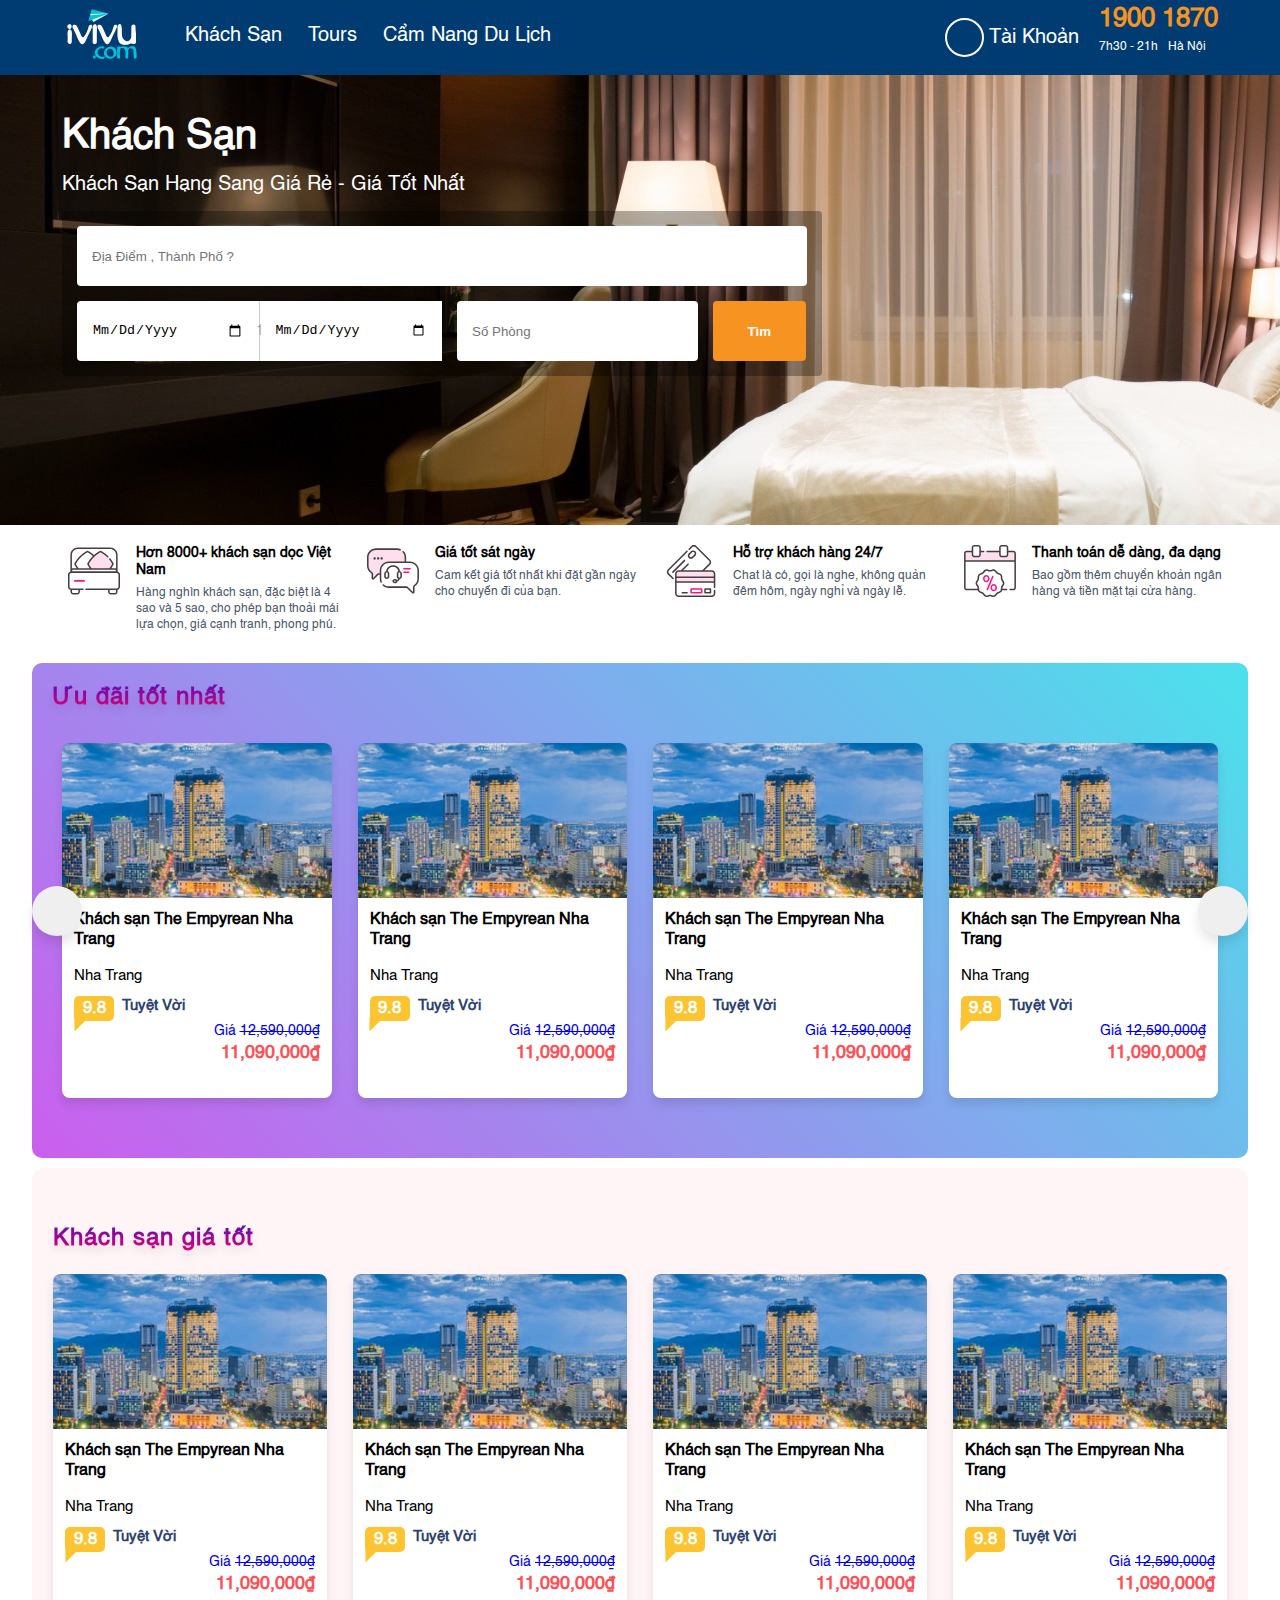
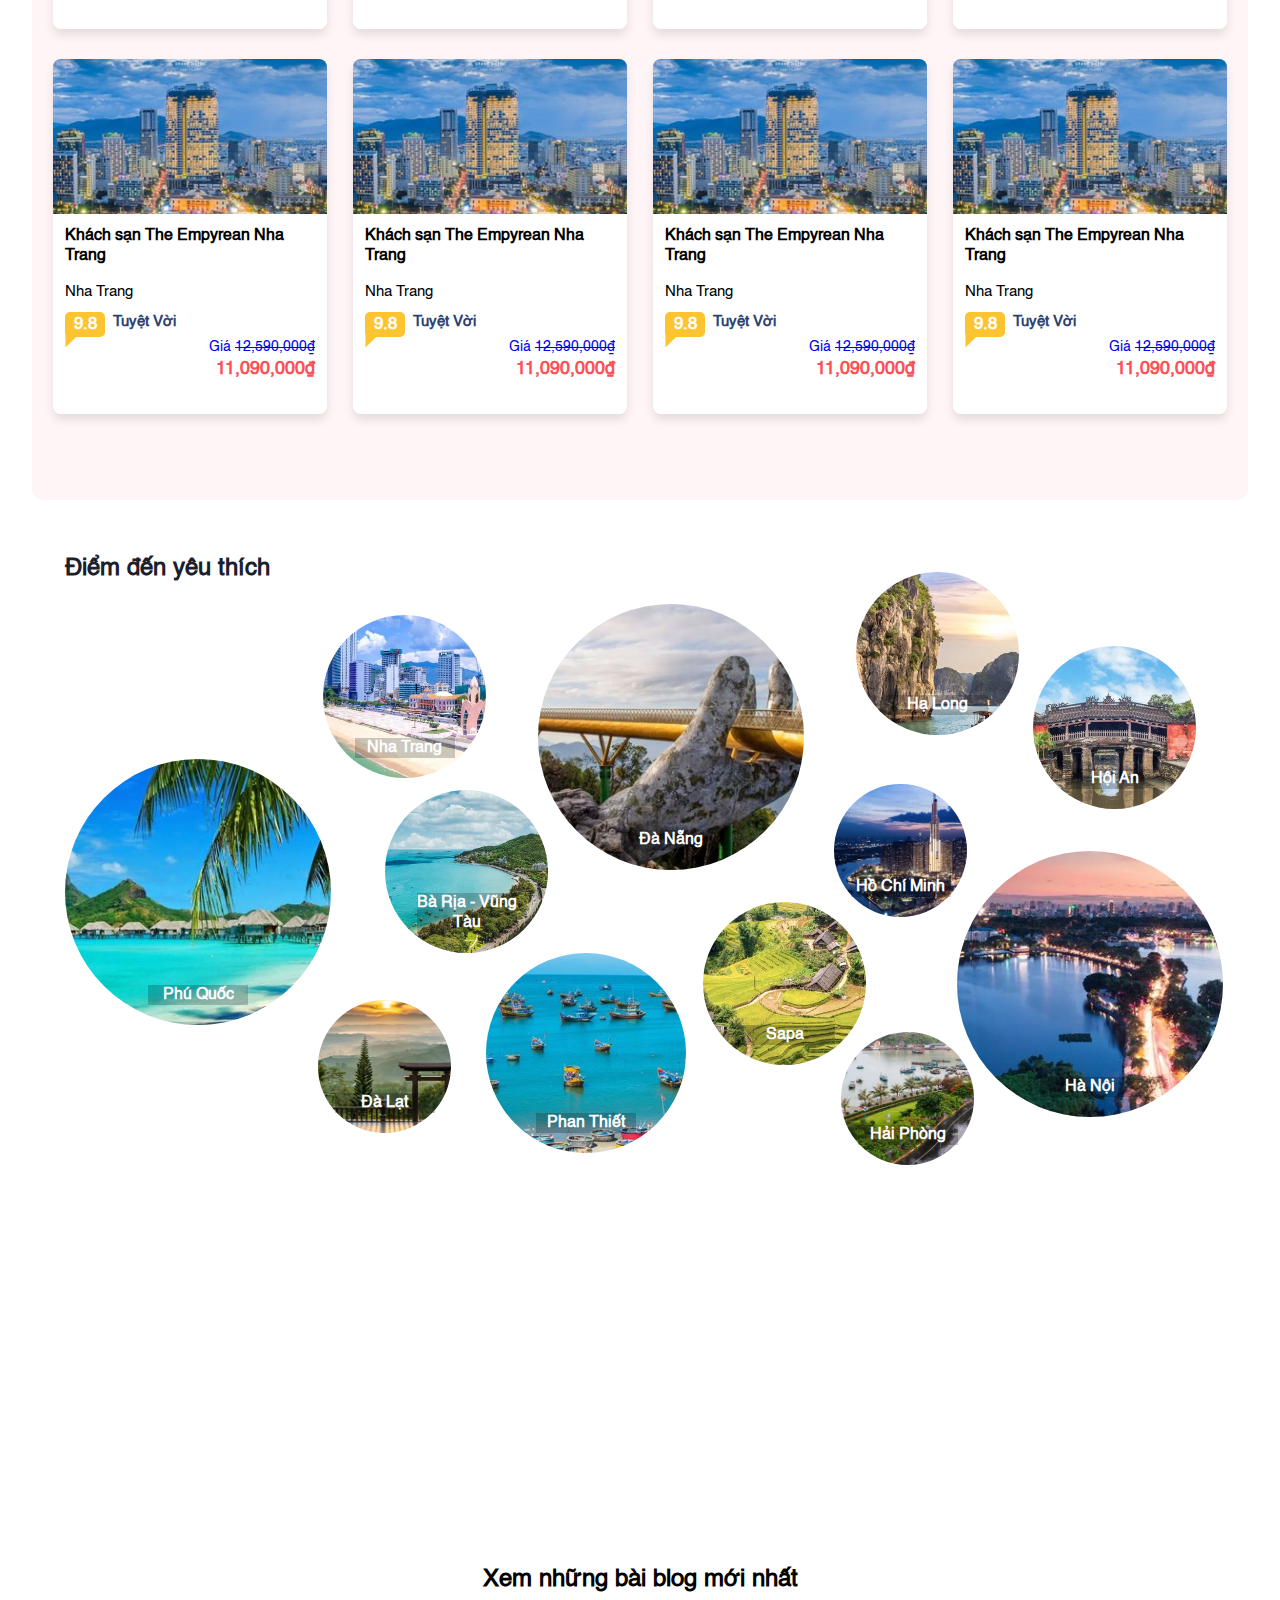
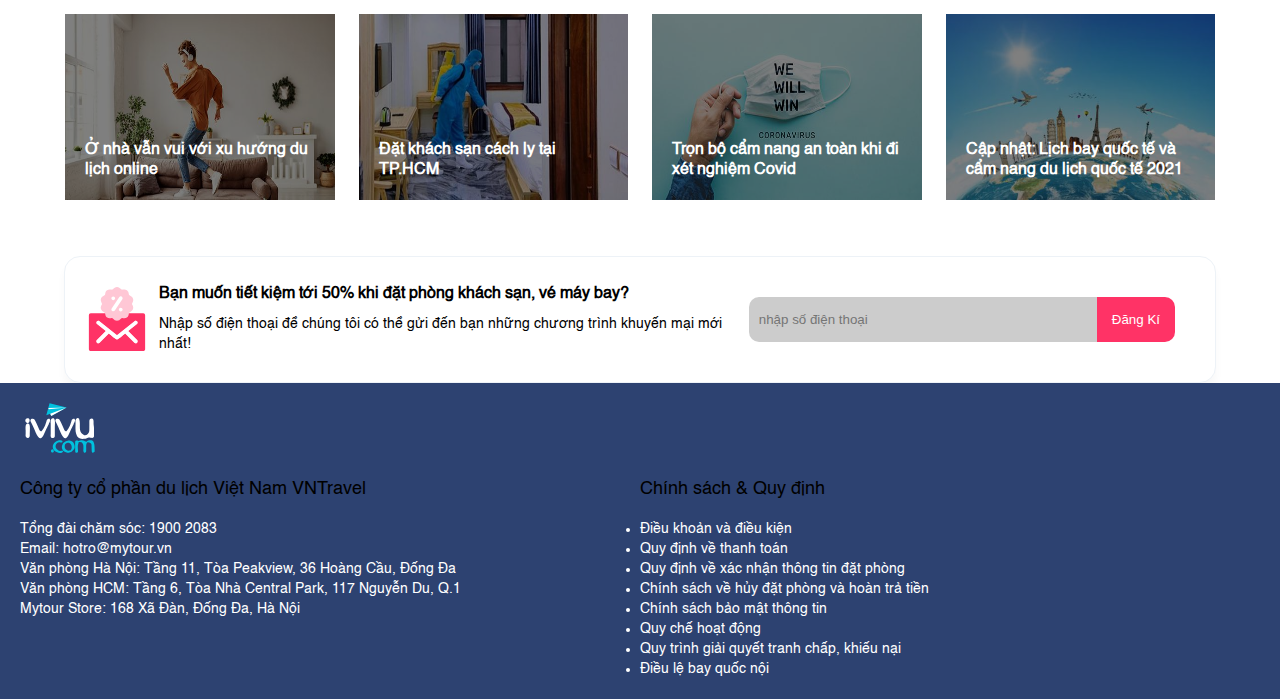
<file: hotel.html>
<!DOCTYPE html>
<html lang="en">
<head>
    <meta charset="UTF-8">
    <meta http-equiv="X-UA-Compatible" content="IE=edge">
    <meta name="viewport" content="width=device-width, initial-scale=1.0">
    <link rel="shortcut icon" href="https://res.ivivu.com/hotel/img/favicon.ico" type="image/x-icon">
    <title>Đặt phòng khách sạn hạng sang giá rẻ - giá tốt nhất | Đặt sát ngày giá càng tốt.</title>
    <!-- font awesome -->
    <link rel="stylesheet" href="https://cdnjs.cloudflare.com/ajax/libs/font-awesome/6.1.1/css/all.min.css" integrity="sha512-KfkfwYDsLkIlwQp6LFnl8zNdLGxu9YAA1QvwINks4PhcElQSvqcyVLLD9aMhXd13uQjoXtEKNosOWaZqXgel0g==" crossorigin="anonymous" referrerpolicy="no-referrer" />
    <!-- css -->
    <link rel="stylesheet" href="./sassets/css/reset.css">
    <link rel="stylesheet" href="./sassets/css/font.css">
    <link rel="stylesheet" href="./sassets/css/style.css">
    <link rel="stylesheet" href="./sassets/css/hotel.css">
</head>
<body>
    <div class="main">
       <!-- header -->
       <div class="header">
        <a href="./index.html" class="logoweb">
          <img src="./sassets/img/logo.svg" alt="">
        </a>
        <ul class="nav">
          <li class="nav__item">
            <a href="./hotel.html" class="underline">khách sạn</a>
          </li>
          <li class="nav__item">
            <a href="./tour.html" class="underline">tours</a>
          </li>
          <!-- <li class="nav__item">
            <a href="./ticket.html" class="underline">vé máy bay</a>
          </li> -->
          <li class="nav__item">
            <a href="./news.html" class="underline">cẩm nang du lịch</a>
          </li>
          <li class="nav__item">
            <i class="fa-solid fa-ellipsis"></i>
            <ul class="subnav">
              <li class="subnav__item">
                <a href="./login.html" class="underline">đăng nhập</a>
              </li>
              <li class="subnav__item">
                <a href="./intro.html" class="underline">giới thiệu</a>
              </li>
              <li class="subnav__item">
                <a href="#" class="underline">tư vấn</a>
              </li>
            </ul>
          </li>
        </ul>
        <a href="./login.html" class="login underline">
          <i class="fa-solid fa-user"></i>
          <span class="login__account">tài khoản</span>
        </a>
        <div class="hotline">
          <span class="hotline__phone">
            <i class="fa-solid fa-phone"></i>
            1900 1870</span>
          <div class="a">
            <span class="hotline__time">
              <i class="fa-solid fa-clock"></i>
              7h30 - 21h</span>
            <span class="hotline__address">
              <i class="fa-solid fa-location-dot"></i>
              hà nội</span>
          </div>
        </div>
      </div>
      <!-- end header -->
    
      <!-- banner -->
      <div class="banner banner--hotel">
        <!-- <video class="banner__video" width="100%" height="460px" type="video/mp4" autoplay="" muted="" loop="">
          <source src="https://storage.googleapis.com/tripi-assets/mytour/videos/video_bg_mytour.mov">Your browser does not
          support the video tag.
        </video> -->
        
        <div class="banner__content">
          <h1 class="bannner__title">khách sạn</h1>
          <p class="banner__desciption">
            khách sạn hạng sang giá rẻ - giá tốt nhất</p>
          <form action="#" class="form">
            <input type="text" placeholder="địa điểm , thành phố ?" class="form__address">
            <div class="form__time">
              <input type="date" name="" id="" class="form__date">
              <input type="date" name="" id="" class="form__date">
              <div class="time__count">
                <span>1</span>
                <i class="fa-solid fa-moon"></i>
              </div>
            </div>
    
    
    
            <input type="text" placeholder="số phòng" class="form__info">
            <button type="submit" class="form__btn">Tìm</button>
          </form>
        </div>
      </div>
      <!-- end banner -->
    
      <!-- media -->
      <div class="media">
        <div class="media__item">
          <img src="./sassets/img/icon_total_hotel.svg" alt="">
          <div class="media__content">
            <h3 class="media__title">Hơn 8000+ khách sạn dọc Việt Nam</h3>
            <p class="media__descrption">Hàng nghìn khách sạn, đặc biệt là 4 sao và 5 sao, cho phép bạn thoải mái lựa chọn,
              giá cạnh tranh, phong phú.</p>
          </div>
        </div>
        <div class="media__item">
          <img src="./sassets/img/icon_support_247.svg" alt="">
          <div class="media__content">
            <h3 class="media__title">Giá tốt sát ngày</h3>
            <p class="media__descrption">Cam kết giá tốt nhất khi đặt gần ngày cho chuyến đi của bạn.</p>
          </div>
        </div>
        <div class="media__item">
          <img src="./sassets/img/icon_payment.svg" alt="">
          <div class="media__content">
            <h3 class="media__title">Hỗ trợ khách hàng 24/7</h3>
            <p class="media__descrption">Chat là có, gọi là nghe, không quản đêm hôm, ngày nghỉ và ngày lễ.</p>
          </div>
        </div>
        <div class="media__item">
          <img src="./sassets/img/icon_best_price.svg" alt="">
          <div class="media__content">
            <h3 class="media__title">Thanh toán dễ dàng, đa dạng</h3>
            <p class="media__descrption">Bao gồm thêm chuyển khoản ngân hàng và tiền mặt tại cửa hàng.</p>
          </div>
        </div>
      </div>
      <!-- end media -->
      <!-- hotel of address -->
      
        <!-- end hotel of address -->
        <!-- hotel sale -->
        <div class="hotel-hot">
          <h2 class="hotel-sale__title">Ưu đãi tốt nhất</h2>
          <div class="hotel-hot__list">
            <a href="#" class="hotel-sale__item underline">
              <div class="hotel-sale__img">
                <img src="./sassets/img/hotel1.jfif" alt="">
                <i class="fa-solid fa-heart"></i>
              </div>
              <div class="hotel-sale__content">
                <h3 class="hotel__name">Khách sạn The Empyrean Nha Trang</h3>
                <div class="star">
                  <i class="fa-solid fa-star"></i>
                  <i class="fa-solid fa-star"></i>
                  <i class="fa-solid fa-star"></i>
                  <i class="fa-solid fa-star"></i>
                </div>
                <div class="hotel-sale__address">
                  <i class="fa-solid fa-location-dot"></i>
                  <span>nha trang</span>
                </div>
                <div class="special__info-fb hotel-sale__point">
                  <span class="special__point">9.8</span>
                  <span class="special__info-cmt">tuyệt vời</span>
                </div>
            
                <div class="price__left hotel-sale__price">
                  <span class="price__cost">Giá <del>12,590,000₫</del>
                  </span>
                  <span class="price__sale">
                    11,090,000₫
                  </span>
                </div>
              </div>
            </a>
            <!--  -->  
            <a href="#" class="hotel-sale__item underline">
              <div class="hotel-sale__img">
                <img src="./sassets/img/hotel1.jfif" alt="">
                <i class="fa-solid fa-heart"></i>
              </div>
              <div class="hotel-sale__content">
                <h3 class="hotel__name">Khách sạn The Empyrean Nha Trang</h3>
                <div class="star">
                  <i class="fa-solid fa-star"></i>
                  <i class="fa-solid fa-star"></i>
                  <i class="fa-solid fa-star"></i>
                  <i class="fa-solid fa-star"></i>
                </div>
                <div class="hotel-sale__address">
                  <i class="fa-solid fa-location-dot"></i>
                  <span>nha trang</span>
                </div>
                <div class="special__info-fb hotel-sale__point">
                  <span class="special__point">9.8</span>
                  <span class="special__info-cmt">tuyệt vời</span>
                </div>
            
                <div class="price__left hotel-sale__price">
                  <span class="price__cost">Giá <del>12,590,000₫</del>
                  </span>
                  <span class="price__sale">
                    11,090,000₫
                  </span>
                </div>
              </div>
            </a>
            <!--  -->
            <a href="#" class="hotel-sale__item underline">
              <div class="hotel-sale__img">
                <img src="./sassets/img/hotel1.jfif" alt="">
                <i class="fa-solid fa-heart"></i>
              </div>
              <div class="hotel-sale__content">
                <h3 class="hotel__name">Khách sạn The Empyrean Nha Trang</h3>
                <div class="star">
                  <i class="fa-solid fa-star"></i>
                  <i class="fa-solid fa-star"></i>
                  <i class="fa-solid fa-star"></i>
                  <i class="fa-solid fa-star"></i>
                </div>
                <div class="hotel-sale__address">
                  <i class="fa-solid fa-location-dot"></i>
                  <span>nha trang</span>
                </div>
                <div class="special__info-fb hotel-sale__point">
                  <span class="special__point">9.8</span>
                  <span class="special__info-cmt">tuyệt vời</span>
                </div>
            
                <div class="price__left hotel-sale__price">
                  <span class="price__cost">Giá <del>12,590,000₫</del>
                  </span>
                  <span class="price__sale">
                    11,090,000₫
                  </span>
                </div>
              </div>
            </a>
            <!--  -->
            <a href="#" class="hotel-sale__item underline">
              <div class="hotel-sale__img">
                <img src="./sassets/img/hotel1.jfif" alt="">
                <i class="fa-solid fa-heart"></i>
              </div>
              <div class="hotel-sale__content">
                <h3 class="hotel__name">Khách sạn The Empyrean Nha Trang</h3>
                <div class="star">
                  <i class="fa-solid fa-star"></i>
                  <i class="fa-solid fa-star"></i>
                  <i class="fa-solid fa-star"></i>
                  <i class="fa-solid fa-star"></i>
                </div>
                <div class="hotel-sale__address">
                  <i class="fa-solid fa-location-dot"></i>
                  <span>nha trang</span>
                </div>
                <div class="special__info-fb hotel-sale__point">
                  <span class="special__point">9.8</span>
                  <span class="special__info-cmt">tuyệt vời</span>
                </div>
            
                <div class="price__left hotel-sale__price">
                  <span class="price__cost">Giá <del>12,590,000₫</del>
                  </span>
                  <span class="price__sale">
                    11,090,000₫
                  </span>
                </div>
              </div>
            </a>
          </div>
          <div class="hotel-hot__controls">
            <button class="hotel-hot__control hotel-hot__control--prev">
              <i class="fa-solid fa-arrow-left"></i>
            </button>
            <button  class="hotel-hot__control hotel-hot__control--next"><i class="fa-solid fa-arrow-right"></i></button>
          </div>
        </div>
        <!-- list hotel sale -->
        <div class="hotel-sale">
            <h2 class="hotel-sale__title">Khách sạn giá tốt</h2>
            <div class="hotel-sale__list">
              <a href="#" class="hotel-sale__item underline">
                <div class="hotel-sale__img">
                  <img src="./sassets/img/hotel1.jfif" alt="">
                  <i class="fa-solid fa-heart"></i>
                </div>
                <div class="hotel-sale__content">
                  <h3 class="hotel__name">Khách sạn The Empyrean Nha Trang</h3>
                  <div class="star">
                    <i class="fa-solid fa-star"></i>
                    <i class="fa-solid fa-star"></i>
                    <i class="fa-solid fa-star"></i>
                    <i class="fa-solid fa-star"></i>
                  </div>
                  <div class="hotel-sale__address">
                    <i class="fa-solid fa-location-dot"></i>
                    <span>nha trang</span>
                  </div>
                  <div class="special__info-fb hotel-sale__point">
                    <span class="special__point">9.8</span>
                    <span class="special__info-cmt">tuyệt vời</span>
                  </div>
              
                  <div class="price__left hotel-sale__price">
                    <span class="price__cost">Giá <del>12,590,000₫</del>
                    </span>
                    <span class="price__sale">
                      11,090,000₫
                    </span>
                  </div>
                </div>
              </a>
              <a href="#" class="hotel-sale__item underline">
                <div class="hotel-sale__img">
                  <img src="./sassets/img/hotel1.jfif" alt="">
                  <i class="fa-solid fa-heart"></i>
                </div>
                <div class="hotel-sale__content">
                  <h3 class="hotel__name">Khách sạn The Empyrean Nha Trang</h3>
                  <div class="star">
                    <i class="fa-solid fa-star"></i>
                    <i class="fa-solid fa-star"></i>
                    <i class="fa-solid fa-star"></i>
                    <i class="fa-solid fa-star"></i>
                  </div>
                  <div class="hotel-sale__address">
                    <i class="fa-solid fa-location-dot"></i>
                    <span>nha trang</span>
                  </div>
                  <div class="special__info-fb hotel-sale__point">
                    <span class="special__point">9.8</span>
                    <span class="special__info-cmt">tuyệt vời</span>
                  </div>
              
                  <div class="price__left hotel-sale__price">
                    <span class="price__cost">Giá <del>12,590,000₫</del>
                    </span>
                    <span class="price__sale">
                      11,090,000₫
                    </span>
                  </div>
                </div>
              </a>
              <a href="#" class="hotel-sale__item underline">
                <div class="hotel-sale__img">
                  <img src="./sassets/img/hotel1.jfif" alt="">
                  <i class="fa-solid fa-heart"></i>
                </div>
                <div class="hotel-sale__content">
                  <h3 class="hotel__name">Khách sạn The Empyrean Nha Trang</h3>
                  <div class="star">
                    <i class="fa-solid fa-star"></i>
                    <i class="fa-solid fa-star"></i>
                    <i class="fa-solid fa-star"></i>
                    <i class="fa-solid fa-star"></i>
                  </div>
                  <div class="hotel-sale__address">
                    <i class="fa-solid fa-location-dot"></i>
                    <span>nha trang</span>
                  </div>
                  <div class="special__info-fb hotel-sale__point">
                    <span class="special__point">9.8</span>
                    <span class="special__info-cmt">tuyệt vời</span>
                  </div>
              
                  <div class="price__left hotel-sale__price">
                    <span class="price__cost">Giá <del>12,590,000₫</del>
                    </span>
                    <span class="price__sale">
                      11,090,000₫
                    </span>
                  </div>
                </div>
              </a>
              <a href="#" class="hotel-sale__item underline">
                <div class="hotel-sale__img">
                  <img src="./sassets/img/hotel1.jfif" alt="">
                  <i class="fa-solid fa-heart"></i>
                </div>
                <div class="hotel-sale__content">
                  <h3 class="hotel__name">Khách sạn The Empyrean Nha Trang</h3>
                  <div class="star">
                    <i class="fa-solid fa-star"></i>
                    <i class="fa-solid fa-star"></i>
                    <i class="fa-solid fa-star"></i>
                    <i class="fa-solid fa-star"></i>
                  </div>
                  <div class="hotel-sale__address">
                    <i class="fa-solid fa-location-dot"></i>
                    <span>nha trang</span>
                  </div>
                  <div class="special__info-fb hotel-sale__point">
                    <span class="special__point">9.8</span>
                    <span class="special__info-cmt">tuyệt vời</span>
                  </div>
              
                  <div class="price__left hotel-sale__price">
                    <span class="price__cost">Giá <del>12,590,000₫</del>
                    </span>
                    <span class="price__sale">
                      11,090,000₫
                    </span>
                  </div>
                </div>
              </a>
                <!--  -->
                <a href="#" class="hotel-sale__item underline">
                  <div class="hotel-sale__img">
                    <img src="./sassets/img/hotel1.jfif" alt="">
                    <i class="fa-solid fa-heart"></i>
                  </div>
                  <div class="hotel-sale__content">
                    <h3 class="hotel__name">Khách sạn The Empyrean Nha Trang</h3>
                    <div class="star">
                      <i class="fa-solid fa-star"></i>
                      <i class="fa-solid fa-star"></i>
                      <i class="fa-solid fa-star"></i>
                      <i class="fa-solid fa-star"></i>
                    </div>
                    <div class="hotel-sale__address">
                      <i class="fa-solid fa-location-dot"></i>
                      <span>nha trang</span>
                    </div>
                    <div class="special__info-fb hotel-sale__point">
                      <span class="special__point">9.8</span>
                      <span class="special__info-cmt">tuyệt vời</span>
                    </div>
                
                    <div class="price__left hotel-sale__price">
                      <span class="price__cost">Giá <del>12,590,000₫</del>
                      </span>
                      <span class="price__sale">
                        11,090,000₫
                      </span>
                    </div>
                  </div>
                </a>
                <a href="#" class="hotel-sale__item underline">
                  <div class="hotel-sale__img">
                    <img src="./sassets/img/hotel1.jfif" alt="">
                    <i class="fa-solid fa-heart"></i>
                  </div>
                  <div class="hotel-sale__content">
                    <h3 class="hotel__name">Khách sạn The Empyrean Nha Trang</h3>
                    <div class="star">
                      <i class="fa-solid fa-star"></i>
                      <i class="fa-solid fa-star"></i>
                      <i class="fa-solid fa-star"></i>
                      <i class="fa-solid fa-star"></i>
                    </div>
                    <div class="hotel-sale__address">
                      <i class="fa-solid fa-location-dot"></i>
                      <span>nha trang</span>
                    </div>
                    <div class="special__info-fb hotel-sale__point">
                      <span class="special__point">9.8</span>
                      <span class="special__info-cmt">tuyệt vời</span>
                    </div>
                
                    <div class="price__left hotel-sale__price">
                      <span class="price__cost">Giá <del>12,590,000₫</del>
                      </span>
                      <span class="price__sale">
                        11,090,000₫
                      </span>
                    </div>
                  </div>
                </a>
                <a href="#" class="hotel-sale__item underline">
                  <div class="hotel-sale__img">
                    <img src="./sassets/img/hotel1.jfif" alt="">
                    <i class="fa-solid fa-heart"></i>
                  </div>
                  <div class="hotel-sale__content">
                    <h3 class="hotel__name">Khách sạn The Empyrean Nha Trang</h3>
                    <div class="star">
                      <i class="fa-solid fa-star"></i>
                      <i class="fa-solid fa-star"></i>
                      <i class="fa-solid fa-star"></i>
                      <i class="fa-solid fa-star"></i>
                    </div>
                    <div class="hotel-sale__address">
                      <i class="fa-solid fa-location-dot"></i>
                      <span>nha trang</span>
                    </div>
                    <div class="special__info-fb hotel-sale__point">
                      <span class="special__point">9.8</span>
                      <span class="special__info-cmt">tuyệt vời</span>
                    </div>
                
                    <div class="price__left hotel-sale__price">
                      <span class="price__cost">Giá <del>12,590,000₫</del>
                      </span>
                      <span class="price__sale">
                        11,090,000₫
                      </span>
                    </div>
                  </div>
                </a>
                <a href="#" class="hotel-sale__item underline">
                  <div class="hotel-sale__img">
                    <img src="./sassets/img/hotel1.jfif" alt="">
                    <i class="fa-solid fa-heart"></i>
                  </div>
                  <div class="hotel-sale__content">
                    <h3 class="hotel__name">Khách sạn The Empyrean Nha Trang</h3>
                    <div class="star">
                      <i class="fa-solid fa-star"></i>
                      <i class="fa-solid fa-star"></i>
                      <i class="fa-solid fa-star"></i>
                      <i class="fa-solid fa-star"></i>
                    </div>
                    <div class="hotel-sale__address">
                      <i class="fa-solid fa-location-dot"></i>
                      <span>nha trang</span>
                    </div>
                    <div class="special__info-fb hotel-sale__point">
                      <span class="special__point">9.8</span>
                      <span class="special__info-cmt">tuyệt vời</span>
                    </div>
                
                    <div class="price__left hotel-sale__price">
                      <span class="price__cost">Giá <del>12,590,000₫</del>
                      </span>
                      <span class="price__sale">
                        11,090,000₫
                      </span>
                    </div>
                  </div>
                </a>
            </div>
        </div>
      <!-- favourite -->
      <div class="favourite">
    
        <h2 class="favourite__title">Điểm đến yêu thích</h2>
    
    
        <div class="favourite__list">
          <a href="./search-hotel.html" class="favourite__item item--1 underline">
            <img src="./sassets/img/nha-trang.jpg" alt="">
            <span class="favourite__name">nha trang</span>
          </a>
          <a href="#" class="favourite__item item--2 underline">
            <img src="./sassets/img/danang.jpg" alt="">
            <span class="favourite__name">đà nẵng</span>
          </a>
          <a href="#" class="favourite__item item--3 underline">
            <img src="./sassets/img/ha-long.jpg" alt="">
    
            <span class="favourite__name">hạ long</span>
          </a>
          <a href="#" class="favourite__item item--4 underline">
            <img src="./sassets/img/hoi-an.jpg" alt="">
    
            <span class="favourite__name">hội an</span>
          </a>
          <a href="#" class="favourite__item item--5 underline">
            <img src="./sassets/img/phu-quoc.jpg" alt="">
    
            <span class="favourite__name">phú quốc</span>
          </a>
          <a href="#" class="favourite__item item--6 underline">
            <img src="./sassets/img/vung-tau.jpg" alt="">
    
            <span class="favourite__name">bà rịa - vũng tàu</span>
          </a>
          <a href="#" class="favourite__item item--7 underline">
            <img src="./sassets/img/hochiminh.jpg" alt="">
    
            <span class="favourite__name">hồ chí minh</span>
          </a>
          <a href="#" class="favourite__item item--8 underline">
            <img src="./sassets/img/hanoi.jpg" alt="">
    
            <span class="favourite__name">hà nội</span>
          </a>
          <a href="#" class="favourite__item item--9 underline">
            <img src="./sassets/img/da-lat.jpg" alt="">
    
            <span class="favourite__name">đà lạt</span>
          </a>
          <a href="#" class="favourite__item item--10 underline">
            <img src="./sassets/img/phan-thiet.jpg" alt="">
    
            <span class="favourite__name">phan thiết</span>
          </a>
          <a href="#" class="favourite__item item--11 underline">
            <img src="./sassets/img/sa-pa.jpg" alt="">
    
            <span class="favourite__name">sapa</span>
          </a>
          <a href="#" class="favourite__item item--12 underline">
            <img src="./sassets/img/hai-phong.jpg" alt="">
            <span class="favourite__name">hải phòng</span>
          </a>
        </div>
    
      </div>
      <!-- end favourite -->
    
      <!-- blog -->
      <div class="blog">
        <h2 class="blog__title">Xem những bài blog mới nhất</h2>
        <div class="blog__list">
          <a href="#" class="blog__item">
            <img src="./sassets/img/blog1.jpeg" alt="">
            <h3 class="blog__name">
              Ở nhà vẫn vui với xu hướng du lịch online
            </h3>
          </a>
          <!--  -->
          <a href="#" class="blog__item">
            <img src="./sassets/img/blog2.jpeg" alt="">
            <h3 class="blog__name">
              Đặt khách sạn cách ly tại TP.HCM
            </h3>
          </a>
          <!--  -->
          <a href="#" class="blog__item">
            <img src="./sassets/img/blog3.jpeg" alt="">
            <h3 class="blog__name">
              Trọn bộ cẩm nang an toàn khi đi xét nghiệm Covid
            </h3>
          </a>
          <!--  -->
          <a href="#" class="blog__item">
            <img src="./sassets/img/blog4.jpeg" alt="">
            <h3 class="blog__name">
              Cập nhật: Lịch bay quốc tế và cẩm nang du lịch quốc tế 2021
            </h3>
          </a>
        </div>
      </div>
      <!--end blog  -->
    
      <!-- contact -->
      <div class="contact">
        <div class="contact__title">
          <img src="./sassets/img/icon_mail_red.svg" alt="">
          <div class="contact__content">
            <h4>Bạn muốn tiết kiệm tới 50% khi đặt phòng khách sạn, vé máy bay?</h4>
            <p>Nhập số điện thoại để chúng tôi có thể gửi đến bạn những chương trình khuyến mại mới nhất!</p>
          </div>
        </div>
        <form action="#">
          <input type="text" placeholder="nhập số điện thoại">
          <button class="contact__btn" type="submit">
            đăng kí
          </button>
        </form>
      </div>
      <!-- end contact -->
    
      <!-- footer -->
      <div class="footer">
        <a href="#" class="logoweb">
          <img src="./sassets/img/logo.svg" alt="">
        </a>
        <div class="footer__list">
          <div class="footer__address">
            <h3>Công ty cổ phần du lịch Việt Nam VNTravel</h3>
            <p>
              Tổng đài chăm sóc: 1900 2083
              <br>

  Email: hotro@mytour.vn
  <br>

        Văn phòng Hà Nội: Tầng 11, Tòa Peakview, 36 Hoàng Cầu, Đống Đa
<br>
      Văn phòng HCM: Tầng 6, Tòa Nhà Central Park, 117 Nguyễn Du, Q.1
<br>
Mytour Store: 168 Xã Đàn, Đống Đa, Hà Nội
            </p>
          </div>
          <div class="footer__policy">
            <h3>Chính sách & Quy định</h3>
            <ul>
              <li class="footer__policy-item ">
                <a href="#" class="underline" >Điều khoản và điều kiện</a>
              </li>
              <li class="footer__policy-item ">
                <a href="#" class="underline" >Quy định về thanh toán</a>
              </li>
              <li class="footer__policy-item ">
                <a href="#" class="underline" >Quy định về xác nhận thông tin đặt phòng</a>
              </li>
              <li class="footer__policy-item ">
                <a href="#" class="underline" >Chính sách về hủy đặt phòng và hoàn trả tiền</a>
              </li>
              <li class="footer__policy-item ">
                <a href="#" class="underline" >Chính sách bảo mật thông tin</a>
              </li>
              <li class="footer__policy-item ">
                <a href="#" class="underline" >Quy chế hoạt động</a>
              </li>
              <li class="footer__policy-item ">
                <a href="#" class="underline" >Quy trình giải quyết tranh chấp, khiếu nại</a>
              </li>
              <li class="footer__policy-item ">
                <a href="#" class="underline" >Điều lệ bay quốc nội</a>
              </li>
            </ul>
          </div>
        </div>
      </div>
      <!-- end footer -->
    
      <!-- end main -->
    </div>
</body>
</html>
</file>
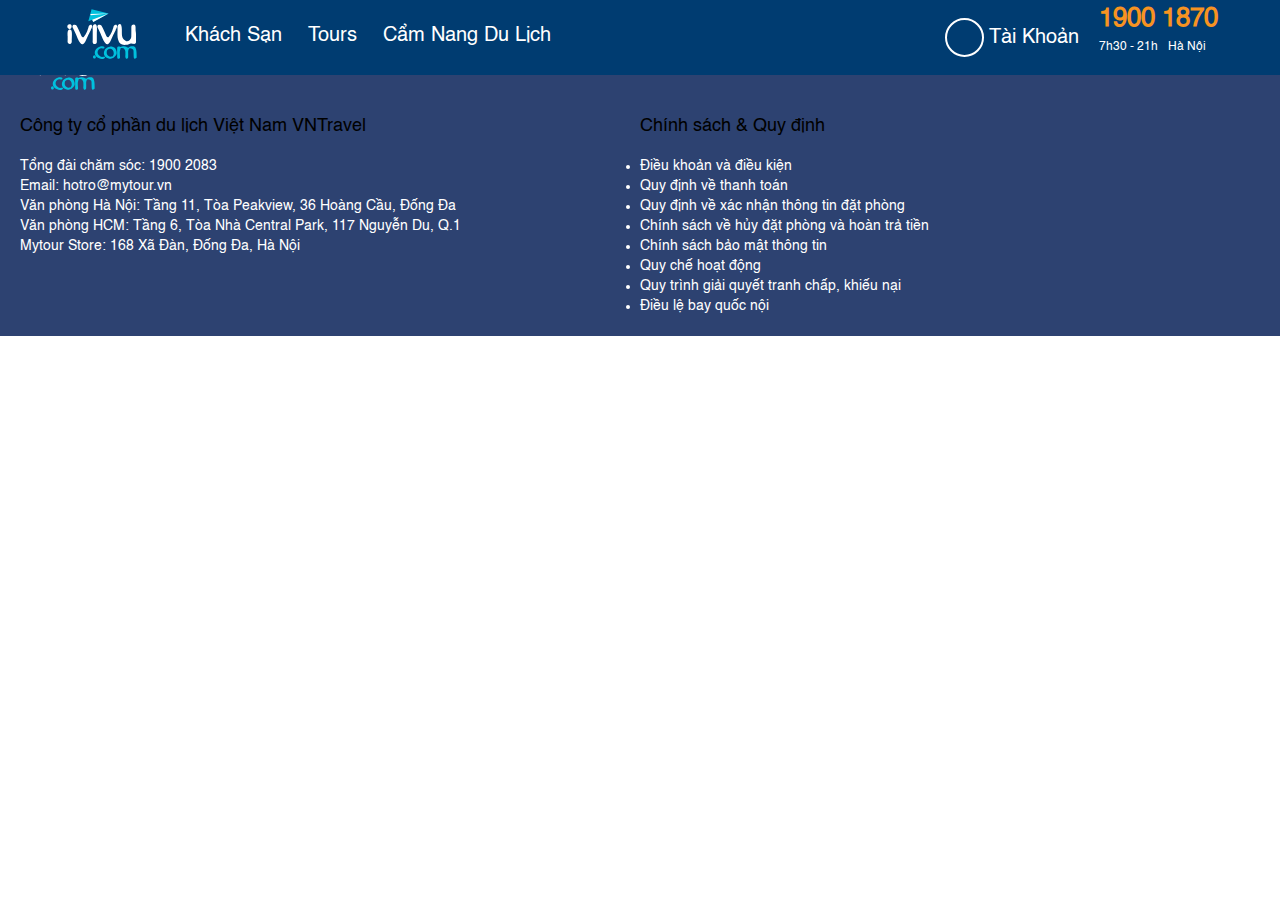
<file: intro.html>
<!DOCTYPE html>
<html lang="en">
<head>
    <meta charset="UTF-8">
    <meta http-equiv="X-UA-Compatible" content="IE=edge">
    <meta name="viewport" content="width=device-width, initial-scale=1.0">
    <link rel="shortcut icon" href="https://res.ivivu.com/hotel/img/favicon.ico" type="image/x-icon">
    <title>Đặt tour du lịch trong nước và tour du lịch quốc tế trực tuyến với iVIVU.com</title>
    <!-- font awesome -->
    <link rel="stylesheet" href="https://cdnjs.cloudflare.com/ajax/libs/font-awesome/6.1.1/css/all.min.css" integrity="sha512-KfkfwYDsLkIlwQp6LFnl8zNdLGxu9YAA1QvwINks4PhcElQSvqcyVLLD9aMhXd13uQjoXtEKNosOWaZqXgel0g==" crossorigin="anonymous" referrerpolicy="no-referrer" />
    <!-- css -->
    <link rel="stylesheet" href="./sassets/css/reset.css">
    <link rel="stylesheet" href="./sassets/css/font.css">
    <link rel="stylesheet" href="./sassets/css/style.css">
</head>
<body>
    <div class="main">
     <!-- header -->
     <div class="header">
      <a href="./index.html" class="logoweb">
        <img src="./sassets/img/logo.svg" alt="">
      </a>
      <ul class="nav">
        <li class="nav__item">
          <a href="./hotel.html" class="underline">khách sạn</a>
        </li>
        <li class="nav__item">
          <a href="./tour.html" class="underline">tours</a>
        </li>
        <!-- <li class="nav__item">
          <a href="./ticket.html" class="underline">vé máy bay</a>
        </li> -->
        <li class="nav__item">
          <a href="./news.html" class="underline">cẩm nang du lịch</a>
        </li>
        <li class="nav__item">
          <i class="fa-solid fa-ellipsis"></i>
          <ul class="subnav">
            <li class="subnav__item">
              <a href="./login.html" class="underline">đăng nhập</a>
            </li>
            <li class="subnav__item">
              <a href="./intro.html" class="underline">giới thiệu</a>
            </li>
            <li class="subnav__item">
              <a href="#" class="underline">tư vấn</a>
            </li>
          </ul>
        </li>
      </ul>
      <a href="./login.html" class="login underline">
        <i class="fa-solid fa-user"></i>
        <span class="login__account">tài khoản</span>
      </a>
      <div class="hotline">
        <span class="hotline__phone">
          <i class="fa-solid fa-phone"></i>
          1900 1870</span>
        <div class="a">
          <span class="hotline__time">
            <i class="fa-solid fa-clock"></i>
            7h30 - 21h</span>
          <span class="hotline__address">
            <i class="fa-solid fa-location-dot"></i>
            hà nội</span>
        </div>
      </div>
    </div>
    <!-- end header -->
    
      <div class="intro">
        <h1>page giới thiệu</h1>
      </div>
    
    
     
    
    
      <!-- footer -->
      <div class="footer">
        <a href="#" class="logoweb">
          <img src="./sassets/img/logo.svg" alt="">
        </a>
        <div class="footer__list">
          <div class="footer__address">
            <h3>Công ty cổ phần du lịch Việt Nam VNTravel</h3>
            <p>
              Tổng đài chăm sóc: 1900 2083
              <br>

  Email: hotro@mytour.vn
  <br>

        Văn phòng Hà Nội: Tầng 11, Tòa Peakview, 36 Hoàng Cầu, Đống Đa
<br>
      Văn phòng HCM: Tầng 6, Tòa Nhà Central Park, 117 Nguyễn Du, Q.1
<br>
Mytour Store: 168 Xã Đàn, Đống Đa, Hà Nội
            </p>
          </div>
          <div class="footer__policy">
            <h3>Chính sách & Quy định</h3>
            <ul>
              <li class="footer__policy-item ">
                <a href="#" class="underline" >Điều khoản và điều kiện</a>
              </li>
              <li class="footer__policy-item ">
                <a href="#" class="underline" >Quy định về thanh toán</a>
              </li>
              <li class="footer__policy-item ">
                <a href="#" class="underline" >Quy định về xác nhận thông tin đặt phòng</a>
              </li>
              <li class="footer__policy-item ">
                <a href="#" class="underline" >Chính sách về hủy đặt phòng và hoàn trả tiền</a>
              </li>
              <li class="footer__policy-item ">
                <a href="#" class="underline" >Chính sách bảo mật thông tin</a>
              </li>
              <li class="footer__policy-item ">
                <a href="#" class="underline" >Quy chế hoạt động</a>
              </li>
              <li class="footer__policy-item ">
                <a href="#" class="underline" >Quy trình giải quyết tranh chấp, khiếu nại</a>
              </li>
              <li class="footer__policy-item ">
                <a href="#" class="underline" >Điều lệ bay quốc nội</a>
              </li>
            </ul>
          </div>
        </div>
      </div>
      <!-- end footer -->
    
      <!-- end main -->
    </div>
</body>
</html>
</file>
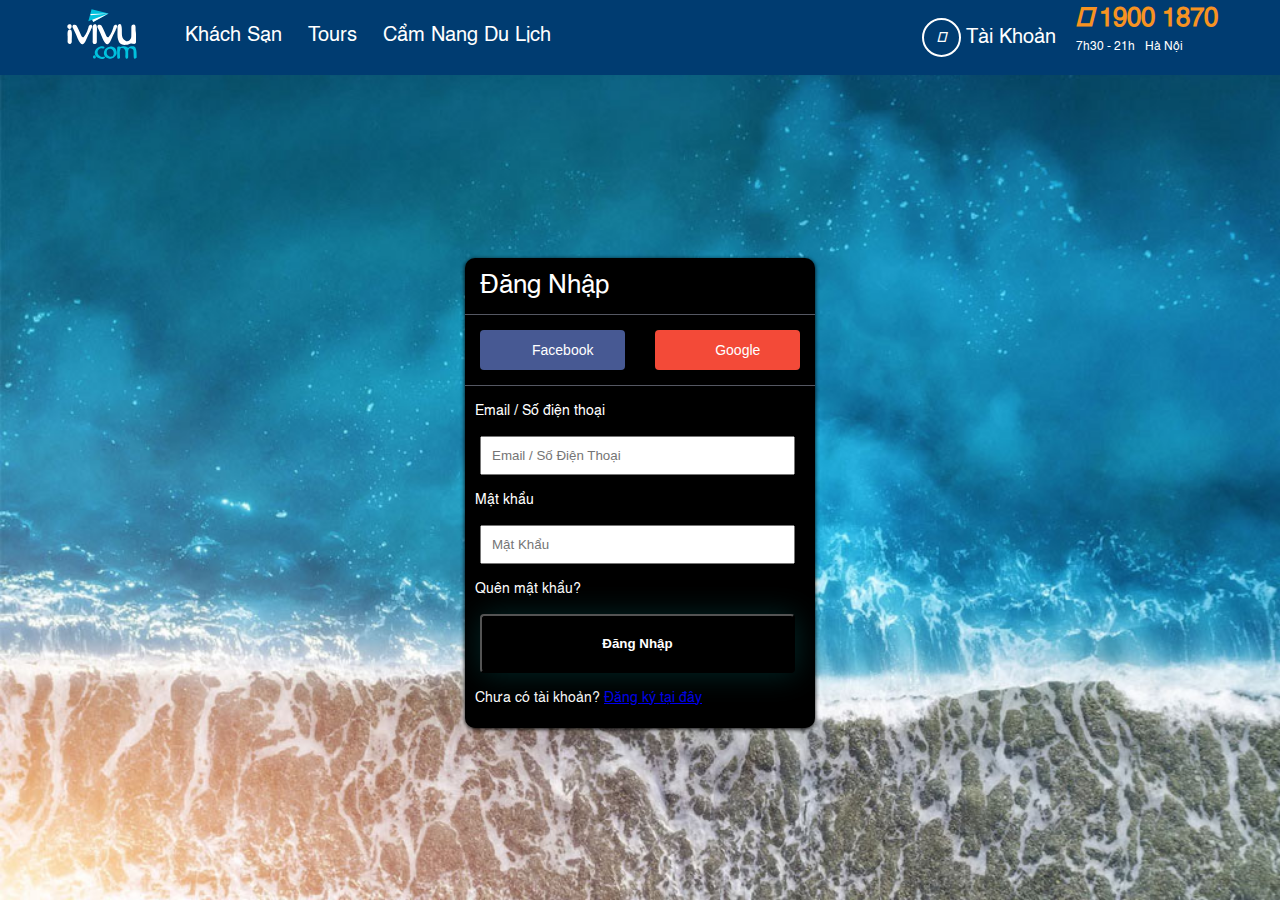
<file: login.html>
<!DOCTYPE html>
<html lang="en">
<head>
    <meta charset="UTF-8">
    <meta http-equiv="X-UA-Compatible" content="IE=edge">
    <meta name="viewport" content="width=device-width, initial-scale=1.0">
    <link rel="shortcut icon" href="https://res.ivivu.com/hotel/img/favicon.ico" type="image/x-icon">
    <title>Đăng nhập</title>
    <!-- font awesome -->
    <link rel="stylesheet" href="https://cdnjs.cloudflare.com/ajax/libs/font-awesome/6.1.1/css/all.min.css" integrity="sha512-KfkfwYDsLkIlwQp6LFnl8zNdLGxu9YAA1QvwINks4PhcElQSvqcyVLLD9aMhXd13uQjoXtEKNosOWaZqXgel0g==" crossorigin="anonymous" referrerpolicy="no-referrer" />
    <!-- css -->
    <link href="https://stackpath.bootstrapcdn.com/font-awesome/4.7.0/css/font-awesome.min.css" rel="stylesheet" >
    <link rel="stylesheet" href="./sassets/css/reset.css">
    <link rel="stylesheet" href="./sassets/css/font.css">
    <link rel="stylesheet" href="./sassets/css/grid.css">
    <link rel="stylesheet" href="./sassets/css/style.css">
    <link rel="stylesheet" href="./sassets/css/login.css">
</head>
<body>
    <div class="main">
     <!-- header -->
     <div class="header">
      <a href="./index.html" class="logoweb">
        <img src="./sassets/img/logo.svg" alt="">
      </a>
      <ul class="nav">
        <li class="nav__item">
          <a href="./hotel.html" class="underline">khách sạn</a>
        </li>
        <li class="nav__item">
          <a href="./tour.html" class="underline">tours</a>
        </li>
        <!-- <li class="nav__item">
          <a href="./ticket.html" class="underline">vé máy bay</a>
        </li> -->
        <li class="nav__item">
          <a href="./news.html" class="underline">cẩm nang du lịch</a>
        </li>
        <li class="nav__item">
          <i class="fa-solid fa-ellipsis"></i>
          <ul class="subnav">
            <li class="subnav__item">
              <a href="./login.html" class="underline">đăng nhập</a>
            </li>
            <li class="subnav__item">
              <a href="./intro.html" class="underline">giới thiệu</a>
            </li>
            <li class="subnav__item">
              <a href="#" class="underline">tư vấn</a>
            </li>
          </ul>
        </li>
      </ul>
      <a href="./login.html" class="login underline">
        <i class="fa-solid fa-user"></i>
        <span class="login__account">tài khoản</span>
      </a>
      <div class="hotline">
        <span class="hotline__phone">
          <i class="fa-solid fa-phone"></i>
          1900 1870</span>
        <div class="a">
          <span class="hotline__time">
            <i class="fa-solid fa-clock"></i>
            7h30 - 21h</span>
          <span class="hotline__address">
            <i class="fa-solid fa-location-dot"></i>
            hà nội</span>
        </div>
      </div>
    </div>
    <!-- end header -->
    <div class="form__wrapper">
      <form action="#" class="form__login">
        <h2 class="form__logi-title">
          đăng nhập
        </h2>
        <div class="form__login-btns">
          <button type="submit" class="form__login-btn form__login-btn--fb">
            <i class="fa-brands fa-facebook-f"></i>
            <span>facebook</span>
          </button>
          <button type="submit" class="form__login-btn form__login-btn--gg">
            <i class="fa-brands fa-google"></i>
            <span> google</span>
          </button>
        </div>

        <label for="user">Email / Số điện thoại</label>
        <input type="text" id="user" placeholder="Email / Số điện thoại">
        <label for="pass">Mật khẩu</label>
        <input type="password" placeholder="Mật khẩu" id="pass">
        <a href="#" class="underline">Quên mật khẩu?</a>
        <button type="submit"  class="form__login-submit">
          đăng nhập
          <span></span><span></span><span></span><span></span>
        </button>

        <span>Chưa có tài khoản? <a href="./singin.html"> Đăng ký tại đây </a> </span>
      </form>
    </div>
     
      
    
      <!-- end main -->
    </div>
</body>
</html>
</file>
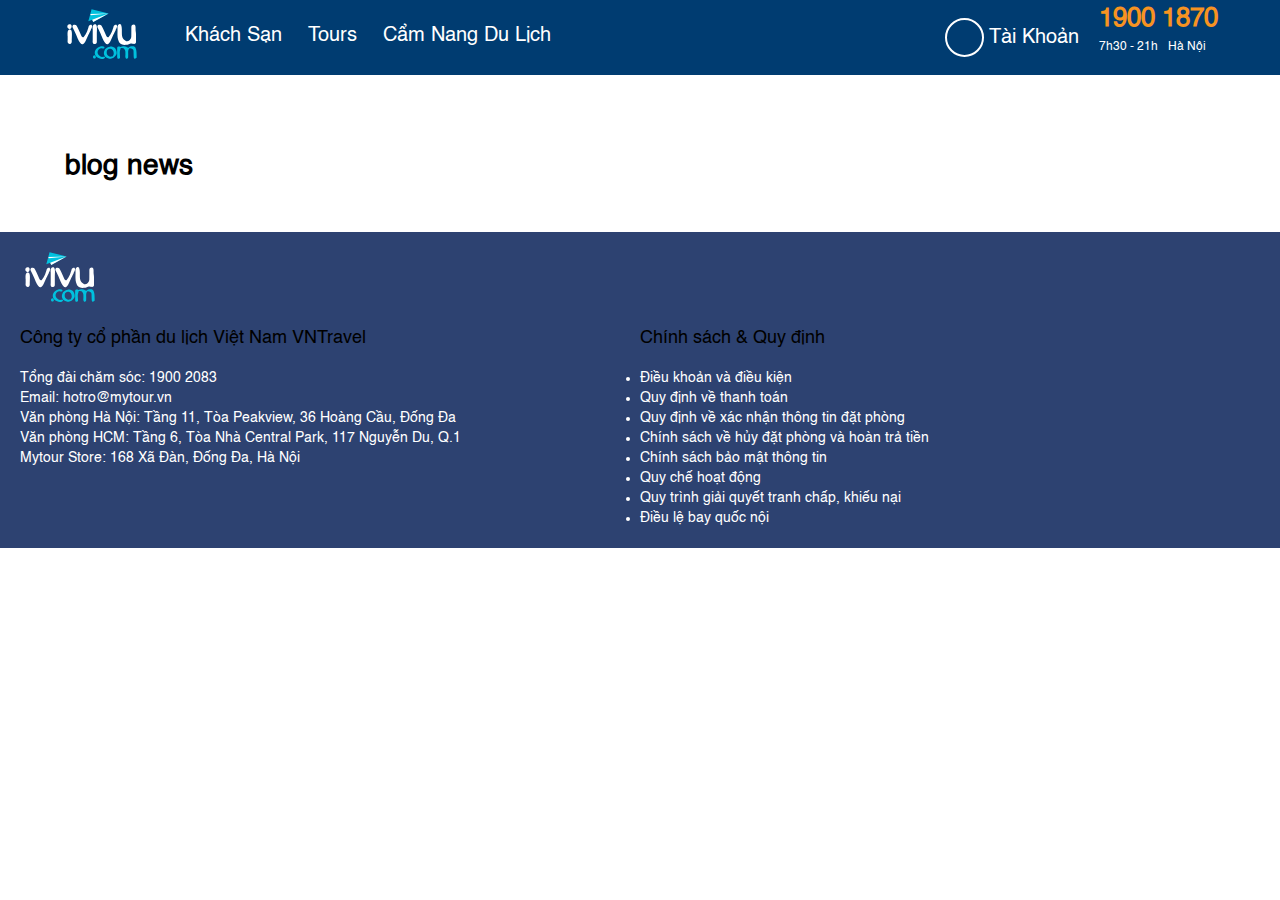
<file: news.html>
<!DOCTYPE html>
<html lang="en">
<head>
    <meta charset="UTF-8">
    <meta http-equiv="X-UA-Compatible" content="IE=edge">
    <meta name="viewport" content="width=device-width, initial-scale=1.0">
    <link rel="shortcut icon" href="https://res.ivivu.com/hotel/img/favicon.ico" type="image/x-icon">
    <title>Cẩm nang du lịch</title>
    <!-- font awesome -->
    <link rel="stylesheet" href="https://cdnjs.cloudflare.com/ajax/libs/font-awesome/6.1.1/css/all.min.css" integrity="sha512-KfkfwYDsLkIlwQp6LFnl8zNdLGxu9YAA1QvwINks4PhcElQSvqcyVLLD9aMhXd13uQjoXtEKNosOWaZqXgel0g==" crossorigin="anonymous" referrerpolicy="no-referrer" />
    <!-- css -->
    <link rel="stylesheet" href="./sassets/css/reset.css">
    <link rel="stylesheet" href="./sassets/css/font.css">
    <link rel="stylesheet" href="./sassets/css/style.css">
</head>
<body>
    <div class="main">
     <!-- header -->
     <div class="header">
      <a href="./index.html" class="logoweb">
        <img src="./sassets/img/logo.svg" alt="">
      </a>
      <ul class="nav">
        <li class="nav__item">
          <a href="./hotel.html" class="underline">khách sạn</a>
        </li>
        <li class="nav__item">
          <a href="./tour.html" class="underline">tours</a>
        </li>
        <!-- <li class="nav__item">
          <a href="./ticket.html" class="underline">vé máy bay</a>
        </li> -->
        <li class="nav__item">
          <a href="./news.html" class="underline">cẩm nang du lịch</a>
        </li>
        <li class="nav__item">
          <i class="fa-solid fa-ellipsis"></i>
          <ul class="subnav">
            <li class="subnav__item">
              <a href="./login.html" class="underline">đăng nhập</a>
            </li>
            <li class="subnav__item">
              <a href="./intro.html" class="underline">giới thiệu</a>
            </li>
            <li class="subnav__item">
              <a href="#" class="underline">tư vấn</a>
            </li>
          </ul>
        </li>
      </ul>
      <a href="./login.html" class="login underline">
        <i class="fa-solid fa-user"></i>
        <span class="login__account">tài khoản</span>
      </a>
      <div class="hotline">
        <span class="hotline__phone">
          <i class="fa-solid fa-phone"></i>
          1900 1870</span>
        <div class="a">
          <span class="hotline__time">
            <i class="fa-solid fa-clock"></i>
            7h30 - 21h</span>
          <span class="hotline__address">
            <i class="fa-solid fa-location-dot"></i>
            hà nội</span>
        </div>
      </div>
    </div>
    <!-- end header -->
      <div class="blog">
        <h1>blog news</h1>
      </div>
      <!-- footer -->
      <div class="footer">
        <a href="#" class="logoweb">
          <img src="./sassets/img/logo.svg" alt="">
        </a>
        <div class="footer__list">
          <div class="footer__address">
            <h3>Công ty cổ phần du lịch Việt Nam VNTravel</h3>
            <p>
              Tổng đài chăm sóc: 1900 2083
              <br>

  Email: hotro@mytour.vn
  <br>

        Văn phòng Hà Nội: Tầng 11, Tòa Peakview, 36 Hoàng Cầu, Đống Đa
<br>
      Văn phòng HCM: Tầng 6, Tòa Nhà Central Park, 117 Nguyễn Du, Q.1
<br>
Mytour Store: 168 Xã Đàn, Đống Đa, Hà Nội
            </p>
          </div>
          <div class="footer__policy">
            <h3>Chính sách & Quy định</h3>
            <ul>
              <li class="footer__policy-item ">
                <a href="#" class="underline" >Điều khoản và điều kiện</a>
              </li>
              <li class="footer__policy-item ">
                <a href="#" class="underline" >Quy định về thanh toán</a>
              </li>
              <li class="footer__policy-item ">
                <a href="#" class="underline" >Quy định về xác nhận thông tin đặt phòng</a>
              </li>
              <li class="footer__policy-item ">
                <a href="#" class="underline" >Chính sách về hủy đặt phòng và hoàn trả tiền</a>
              </li>
              <li class="footer__policy-item ">
                <a href="#" class="underline" >Chính sách bảo mật thông tin</a>
              </li>
              <li class="footer__policy-item ">
                <a href="#" class="underline" >Quy chế hoạt động</a>
              </li>
              <li class="footer__policy-item ">
                <a href="#" class="underline" >Quy trình giải quyết tranh chấp, khiếu nại</a>
              </li>
              <li class="footer__policy-item ">
                <a href="#" class="underline" >Điều lệ bay quốc nội</a>
              </li>
            </ul>
          </div>
        </div>
      </div>
      <!-- end footer -->
    
      <!-- end main -->
    </div>
</body>
</html>
</file>
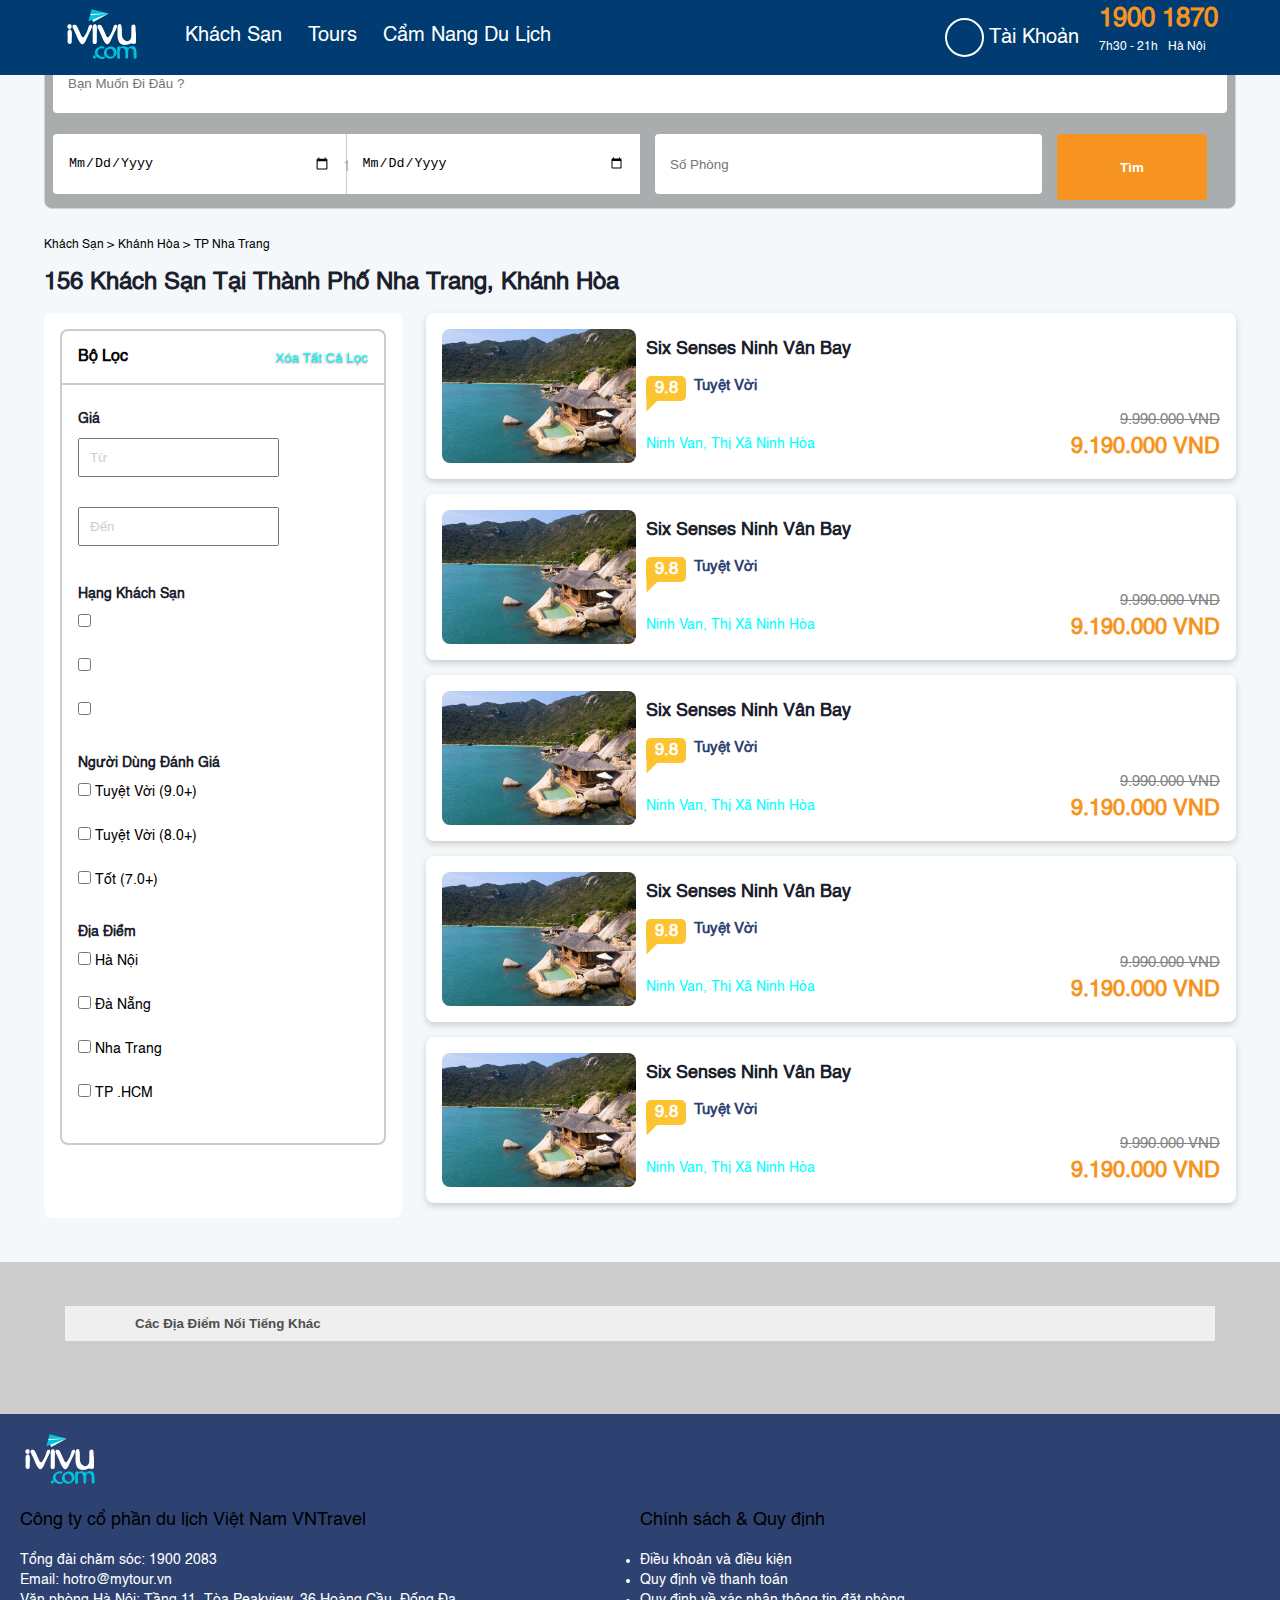
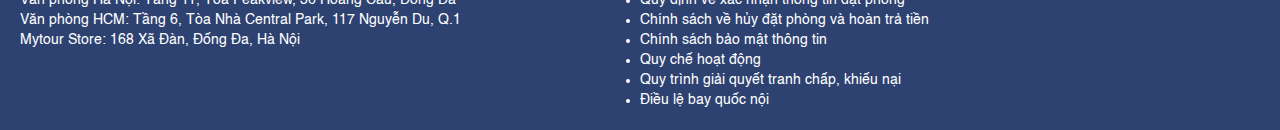
<file: search-hotel.html>
<!DOCTYPE html>
<html lang="en">

<head>
  <meta charset="UTF-8">
  <meta http-equiv="X-UA-Compatible" content="IE=edge">
  <meta name="viewport" content="width=device-width, initial-scale=1.0">
  <link rel="shortcut icon" href="https://res.ivivu.com/hotel/img/favicon.ico" type="image/x-icon">
  <title>Đặt tour du lịch trong nước và tour du lịch quốc tế trực tuyến với iVIVU.com</title>
  <!-- font awesome -->
  <link rel="stylesheet" href="https://cdnjs.cloudflare.com/ajax/libs/font-awesome/6.1.1/css/all.min.css"
    integrity="sha512-KfkfwYDsLkIlwQp6LFnl8zNdLGxu9YAA1QvwINks4PhcElQSvqcyVLLD9aMhXd13uQjoXtEKNosOWaZqXgel0g=="
    crossorigin="anonymous" referrerpolicy="no-referrer" />
  <!-- css -->
  <link rel="stylesheet" href="./sassets/css/reset.css">
  <link rel="stylesheet" href="./sassets/css/font.css">
  <link rel="stylesheet" href="./sassets/css/style.css">
  <link rel="stylesheet" href="./sassets/css/search.css">

</head>

<body>
  <div class="main">
    <!-- header -->
    <div class="header">
      <a href="./index.html" class="logoweb">
        <img src="./sassets/img/logo.svg" alt="">
      </a>
      <ul class="nav">
        <li class="nav__item">
          <a href="./hotel.html" class="underline">khách sạn</a>
        </li>
        <li class="nav__item">
          <a href="./tour.html" class="underline">tours</a>
        </li>
        <!-- <li class="nav__item">
          <a href="./ticket.html" class="underline">vé máy bay</a>
        </li> -->
        <li class="nav__item">
          <a href="./news.html" class="underline">cẩm nang du lịch</a>
        </li>
        <li class="nav__item">
          <i class="fa-solid fa-ellipsis"></i>
          <ul class="subnav">
            <li class="subnav__item">
              <a href="./login.html" class="underline">đăng nhập</a>
            </li>
            <li class="subnav__item">
              <a href="./intro.html" class="underline">giới thiệu</a>
            </li>
            <li class="subnav__item">
              <a href="#" class="underline">tư vấn</a>
            </li>
          </ul>
        </li>
      </ul>
      <a href="./login.html" class="login underline">
        <i class="fa-solid fa-user"></i>
        <span class="login__account">tài khoản</span>
      </a>
      <div class="hotline">
        <span class="hotline__phone">
          <i class="fa-solid fa-phone"></i>
          1900 1870</span>
        <div class="a">
          <span class="hotline__time">
            <i class="fa-solid fa-clock"></i>
            7h30 - 21h</span>
          <span class="hotline__address">
            <i class="fa-solid fa-location-dot"></i>
            hà nội</span>
        </div>
      </div>
    </div>
    <!-- end header -->
    <div class="reult">
        <form action="#" class="form search">
            <input type="text" placeholder="bạn muốn đi đâu ?" class="form__address">
            <div class="form__time">
              <input type="date" name="" id="" class="form__date">
              <input type="date" name="" id="" class="form__date">
              <div class="time__count">
                <span>1</span>
                <i class="fa-solid fa-moon"></i>
              </div>
            </div>
  
  
  
            <input type="text" placeholder="số phòng" class="form__info">
            <button type="submit" class="form__btn">Tìm</button>
          </form>
      <div class="map">
        <a class="underline map__page" href="./hotel.html" >khách sạn ></a>

        <a class="underline map__page" href="#">Khánh hòa ></a>
        <a class="underline map__page" href="#">TP Nha Trang</a>
      </div>
      <h3 class="reult__key">
        156 Khách sạn tại Thành Phố Nha Trang, Khánh Hòa
      </h3>
      <div class="reult__content">
        <div class="reult__filter">
            <div class="reult__filter-top">
                <h3 class="reult__filter-title">bộ lọc</h3>
                <button  class="reult__filter-clear">xóa tất cả lọc</button>
            </div>
           <div class="reult__filter-bottom">
            <div class="reult__filter-price">
                <h3 class="reult__filter-name">giá</h3>
                <input type="text" placeholder="từ">
                <input type="text" placeholder="đến">
            </div>
            <form action="#" class="reult__filter-hotel">
                <h3 class="reult__filter-name">hạng khách sạn</h3>
                <input type="checkbox" name="hotel" id="star4" value="">
                <label for="star4" class="star">
                    <i class="fa-solid fa-star"></i>
                    <i class="fa-solid fa-star"></i>
                    <i class="fa-solid fa-star"></i>
                    <i class="fa-solid fa-star"></i>
                </label>
                <br>
                <input type="checkbox" name="hotel" id="star3" value="">
                <label for="star3" class="star">
                    <i class="fa-solid fa-star"></i>
                    <i class="fa-solid fa-star"></i>
                    <i class="fa-solid fa-star"></i>
                    
                </label>
                <br>
                <input type="checkbox" name="hotel" id="star2" value="">
                <label for="star2" class="star">
                    <i class="fa-solid fa-star"></i>
                    <i class="fa-solid fa-star"></i>
                    
                </label>
            </form>
            <div class="reult__filter-evaluate">
                <h3 class="reult__filter-name">người dùng đánh giá</h3>
                <input type="checkbox" name="hotel" id="tuyet-voi" value="">
                <label for="tuyet-voi">Tuyệt vời (9.0+)</label>
                <br>
                <input type="checkbox" name="hotel" id="rat-tot" value="">
                <label for="rat-tot">Tuyệt vời (8.0+)</label>
                <br>
                <input type="checkbox" name="hotel" id="tot" value="">
                <label for="tot">tốt (7.0+)</label>
            </div>
            <div class="reult__filter-address">
                <h3 class="reult__filter-name">địa điểm</h3>
                <input type="checkbox" name="hotel" id="hn" value="">
                <label for="hn">hà nội</label>
                <br>
                <input type="checkbox" name="hotel" id="dn" value="">
                <label for="dn">đà nẵng</label>
                <br>
                <input type="checkbox" name="hotel" id="nt" value="">
                <label for="nt">nha trang</label>
                <br>
                <input type="checkbox" name="hotel" id="hcm" value="">
                <label for="hcm">TP .HCM</label>
                <br>
            </div>
           </div>
        </div>
        
        <div class="reult__info">
            <a href="#" class="reult__item underline">
                <div class="reult__img">
                    <img src="./sassets/img/khu-nghi-duong-six-senses-ninh-van-bay-nha-trang-dulichchat-2.jpg" alt="">
                    <div class="reult__img-control">
                        <div class="related__btns">
                           
                            <button class="related__btn prev"><i class="fa-solid fa-angle-right"></i></button>
                            <button class="related__btn next"><i class="fa-solid fa-angle-left"></i></button>
                        </div>
                        <ul class="related__dots">
                            <li class="related__dot"></li>
                            <li class="related__dot"></li>
                            <li class="related__dot"></li>
                            <li class="related__dot"></li>
                        </ul>
                       
                    </div>
                </div>
              
                <div class="relut__intro">
                    <h3 class="reult__name">
                        Six Senses Ninh Vân Bay
                    </h3>
                    <div class="star">
                        <i class="fa-solid fa-star"></i>
                        <i class="fa-solid fa-star"></i>
                        <i class="fa-solid fa-star"></i>
                        <i class="fa-solid fa-star"></i>
                    </div>
                    <div class="special__info-fb">
                        <span class="special__point">9.8</span>
                        <span class="special__info-cmt">tuyệt vời</span>
                    </div>

                    <div class="reult__address">
                        <i class="fa-solid fa-location-dot"></i>
                        ninh van, thị xã ninh hòa
                    </div>
                   

                </div>
                <div class="tour__content-price reult__price">
                    <del>9.990.000 VND</del>
                    <span class="tour__content-sale">9.190.000 VND</span>
                  </div>
            </a>
            <a href="#" class="reult__item underline">
                <div class="reult__img">
                    <img src="./sassets/img/khu-nghi-duong-six-senses-ninh-van-bay-nha-trang-dulichchat-2.jpg" alt="">
                    <div class="reult__img-control">
                        <div class="related__btns">
                           
                            <button class="related__btn prev"><i class="fa-solid fa-angle-right"></i></button>
                            <button class="related__btn next"><i class="fa-solid fa-angle-left"></i></button>
                        </div>
                        <ul class="related__dots">
                            <li class="related__dot"></li>
                            <li class="related__dot"></li>
                            <li class="related__dot"></li>
                            <li class="related__dot"></li>
                        </ul>
                       
                    </div>
                </div>
              
                <div class="relut__intro">
                    <h3 class="reult__name">
                        Six Senses Ninh Vân Bay
                    </h3>
                    <div class="star">
                        <i class="fa-solid fa-star"></i>
                        <i class="fa-solid fa-star"></i>
                        <i class="fa-solid fa-star"></i>
                        <i class="fa-solid fa-star"></i>
                    </div>
                    <div class="special__info-fb">
                        <span class="special__point">9.8</span>
                        <span class="special__info-cmt">tuyệt vời</span>
                    </div>

                    <div class="reult__address">
                        <i class="fa-solid fa-location-dot"></i>
                        ninh van, thị xã ninh hòa
                    </div>
                   

                </div>
                <div class="tour__content-price reult__price">
                    <del>9.990.000 VND</del>
                    <span class="tour__content-sale">9.190.000 VND</span>
                  </div>
            </a>
            <a href="#" class="reult__item underline">
                <div class="reult__img">
                    <img src="./sassets/img/khu-nghi-duong-six-senses-ninh-van-bay-nha-trang-dulichchat-2.jpg" alt="">
                    <div class="reult__img-control">
                        <div class="related__btns">
                           
                            <button class="related__btn prev"><i class="fa-solid fa-angle-right"></i></button>
                            <button class="related__btn next"><i class="fa-solid fa-angle-left"></i></button>
                        </div>
                        <ul class="related__dots">
                            <li class="related__dot"></li>
                            <li class="related__dot"></li>
                            <li class="related__dot"></li>
                            <li class="related__dot"></li>
                        </ul>
                       
                    </div>
                </div>
              
                <div class="relut__intro">
                    <h3 class="reult__name">
                        Six Senses Ninh Vân Bay
                    </h3>
                    <div class="star">
                        <i class="fa-solid fa-star"></i>
                        <i class="fa-solid fa-star"></i>
                        <i class="fa-solid fa-star"></i>
                        <i class="fa-solid fa-star"></i>
                    </div>
                    <div class="special__info-fb">
                        <span class="special__point">9.8</span>
                        <span class="special__info-cmt">tuyệt vời</span>
                    </div>

                    <div class="reult__address">
                        <i class="fa-solid fa-location-dot"></i>
                        ninh van, thị xã ninh hòa
                    </div>
                   

                </div>
                <div class="tour__content-price reult__price">
                    <del>9.990.000 VND</del>
                    <span class="tour__content-sale">9.190.000 VND</span>
                  </div>
            </a>
            <a href="#" class="reult__item underline">
                <div class="reult__img">
                    <img src="./sassets/img/khu-nghi-duong-six-senses-ninh-van-bay-nha-trang-dulichchat-2.jpg" alt="">
                    <div class="reult__img-control">
                        <div class="related__btns">
                           
                            <button class="related__btn prev"><i class="fa-solid fa-angle-right"></i></button>
                            <button class="related__btn next"><i class="fa-solid fa-angle-left"></i></button>
                        </div>
                        <ul class="related__dots">
                            <li class="related__dot"></li>
                            <li class="related__dot"></li>
                            <li class="related__dot"></li>
                            <li class="related__dot"></li>
                        </ul>
                       
                    </div>
                </div>
              
                <div class="relut__intro">
                    <h3 class="reult__name">
                        Six Senses Ninh Vân Bay
                    </h3>
                    <div class="star">
                        <i class="fa-solid fa-star"></i>
                        <i class="fa-solid fa-star"></i>
                        <i class="fa-solid fa-star"></i>
                        <i class="fa-solid fa-star"></i>
                    </div>
                    <div class="special__info-fb">
                        <span class="special__point">9.8</span>
                        <span class="special__info-cmt">tuyệt vời</span>
                    </div>

                    <div class="reult__address">
                        <i class="fa-solid fa-location-dot"></i>
                        ninh van, thị xã ninh hòa
                    </div>
                   

                </div>
                <div class="tour__content-price reult__price">
                    <del>9.990.000 VND</del>
                    <span class="tour__content-sale">9.190.000 VND</span>
                  </div>
            </a>
            <a href="#" class="reult__item underline">
                <div class="reult__img">
                    <img src="./sassets/img/khu-nghi-duong-six-senses-ninh-van-bay-nha-trang-dulichchat-2.jpg" alt="">
                    <div class="reult__img-control">
                        <div class="related__btns">
                           
                            <button class="related__btn prev"><i class="fa-solid fa-angle-right"></i></button>
                            <button class="related__btn next"><i class="fa-solid fa-angle-left"></i></button>
                        </div>
                        <ul class="related__dots">
                            <li class="related__dot"></li>
                            <li class="related__dot"></li>
                            <li class="related__dot"></li>
                            <li class="related__dot"></li>
                        </ul>
                       
                    </div>
                </div>
              
                <div class="relut__intro">
                    <h3 class="reult__name">
                        Six Senses Ninh Vân Bay
                    </h3>
                    <div class="star">
                        <i class="fa-solid fa-star"></i>
                        <i class="fa-solid fa-star"></i>
                        <i class="fa-solid fa-star"></i>
                        <i class="fa-solid fa-star"></i>
                    </div>
                    <div class="special__info-fb">
                        <span class="special__point">9.8</span>
                        <span class="special__info-cmt">tuyệt vời</span>
                    </div>

                    <div class="reult__address">
                        <i class="fa-solid fa-location-dot"></i>
                        ninh van, thị xã ninh hòa
                    </div>
                   

                </div>
                <div class="tour__content-price reult__price">
                    <del>9.990.000 VND</del>
                    <span class="tour__content-sale">9.190.000 VND</span>
                  </div>
            </a>
        </div>
      </div>
    </div>
    <!-- filter of address -->
    <div class="search__address">

      <div class="search__address-items">
        <button class="search__address-top">
          <i class="fa-solid fa-angles-down"></i>
          <span class="search__address-title">các địa điểm nối tiếng khác</span>
        </button>
        <ul class="search__address-list">
          <li class="search__address-item">
            <a href="#" class="underline">Nam Du</a>
          </li>
          <li class="search__address-item">
            <a href="#" class="underline">Buôn Mê Thuột</a>
          </li>
          <li class="search__address-item">
            <a href="#" class="underline">Miền Tây</a>
          </li>
          <li class="search__address-item">
            <a href="#" class="underline">Lý Sơn</a>
          </li>
          <li class="search__address-item">
            <a href="#" class="underline">Quảng Ngãi</a>
          </li>
          <li class="search__address-item">
            <a href="#" class="underline">Điệp Sơn</a>
          </li>
          <li class="search__address-item">
            <a href="#" class="underline">Long An</a>
          </li>
          <li class="search__address-item">
            <a href="#" class="underline">Ninh Thuận</a>
          </li>
          <li class="search__address-item">
            <a href="#" class="underline">Điện Biên</a>
          </li>
          <li class="search__address-item">
            <a href="#" class="underline">Sơn La</a>
          </li>
          <li class="search__address-item">
            <a href="#" class="underline">Cà Mau</a>
          </li>
          <li class="search__address-item">
            <a href="#" class="underline">Đắk Nông</a>
          </li>
          <li class="search__address-item">
            <a href="#" class="underline">Quảng Ninh</a>
          </li>
          <li class="search__address-item">
            <a href="#" class="underline">Sóc Trăng</a>
          </li>
          <li class="search__address-item">
            <a href="#" class="underline">Cao Bằng</a>
          </li>
          <li class="search__address-item">
            <a href="#" class="underline">Bắc Kạn</a>
          </li>
          <li class="search__address-item">
            <a href="#" class="underline">Phú Quý</a>
          </li>
          <li class="search__address-item">
            <a href="#" class="underline">Lâm Đồng</a>
          </li>
          <li class="search__address-item">
            <a href="#" class="underline">Bình Thuận</a>
          </li>
          <li class="search__address-item">
            <a href="#" class="underline">Vinh</a>
          </li>
          <li class="search__address-item">
            <a href="#" class="underline">Bình Liêu</a>
          </li>
          <li class="search__address-item">
            <a href="#" class="underline">Trà Vinh</a>
          </li>
          <li class="search__address-item">
            <a href="#" class="underline">Lạng Sơn</a>
          </li>
          <li class="search__address-item">
            <a href="#" class="underline">Kon Tum</a>
          </li>
        </ul>
      </div>     
    </div>
      <!-- footer -->
      <div class="footer">
        <a href="#" class="logoweb">
          <img src="./sassets/img/logo.svg" alt="">
        </a>
        <div class="footer__list">
          <div class="footer__address">
            <h3>Công ty cổ phần du lịch Việt Nam VNTravel</h3>
            <p>
              Tổng đài chăm sóc: 1900 2083
              <br>
  
              Email: hotro@mytour.vn
              <br>
  
              Văn phòng Hà Nội: Tầng 11, Tòa Peakview, 36 Hoàng Cầu, Đống Đa
              <br>
              Văn phòng HCM: Tầng 6, Tòa Nhà Central Park, 117 Nguyễn Du, Q.1
              <br>
              Mytour Store: 168 Xã Đàn, Đống Đa, Hà Nội
            </p>
          </div>
          <div class="footer__policy">
            <h3>Chính sách & Quy định</h3>
            <ul>
              <li class="footer__policy-item ">
                <a href="#" class="underline">Điều khoản và điều kiện</a>
              </li>
              <li class="footer__policy-item ">
                <a href="#" class="underline">Quy định về thanh toán</a>
              </li>
              <li class="footer__policy-item ">
                <a href="#" class="underline">Quy định về xác nhận thông tin đặt phòng</a>
              </li>
              <li class="footer__policy-item ">
                <a href="#" class="underline">Chính sách về hủy đặt phòng và hoàn trả tiền</a>
              </li>
              <li class="footer__policy-item ">
                <a href="#" class="underline">Chính sách bảo mật thông tin</a>
              </li>
              <li class="footer__policy-item ">
                <a href="#" class="underline">Quy chế hoạt động</a>
              </li>
              <li class="footer__policy-item ">
                <a href="#" class="underline">Quy trình giải quyết tranh chấp, khiếu nại</a>
              </li>
              <li class="footer__policy-item ">
                <a href="#" class="underline">Điều lệ bay quốc nội</a>
              </li>
            </ul>
          </div>
        </div>
      </div>
      <!-- end footer -->
  
      <!-- end main -->
    </div>
  </body>
  
  </html>
</file>
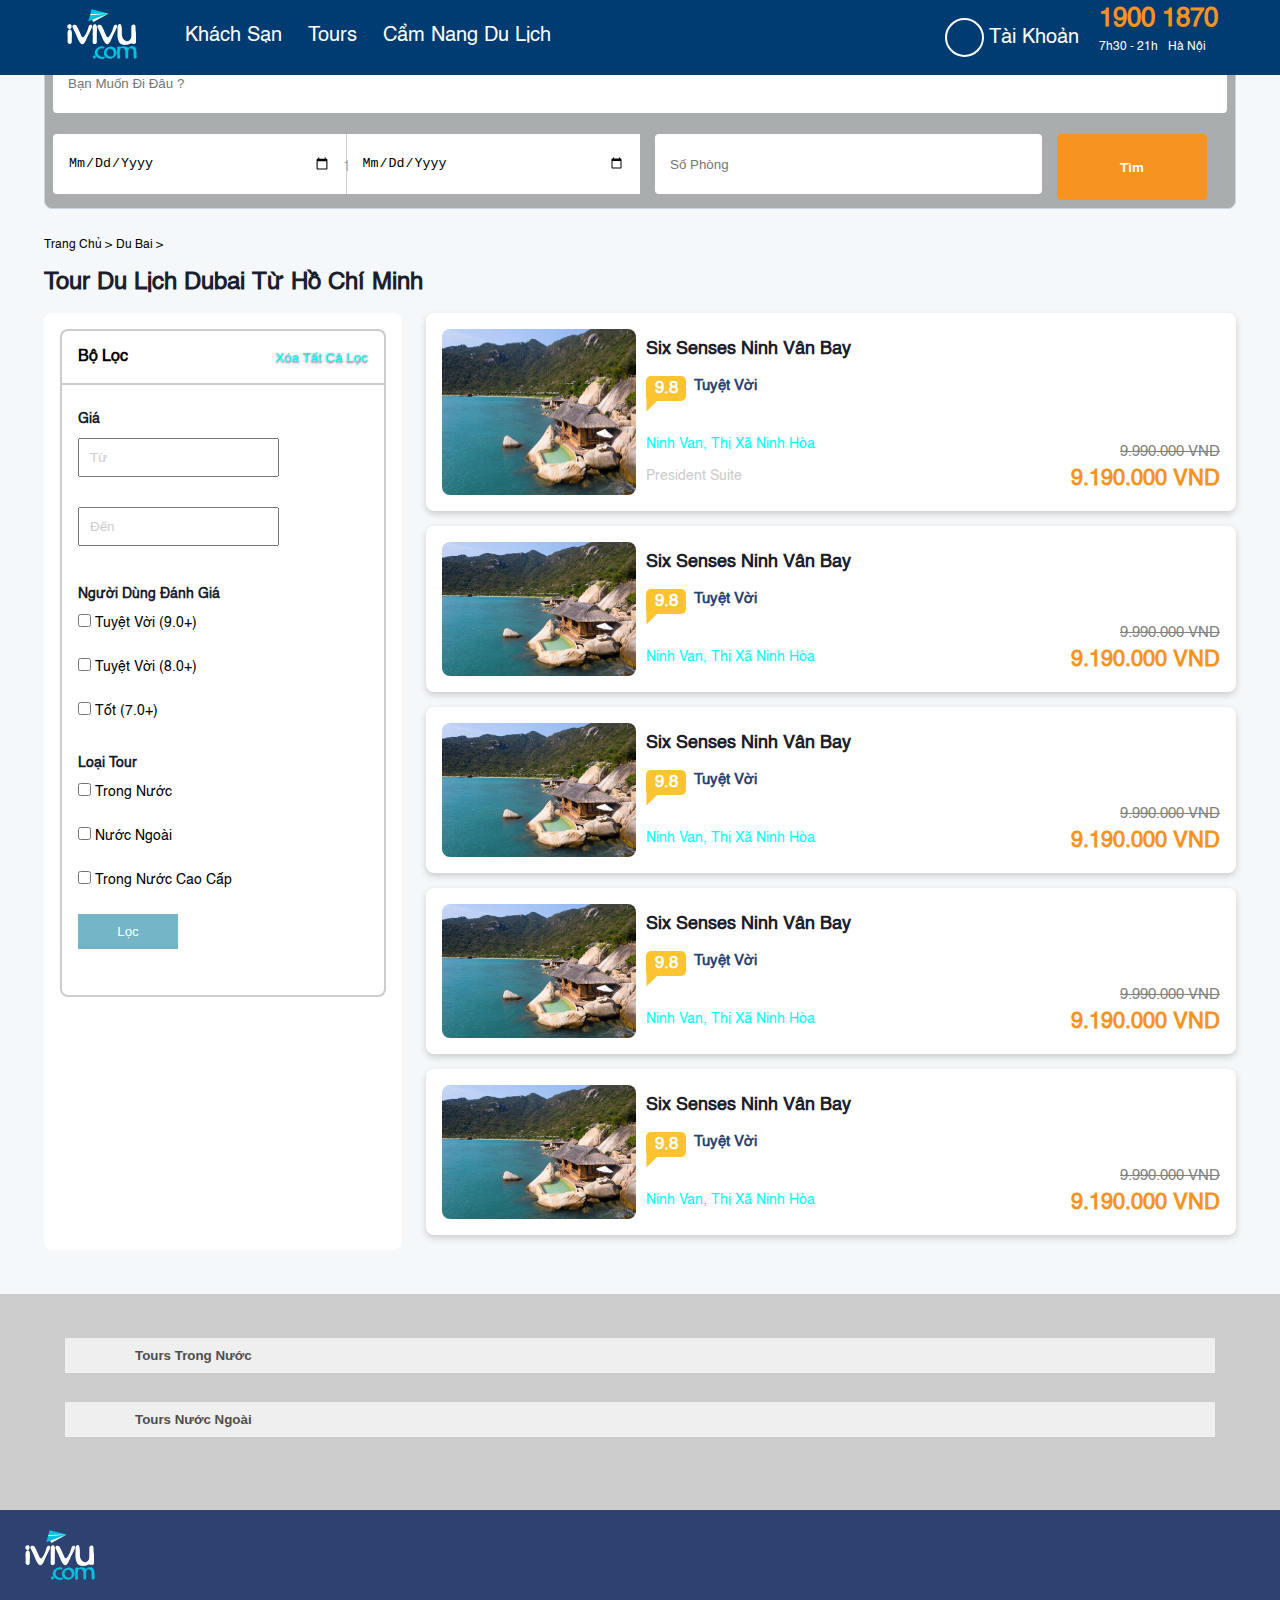
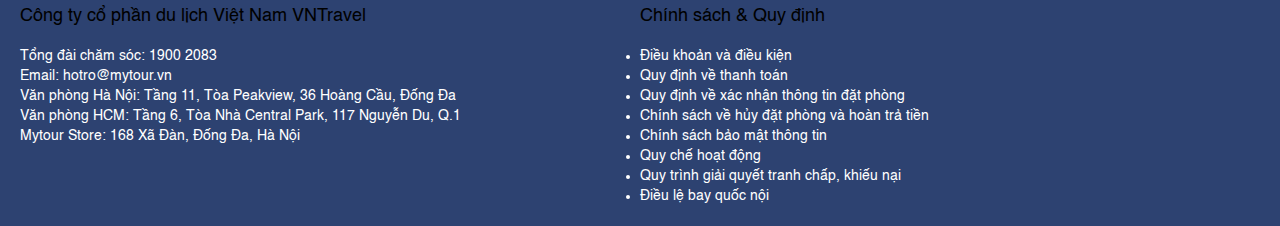
<file: search-tour.html>
<!DOCTYPE html>
<html lang="en">

<head>
  <meta charset="UTF-8">
  <meta http-equiv="X-UA-Compatible" content="IE=edge">
  <meta name="viewport" content="width=device-width, initial-scale=1.0">
  <link rel="shortcut icon" href="https://res.ivivu.com/hotel/img/favicon.ico" type="image/x-icon">
  <title>Đặt tour du lịch trong nước và tour du lịch quốc tế trực tuyến với iVIVU.com</title>
  <!-- font awesome -->
  <link rel="stylesheet" href="https://cdnjs.cloudflare.com/ajax/libs/font-awesome/6.1.1/css/all.min.css"
    integrity="sha512-KfkfwYDsLkIlwQp6LFnl8zNdLGxu9YAA1QvwINks4PhcElQSvqcyVLLD9aMhXd13uQjoXtEKNosOWaZqXgel0g=="
    crossorigin="anonymous" referrerpolicy="no-referrer" />
  <!-- css -->
  <link rel="stylesheet" href="./sassets/css/reset.css">
  <link rel="stylesheet" href="./sassets/css/font.css">
  <!-- bootrap -->
  
  <link rel="stylesheet" href="https://cdnjs.cloudflare.com/ajax/libs/bootstrap/5.0.1/css/bootstrap.min.css" integrity="sha512-Ez0cGzNzHR1tYAv56860NLspgUGuQw16GiOOp/I2LuTmpSK9xDXlgJz3XN4cnpXWDmkNBKXR/VDMTCnAaEooxA==" crossorigin="anonymous" referrerpolicy="no-referrer" />
  <link rel="stylesheet" href="./sassets/css/style.css">
  <link rel="stylesheet" href="./sassets/css/search.css">

</head>

<body>
  <div class="main">
    <!-- header -->
    <div class="header">
      <a href="./index.html" class="logoweb">
        <img src="./sassets/img/logo.svg" alt="">
      </a>
      <ul class="nav">
        <li class="nav__item">
          <a href="./hotel.html" class="underline">khách sạn</a>
        </li>
        <li class="nav__item">
          <a href="./tour.html" class="underline">tours</a>
        </li>
        <!-- <li class="nav__item">
          <a href="./ticket.html" class="underline">vé máy bay</a>
        </li> -->
        <li class="nav__item">
          <a href="./news.html" class="underline">cẩm nang du lịch</a>
        </li>
        <li class="nav__item">
          <i class="fa-solid fa-ellipsis"></i>
          <ul class="subnav">
            <li class="subnav__item">
              <a href="./login.html" class="underline">đăng nhập</a>
            </li>
            <li class="subnav__item">
              <a href="./intro.html" class="underline">giới thiệu</a>
            </li>
            <li class="subnav__item">
              <a href="#" class="underline">tư vấn</a>
            </li>
          </ul>
        </li>
      </ul>
      <a href="./login.html" class="login underline">
        <i class="fa-solid fa-user"></i>
        <span class="login__account">tài khoản</span>
      </a>
      <div class="hotline">
        <span class="hotline__phone">
          <i class="fa-solid fa-phone"></i>
          1900 1870</span>
        <div class="a">
          <span class="hotline__time">
            <i class="fa-solid fa-clock"></i>
            7h30 - 21h</span>
          <span class="hotline__address">
            <i class="fa-solid fa-location-dot"></i>
            hà nội</span>
        </div>
      </div>
    </div>
    <!-- end header -->
    <div class="reult">
        <form action="#" class="form search">
            <input type="text" placeholder="bạn muốn đi đâu ?" class="form__address">
            <div class="form__time">
              <input type="date" name="" id="" class="form__date">
              <input type="date" name="" id="" class="form__date">
              <div class="time__count">
                <span>1</span>
                <i class="fa-solid fa-moon"></i>
              </div>
            </div>
  
  
  
            <input type="text" placeholder="số phòng" class="form__info">
            <button type="submit" class="form__btn">Tìm</button>
          </form>
      <div class="map">
        <a class="underline map__page" href="./index.html" >trang chủ ></a>

        <a class="underline map__page" href="#">du bai ></a>
        <!-- <a class="underline map__page" href="#">TP Nha Trang</a> -->
      </div>
      <h3 class="reult__key">
        Tour du lịch Dubai từ Hồ Chí Minh
      </h3>
      <div class="reult__content">
        <div class="reult__filter">
            <div class="reult__filter-top">
                <h3 class="reult__filter-title">bộ lọc</h3>
                <button  class="reult__filter-clear">xóa tất cả lọc</button>
            </div>
           <form action="#" class="reult__filter-bottom">
            <div class="reult__filter-price">
                <h3 class="reult__filter-name">giá</h3>
                <input type="text" placeholder="từ">
                <input type="text" placeholder="đến">
            </div>
            <!-- <form action="#" class="reult__filter-hotel">
                <h3 class="reult__filter-name">hạng khách sạn</h3>
                <input type="checkbox" name="hotel" id="star4" value="">
                <label for="star4" class="star">
                    <i class="fa-solid fa-star"></i>
                    <i class="fa-solid fa-star"></i>
                    <i class="fa-solid fa-star"></i>
                    <i class="fa-solid fa-star"></i>
                </label>
                <br>
                <input type="checkbox" name="hotel" id="star3" value="">
                <label for="star3" class="star">
                    <i class="fa-solid fa-star"></i>
                    <i class="fa-solid fa-star"></i>
                    <i class="fa-solid fa-star"></i>
                    
                </label>
                <br>
                <input type="checkbox" name="hotel" id="star2" value="">
                <label for="star2" class="star">
                    <i class="fa-solid fa-star"></i>
                    <i class="fa-solid fa-star"></i>
                    
                </label>
            </form> -->
            <div class="reult__filter-evaluate">
                <h3 class="reult__filter-name">người dùng đánh giá</h3>
                <input type="checkbox" name="hotel" id="tuyet-voi" value="">
                <label for="tuyet-voi">Tuyệt vời (9.0+)</label>
                <br>
                <input type="checkbox" name="hotel" id="rat-tot" value="">
                <label for="rat-tot">Tuyệt vời (8.0+)</label>
                <br>
                <input type="checkbox" name="hotel" id="tot" value="">
                <label for="tot">tốt (7.0+)</label>
            </div>
            <div class="reult__filter-address">
                <h3 class="reult__filter-name">loại tour</h3>
                <input type="checkbox" name="hotel" id="hn" value="">
                <label for="hn">trong nước</label>
                <br>
                <input type="checkbox" name="hotel" id="dn" value="">
                <label for="dn">nước ngoài</label>
                <br>
                <input type="checkbox" name="hotel" id="nt" value="">
                <label for="nt">trong nước cao cấp</label>
                <br>
                
               
            </div>
            <input type="submit" name="" id="" value="Lọc" class="reult__filter-sub">
           </form>
        </div>
        
        <div class="reult__info">
            <a href="#" class="reult__item underline">
                <div class="reult__img">
                    <img src="./sassets/img/khu-nghi-duong-six-senses-ninh-van-bay-nha-trang-dulichchat-2.jpg" alt="">
                    <div class="reult__img-control">
                        <div class="related__btns">
                           
                            <button class="related__btn prev"><i class="fa-solid fa-angle-right"></i></button>
                            <button class="related__btn next"><i class="fa-solid fa-angle-left"></i></button>
                        </div>
                        <ul class="related__dots">
                            <li class="related__dot"></li>
                            <li class="related__dot"></li>
                            <li class="related__dot"></li>
                            <li class="related__dot"></li>
                        </ul>
                       
                    </div>
                </div>
              
                <div class="relut__intro">
                    <h3 class="reult__name">
                        Six Senses Ninh Vân Bay
                    </h3>
                    <div class="star">
                        <i class="fa-solid fa-star"></i>
                        <i class="fa-solid fa-star"></i>
                        <i class="fa-solid fa-star"></i>
                        <i class="fa-solid fa-star"></i>
                    </div>
                    <div class="special__info-fb">
                        <span class="special__point">9.8</span>
                        <span class="special__info-cmt">tuyệt vời</span>
                    </div>

                    <div class="reult__address">
                        <i class="fa-solid fa-location-dot"></i>
                        ninh van, thị xã ninh hòa
                    </div>
                    <div class="reult__bed">
                      <i class="fa-solid fa-bed"></i>
                      <span>president suite</span>
                      
                  </div>

                </div>
                <div class="tour__content-price reult__price">
                    <del>9.990.000 VND</del>
                    <span class="tour__content-sale">9.190.000 VND</span>
                  </div>
            </a>
            <a href="#" class="reult__item underline">
                <div class="reult__img">
                    <img src="./sassets/img/khu-nghi-duong-six-senses-ninh-van-bay-nha-trang-dulichchat-2.jpg" alt="">
                    <div class="reult__img-control">
                        <div class="related__btns">
                           
                            <button class="related__btn prev"><i class="fa-solid fa-angle-right"></i></button>
                            <button class="related__btn next"><i class="fa-solid fa-angle-left"></i></button>
                        </div>
                        <ul class="related__dots">
                            <li class="related__dot"></li>
                            <li class="related__dot"></li>
                            <li class="related__dot"></li>
                            <li class="related__dot"></li>
                        </ul>
                       
                    </div>
                </div>
              
                <div class="relut__intro">
                    <h3 class="reult__name">
                        Six Senses Ninh Vân Bay
                    </h3>
                    <div class="star">
                        <i class="fa-solid fa-star"></i>
                        <i class="fa-solid fa-star"></i>
                        <i class="fa-solid fa-star"></i>
                        <i class="fa-solid fa-star"></i>
                    </div>
                    <div class="special__info-fb">
                        <span class="special__point">9.8</span>
                        <span class="special__info-cmt">tuyệt vời</span>
                    </div>

                    <div class="reult__address">
                        <i class="fa-solid fa-location-dot"></i>
                        ninh van, thị xã ninh hòa
                    </div>
                   

                </div>
                <div class="tour__content-price reult__price">
                    <del>9.990.000 VND</del>
                    <span class="tour__content-sale">9.190.000 VND</span>
                  </div>
            </a>
            <a href="#" class="reult__item underline">
                <div class="reult__img">
                    <img src="./sassets/img/khu-nghi-duong-six-senses-ninh-van-bay-nha-trang-dulichchat-2.jpg" alt="">
                    <div class="reult__img-control">
                        <div class="related__btns">
                           
                            <button class="related__btn prev"><i class="fa-solid fa-angle-right"></i></button>
                            <button class="related__btn next"><i class="fa-solid fa-angle-left"></i></button>
                        </div>
                        <ul class="related__dots">
                            <li class="related__dot"></li>
                            <li class="related__dot"></li>
                            <li class="related__dot"></li>
                            <li class="related__dot"></li>
                        </ul>
                       
                    </div>
                </div>
              
                <div class="relut__intro">
                    <h3 class="reult__name">
                        Six Senses Ninh Vân Bay
                    </h3>
                    <div class="star">
                        <i class="fa-solid fa-star"></i>
                        <i class="fa-solid fa-star"></i>
                        <i class="fa-solid fa-star"></i>
                        <i class="fa-solid fa-star"></i>
                    </div>
                    <div class="special__info-fb">
                        <span class="special__point">9.8</span>
                        <span class="special__info-cmt">tuyệt vời</span>
                    </div>

                    <div class="reult__address">
                        <i class="fa-solid fa-location-dot"></i>
                        ninh van, thị xã ninh hòa
                    </div>
                   

                </div>
                <div class="tour__content-price reult__price">
                    <del>9.990.000 VND</del>
                    <span class="tour__content-sale">9.190.000 VND</span>
                  </div>
            </a>
            <a href="#" class="reult__item underline">
                <div class="reult__img">
                    <img src="./sassets/img/khu-nghi-duong-six-senses-ninh-van-bay-nha-trang-dulichchat-2.jpg" alt="">
                    <div class="reult__img-control">
                        <div class="related__btns">
                           
                            <button class="related__btn prev"><i class="fa-solid fa-angle-right"></i></button>
                            <button class="related__btn next"><i class="fa-solid fa-angle-left"></i></button>
                        </div>
                        <ul class="related__dots">
                            <li class="related__dot"></li>
                            <li class="related__dot"></li>
                            <li class="related__dot"></li>
                            <li class="related__dot"></li>
                        </ul>
                       
                    </div>
                </div>
              
                <div class="relut__intro">
                    <h3 class="reult__name">
                        Six Senses Ninh Vân Bay
                    </h3>
                    <div class="star">
                        <i class="fa-solid fa-star"></i>
                        <i class="fa-solid fa-star"></i>
                        <i class="fa-solid fa-star"></i>
                        <i class="fa-solid fa-star"></i>
                    </div>
                    <div class="special__info-fb">
                        <span class="special__point">9.8</span>
                        <span class="special__info-cmt">tuyệt vời</span>
                    </div>

                    <div class="reult__address">
                        <i class="fa-solid fa-location-dot"></i>
                        ninh van, thị xã ninh hòa
                    </div>
                   

                </div>
                <div class="tour__content-price reult__price">
                    <del>9.990.000 VND</del>
                    <span class="tour__content-sale">9.190.000 VND</span>
                  </div>
            </a>
            <a href="#" class="reult__item underline">
                <div class="reult__img">
                    <img src="./sassets/img/khu-nghi-duong-six-senses-ninh-van-bay-nha-trang-dulichchat-2.jpg" alt="">
                    <div class="reult__img-control">
                        <div class="related__btns">
                           
                            <button class="related__btn prev"><i class="fa-solid fa-angle-right"></i></button>
                            <button class="related__btn next"><i class="fa-solid fa-angle-left"></i></button>
                        </div>
                        <ul class="related__dots">
                            <li class="related__dot"></li>
                            <li class="related__dot"></li>
                            <li class="related__dot"></li>
                            <li class="related__dot"></li>
                        </ul>
                       
                    </div>
                </div>
              
                <div class="relut__intro">
                    <h3 class="reult__name">
                        Six Senses Ninh Vân Bay
                    </h3>
                    <div class="star">
                        <i class="fa-solid fa-star"></i>
                        <i class="fa-solid fa-star"></i>
                        <i class="fa-solid fa-star"></i>
                        <i class="fa-solid fa-star"></i>
                    </div>
                    <div class="special__info-fb">
                        <span class="special__point">9.8</span>
                        <span class="special__info-cmt">tuyệt vời</span>
                    </div>

                    <div class="reult__address">
                        <i class="fa-solid fa-location-dot"></i>
                        ninh van, thị xã ninh hòa
                    </div>
                   

                </div>
                <div class="tour__content-price reult__price">
                    <del>9.990.000 VND</del>
                    <span class="tour__content-sale">9.190.000 VND</span>
                  </div>
            </a>
        </div>
      </div>
    </div>
    <!-- lọc  addres -->
    <div class="search__address">

      <div class="search__address-items">
        <button class="search__address-top">
          <i class="fa-solid fa-angles-down"></i>
          <span class="search__address-title">tours trong nước</span>
        </button>
        <ul class="search__address-list">
          <li class="search__address-item">
            <a href="#" class="underline">Tour Nam Du</a>
          </li>
          <li class="search__address-item">
            <a href="#" class="underline">Tour Buôn Mê Thuột</a>
          </li>
          <li class="search__address-item">
            <a href="#" class="underline">Tour Miền Tây</a>
          </li>
          <li class="search__address-item">
            <a href="#" class="underline">Tour Lý Sơn</a>
          </li>
          <li class="search__address-item">
            <a href="#" class="underline">Tour Quảng Ngãi</a>
          </li>
          <li class="search__address-item">
            <a href="#" class="underline">Tour Điệp Sơn</a>
          </li>
          <li class="search__address-item">
            <a href="#" class="underline">Tour Long An</a>
          </li>
          <li class="search__address-item">
            <a href="#" class="underline">Tour Ninh Thuận</a>
          </li>
          <li class="search__address-item">
            <a href="#" class="underline">Tour Điện Biên</a>
          </li>
          <li class="search__address-item">
            <a href="#" class="underline">Tour Sơn La</a>
          </li>
          <li class="search__address-item">
            <a href="#" class="underline">Tour Cà Mau</a>
          </li>
          <li class="search__address-item">
            <a href="#" class="underline">Tour Đắk Nông</a>
          </li>
          <li class="search__address-item">
            <a href="#" class="underline">Tour Quảng Ninh</a>
          </li>
          <li class="search__address-item">
            <a href="#" class="underline">Tour Sóc Trăng</a>
          </li>
          <li class="search__address-item">
            <a href="#" class="underline">Tour Cao Bằng</a>
          </li>
          <li class="search__address-item">
            <a href="#" class="underline">Tour Bắc Kạn</a>
          </li>
          <li class="search__address-item">
            <a href="#" class="underline">Tour Phú Quý</a>
          </li>
          <li class="search__address-item">
            <a href="#" class="underline">Tour Lâm Đồng</a>
          </li>
          <li class="search__address-item">
            <a href="#" class="underline">Tour Bình Thuận</a>
          </li>
          <li class="search__address-item">
            <a href="#" class="underline">Tour Vinh</a>
          </li>
          <li class="search__address-item">
            <a href="#" class="underline">Tour Bình Liêu</a>
          </li>
          <li class="search__address-item">
            <a href="#" class="underline">Tour Trà Vinh</a>
          </li>
          <li class="search__address-item">
            <a href="#" class="underline">Tour Lạng Sơn</a>
          </li>
          <li class="search__address-item">
            <a href="#" class="underline">Tour Kon Tum</a>
          </li>
        </ul>
      </div>
      <div class="search__address-items">
        <button class="search__address-top">
          <i class="fa-solid fa-angles-down"></i>
          <span class="search__address-title">tours nước ngoài</span>
        </button>
        <ul class="search__address-list">
          <li class="search__address-item">
            <a href="#" class="underline">tour châu á</a>
          </li>
          <li class="search__address-item">
            <a href="#" class="underline">Tour Châu Âu</a>
          </li>
          <li class="search__address-item">
            <a href="#" class="underline">Tour Paris</a>
          </li>
          <li class="search__address-item">
            <a href="#" class="underline">Tour Canada</a>
          </li>
          <li class="search__address-item">
            <a href="#" class="underline">Tour Cộng Hòa Séc</a>
          </li>
          <li class="search__address-item">
            <a href="#" class="underline">Tour Cộng Hòa Áo</a>
          </li>
          <li class="search__address-item">
            <a href="#" class="underline">Tour Hungary</a>
          </li>
          <li class="search__address-item">
            <a href="#" class="underline">Tour Đức - FRA</a>
          </li>
          <li class="search__address-item">
            <a href="#" class="underline">Tour Pháp - CDG</a>
          </li>
          <li class="search__address-item">
            <a href="#" class="underline">Tour Úc</a>
          </li>
          <li class="search__address-item">
            <a href="#" class="underline">Tour Anh</a>
          </li>
          <li class="search__address-item">
            <a href="#" class="underline">Tour Thổ Nhĩ Kỳ</a>
          </li>
          <li class="search__address-item">
            <a href="#" class="underline">Tour Thụy Sỹ</a>
          </li>
          <li class="search__address-item">
            <a href="#" class="underline">Tour Monaco</a>
          </li>
          <li class="search__address-item">
            <a href="#" class="underline">Tour Thụy Sỹ - Ý - Áo - Hungary - Slovakia - Séc - Đức</a>
          </li>
          <li class="search__address-item">
            <a href="#" class="underline">Tour Bỉ</a>
          </li>
          <li class="search__address-item">
            <a href="#" class="underline">Tour Ý</a>
          </li>
          <li class="search__address-item">
            <a href="#" class="underline">Tour Luxembourg</a>
          </li>
          <li class="search__address-item">
            <a href="#" class="underline">Tour Argentina</a>
          </li>
          <li class="search__address-item">
            <a href="#" class="underline">Tour Bali</a>
          </li>
          <li class="search__address-item">
            <a href="#" class="underline">Tour Nam Phi</a>
          </li>
          <li class="search__address-item">
            <a href="#" class="underline">Tour Alaska</a>
          </li>
          <li class="search__address-item">
            <a href="#" class="underline">Tour Châu Phi</a>
          </li>
          <li class="search__address-item">
            <a href="#" class="underline">Tour Nepal</a>
          </li>
        </ul>
      </div>

     
    
    </div>
    <!-- footer -->
    <div class="footer">
        <a href="#" class="logoweb">
          <img src="./sassets/img/logo.svg" alt="">
        </a>
        <div class="footer__list">
          <div class="footer__address">
            <h3>Công ty cổ phần du lịch Việt Nam VNTravel</h3>
            <p>
              Tổng đài chăm sóc: 1900 2083
              <br>
  
              Email: hotro@mytour.vn
              <br>
  
              Văn phòng Hà Nội: Tầng 11, Tòa Peakview, 36 Hoàng Cầu, Đống Đa
              <br>
              Văn phòng HCM: Tầng 6, Tòa Nhà Central Park, 117 Nguyễn Du, Q.1
              <br>
              Mytour Store: 168 Xã Đàn, Đống Đa, Hà Nội
            </p>
          </div>
          <div class="footer__policy">
            <h3>Chính sách & Quy định</h3>
            <ul>
              <li class="footer__policy-item ">
                <a href="#" class="underline">Điều khoản và điều kiện</a>
              </li>
              <li class="footer__policy-item ">
                <a href="#" class="underline">Quy định về thanh toán</a>
              </li>
              <li class="footer__policy-item ">
                <a href="#" class="underline">Quy định về xác nhận thông tin đặt phòng</a>
              </li>
              <li class="footer__policy-item ">
                <a href="#" class="underline">Chính sách về hủy đặt phòng và hoàn trả tiền</a>
              </li>
              <li class="footer__policy-item ">
                <a href="#" class="underline">Chính sách bảo mật thông tin</a>
              </li>
              <li class="footer__policy-item ">
                <a href="#" class="underline">Quy chế hoạt động</a>
              </li>
              <li class="footer__policy-item ">
                <a href="#" class="underline">Quy trình giải quyết tranh chấp, khiếu nại</a>
              </li>
              <li class="footer__policy-item ">
                <a href="#" class="underline">Điều lệ bay quốc nội</a>
              </li>
            </ul>
          </div>
        </div>
    </div>
    <!-- end footer -->
    <!-- end main -->
    </div>
  </body>
  <script src="https://cdnjs.cloudflare.com/ajax/libs/bootstrap/5.0.1/js/bootstrap.min.js" integrity="sha512-EKWWs1ZcA2ZY9lbLISPz8aGR2+L7JVYqBAYTq5AXgBkSjRSuQEGqWx8R1zAX16KdXPaCjOCaKE8MCpU0wcHlHA==" crossorigin="anonymous" referrerpolicy="no-referrer"></script>
  </html>
</file>
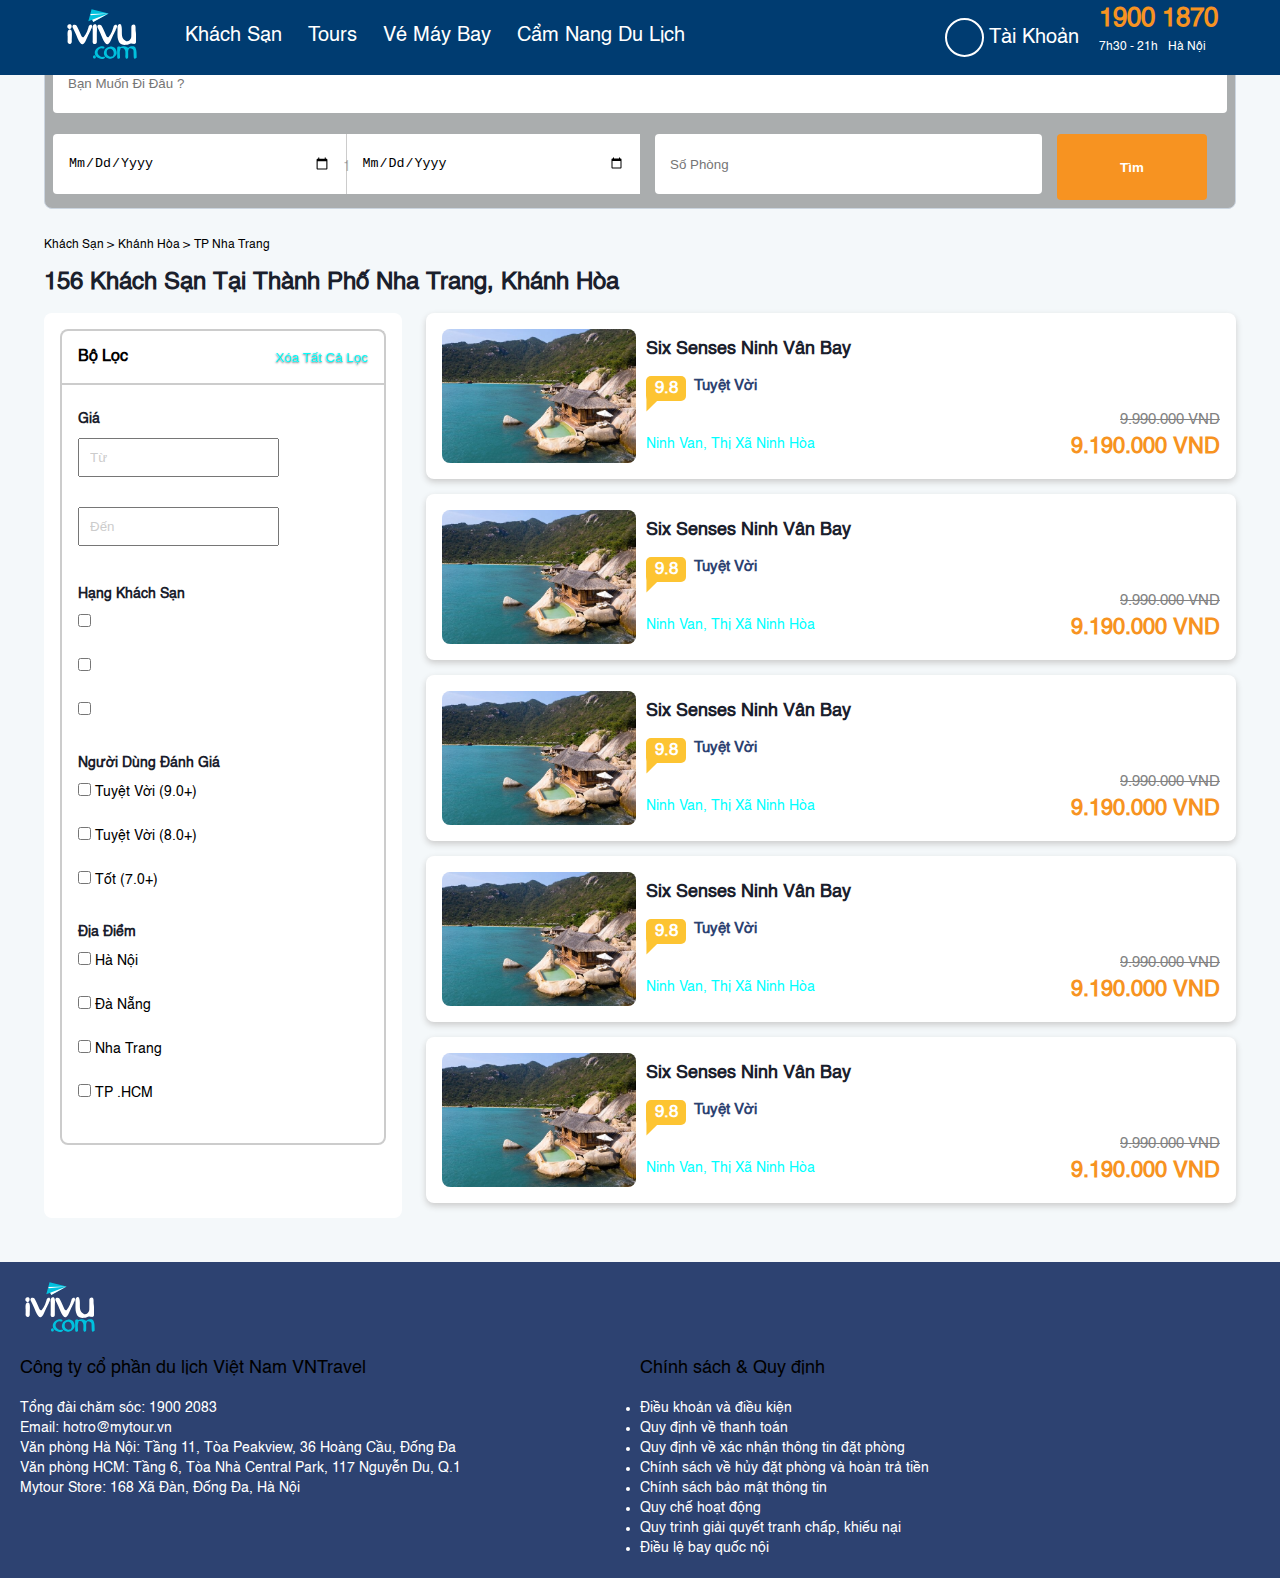
<file: search.html>
<!DOCTYPE html>
<html lang="en">

<head>
  <meta charset="UTF-8">
  <meta http-equiv="X-UA-Compatible" content="IE=edge">
  <meta name="viewport" content="width=device-width, initial-scale=1.0">
  <title>Đặt tour du lịch trong nước và tour du lịch quốc tế trực tuyến với iVIVU.com</title>
  <!-- font awesome -->
  <link rel="stylesheet" href="https://cdnjs.cloudflare.com/ajax/libs/font-awesome/6.1.1/css/all.min.css"
    integrity="sha512-KfkfwYDsLkIlwQp6LFnl8zNdLGxu9YAA1QvwINks4PhcElQSvqcyVLLD9aMhXd13uQjoXtEKNosOWaZqXgel0g=="
    crossorigin="anonymous" referrerpolicy="no-referrer" />
  <!-- css -->
  <link rel="stylesheet" href="./sassets/css/reset.css">
  <link rel="stylesheet" href="./sassets/css/font.css">
  <link rel="stylesheet" href="./sassets/css/style.css">
  <link rel="stylesheet" href="./sassets/css/search.css">

</head>

<body>
  <div class="main">
    <!-- header -->
    <div class="header">
      <a href="./index.html" class="logoweb">
        <img src="./sassets/img/logo.svg" alt="">
      </a>
      <ul class="nav">
        <li class="nav__item">
          <a href="./hotel.html" class="underline">khách sạn</a>
        </li>
        <li class="nav__item">
          <a href="./tour.html" class="underline">tours</a>
        </li>
        <li class="nav__item">
          <a href="./ticket.html" class="underline">vé máy bay</a>
        </li>
        <li class="nav__item">
          <a href="./news.html" class="underline">cẩm nang du lịch</a>
        </li>
        <li class="nav__item">
          <i class="fa-solid fa-ellipsis"></i>
          <ul class="subnav">
            <li class="subnav__item">
              <a href="./login.html" class="underline">đăng nhập</a>
            </li>
            <li class="subnav__item">
              <a href="./intro.html" class="underline">giới thiệu</a>
            </li>
            <li class="subnav__item">
              <a href="#" class="underline">tư vấn</a>
            </li>
          </ul>
        </li>
      </ul>
      <a href="./login.html" class="login underline">
        <i class="fa-solid fa-user"></i>
        <span class="login__account">tài khoản</span>
      </a>
      <div class="hotline">
        <span class="hotline__phone">
          <i class="fa-solid fa-phone"></i>
          1900 1870</span>
        <div class="a">
          <span class="hotline__time">
            <i class="fa-solid fa-clock"></i>
            7h30 - 21h</span>
          <span class="hotline__address">
            <i class="fa-solid fa-location-dot"></i>
            hà nội</span>
        </div>
      </div>
    </div>
    <!-- end header -->
    <div class="reult">
        <form action="#" class="form search">
            <input type="text" placeholder="bạn muốn đi đâu ?" class="form__address">
            <div class="form__time">
              <input type="date" name="" id="" class="form__date">
              <input type="date" name="" id="" class="form__date">
              <div class="time__count">
                <span>1</span>
                <i class="fa-solid fa-moon"></i>
              </div>
            </div>
  
  
  
            <input type="text" placeholder="số phòng" class="form__info">
            <button type="submit" class="form__btn">Tìm</button>
          </form>
      <div class="map">
        <a class="underline map__page" href="./hotel.html" >khách sạn ></a>

        <a class="underline map__page" href="#">Khánh hòa ></a>
        <a class="underline map__page" href="#">TP Nha Trang</a>
      </div>
      <h3 class="reult__key">
        156 Khách sạn tại Thành Phố Nha Trang, Khánh Hòa
      </h3>
      <div class="reult__content">
        <div class="reult__filter">
            <div class="reult__filter-top">
                <h3 class="reult__filter-title">bộ lọc</h3>
                <button  class="reult__filter-clear">xóa tất cả lọc</button>
            </div>
           <div class="reult__filter-bottom">
            <div class="reult__filter-price">
                <h3 class="reult__filter-name">giá</h3>
                <input type="text" placeholder="từ">
                <input type="text" placeholder="đến">
            </div>
            <form action="#" class="reult__filter-hotel">
                <h3 class="reult__filter-name">hạng khách sạn</h3>
                <input type="checkbox" name="hotel" id="star4" value="">
                <label for="star4" class="star">
                    <i class="fa-solid fa-star"></i>
                    <i class="fa-solid fa-star"></i>
                    <i class="fa-solid fa-star"></i>
                    <i class="fa-solid fa-star"></i>
                </label>
                <br>
                <input type="checkbox" name="hotel" id="star3" value="">
                <label for="star3" class="star">
                    <i class="fa-solid fa-star"></i>
                    <i class="fa-solid fa-star"></i>
                    <i class="fa-solid fa-star"></i>
                    
                </label>
                <br>
                <input type="checkbox" name="hotel" id="star2" value="">
                <label for="star2" class="star">
                    <i class="fa-solid fa-star"></i>
                    <i class="fa-solid fa-star"></i>
                    
                </label>
            </form>
            <div class="reult__filter-evaluate">
                <h3 class="reult__filter-name">người dùng đánh giá</h3>
                <input type="checkbox" name="hotel" id="tuyet-voi" value="">
                <label for="tuyet-voi">Tuyệt vời (9.0+)</label>
                <br>
                <input type="checkbox" name="hotel" id="rat-tot" value="">
                <label for="rat-tot">Tuyệt vời (8.0+)</label>
                <br>
                <input type="checkbox" name="hotel" id="tot" value="">
                <label for="tot">tốt (7.0+)</label>
            </div>
            <div class="reult__filter-address">
                <h3 class="reult__filter-name">địa điểm</h3>
                <input type="checkbox" name="hotel" id="hn" value="">
                <label for="hn">hà nội</label>
                <br>
                <input type="checkbox" name="hotel" id="dn" value="">
                <label for="dn">đà nẵng</label>
                <br>
                <input type="checkbox" name="hotel" id="nt" value="">
                <label for="nt">nha trang</label>
                <br>
                <input type="checkbox" name="hotel" id="hcm" value="">
                <label for="hcm">TP .HCM</label>
                <br>
            </div>
           </div>
        </div>
        
        <div class="reult__info">
            <a href="#" class="reult__item underline">
                <div class="reult__img">
                    <img src="./sassets/img/khu-nghi-duong-six-senses-ninh-van-bay-nha-trang-dulichchat-2.jpg" alt="">
                    <div class="reult__img-control">
                        <div class="related__btns">
                           
                            <button class="related__btn prev"><i class="fa-solid fa-angle-right"></i></button>
                            <button class="related__btn next"><i class="fa-solid fa-angle-left"></i></button>
                        </div>
                        <ul class="related__dots">
                            <li class="related__dot"></li>
                            <li class="related__dot"></li>
                            <li class="related__dot"></li>
                            <li class="related__dot"></li>
                        </ul>
                       
                    </div>
                </div>
              
                <div class="relut__intro">
                    <h3 class="reult__name">
                        Six Senses Ninh Vân Bay
                    </h3>
                    <div class="star">
                        <i class="fa-solid fa-star"></i>
                        <i class="fa-solid fa-star"></i>
                        <i class="fa-solid fa-star"></i>
                        <i class="fa-solid fa-star"></i>
                    </div>
                    <div class="special__info-fb">
                        <span class="special__point">9.8</span>
                        <span class="special__info-cmt">tuyệt vời</span>
                    </div>

                    <div class="reult__address">
                        <i class="fa-solid fa-location-dot"></i>
                        ninh van, thị xã ninh hòa
                    </div>
                   

                </div>
                <div class="tour__content-price reult__price">
                    <del>9.990.000 VND</del>
                    <span class="tour__content-sale">9.190.000 VND</span>
                  </div>
            </a>
            <a href="#" class="reult__item underline">
                <div class="reult__img">
                    <img src="./sassets/img/khu-nghi-duong-six-senses-ninh-van-bay-nha-trang-dulichchat-2.jpg" alt="">
                    <div class="reult__img-control">
                        <div class="related__btns">
                           
                            <button class="related__btn prev"><i class="fa-solid fa-angle-right"></i></button>
                            <button class="related__btn next"><i class="fa-solid fa-angle-left"></i></button>
                        </div>
                        <ul class="related__dots">
                            <li class="related__dot"></li>
                            <li class="related__dot"></li>
                            <li class="related__dot"></li>
                            <li class="related__dot"></li>
                        </ul>
                       
                    </div>
                </div>
              
                <div class="relut__intro">
                    <h3 class="reult__name">
                        Six Senses Ninh Vân Bay
                    </h3>
                    <div class="star">
                        <i class="fa-solid fa-star"></i>
                        <i class="fa-solid fa-star"></i>
                        <i class="fa-solid fa-star"></i>
                        <i class="fa-solid fa-star"></i>
                    </div>
                    <div class="special__info-fb">
                        <span class="special__point">9.8</span>
                        <span class="special__info-cmt">tuyệt vời</span>
                    </div>

                    <div class="reult__address">
                        <i class="fa-solid fa-location-dot"></i>
                        ninh van, thị xã ninh hòa
                    </div>
                   

                </div>
                <div class="tour__content-price reult__price">
                    <del>9.990.000 VND</del>
                    <span class="tour__content-sale">9.190.000 VND</span>
                  </div>
            </a>
            <a href="#" class="reult__item underline">
                <div class="reult__img">
                    <img src="./sassets/img/khu-nghi-duong-six-senses-ninh-van-bay-nha-trang-dulichchat-2.jpg" alt="">
                    <div class="reult__img-control">
                        <div class="related__btns">
                           
                            <button class="related__btn prev"><i class="fa-solid fa-angle-right"></i></button>
                            <button class="related__btn next"><i class="fa-solid fa-angle-left"></i></button>
                        </div>
                        <ul class="related__dots">
                            <li class="related__dot"></li>
                            <li class="related__dot"></li>
                            <li class="related__dot"></li>
                            <li class="related__dot"></li>
                        </ul>
                       
                    </div>
                </div>
              
                <div class="relut__intro">
                    <h3 class="reult__name">
                        Six Senses Ninh Vân Bay
                    </h3>
                    <div class="star">
                        <i class="fa-solid fa-star"></i>
                        <i class="fa-solid fa-star"></i>
                        <i class="fa-solid fa-star"></i>
                        <i class="fa-solid fa-star"></i>
                    </div>
                    <div class="special__info-fb">
                        <span class="special__point">9.8</span>
                        <span class="special__info-cmt">tuyệt vời</span>
                    </div>

                    <div class="reult__address">
                        <i class="fa-solid fa-location-dot"></i>
                        ninh van, thị xã ninh hòa
                    </div>
                   

                </div>
                <div class="tour__content-price reult__price">
                    <del>9.990.000 VND</del>
                    <span class="tour__content-sale">9.190.000 VND</span>
                  </div>
            </a>
            <a href="#" class="reult__item underline">
                <div class="reult__img">
                    <img src="./sassets/img/khu-nghi-duong-six-senses-ninh-van-bay-nha-trang-dulichchat-2.jpg" alt="">
                    <div class="reult__img-control">
                        <div class="related__btns">
                           
                            <button class="related__btn prev"><i class="fa-solid fa-angle-right"></i></button>
                            <button class="related__btn next"><i class="fa-solid fa-angle-left"></i></button>
                        </div>
                        <ul class="related__dots">
                            <li class="related__dot"></li>
                            <li class="related__dot"></li>
                            <li class="related__dot"></li>
                            <li class="related__dot"></li>
                        </ul>
                       
                    </div>
                </div>
              
                <div class="relut__intro">
                    <h3 class="reult__name">
                        Six Senses Ninh Vân Bay
                    </h3>
                    <div class="star">
                        <i class="fa-solid fa-star"></i>
                        <i class="fa-solid fa-star"></i>
                        <i class="fa-solid fa-star"></i>
                        <i class="fa-solid fa-star"></i>
                    </div>
                    <div class="special__info-fb">
                        <span class="special__point">9.8</span>
                        <span class="special__info-cmt">tuyệt vời</span>
                    </div>

                    <div class="reult__address">
                        <i class="fa-solid fa-location-dot"></i>
                        ninh van, thị xã ninh hòa
                    </div>
                   

                </div>
                <div class="tour__content-price reult__price">
                    <del>9.990.000 VND</del>
                    <span class="tour__content-sale">9.190.000 VND</span>
                  </div>
            </a>
            <a href="#" class="reult__item underline">
                <div class="reult__img">
                    <img src="./sassets/img/khu-nghi-duong-six-senses-ninh-van-bay-nha-trang-dulichchat-2.jpg" alt="">
                    <div class="reult__img-control">
                        <div class="related__btns">
                           
                            <button class="related__btn prev"><i class="fa-solid fa-angle-right"></i></button>
                            <button class="related__btn next"><i class="fa-solid fa-angle-left"></i></button>
                        </div>
                        <ul class="related__dots">
                            <li class="related__dot"></li>
                            <li class="related__dot"></li>
                            <li class="related__dot"></li>
                            <li class="related__dot"></li>
                        </ul>
                       
                    </div>
                </div>
              
                <div class="relut__intro">
                    <h3 class="reult__name">
                        Six Senses Ninh Vân Bay
                    </h3>
                    <div class="star">
                        <i class="fa-solid fa-star"></i>
                        <i class="fa-solid fa-star"></i>
                        <i class="fa-solid fa-star"></i>
                        <i class="fa-solid fa-star"></i>
                    </div>
                    <div class="special__info-fb">
                        <span class="special__point">9.8</span>
                        <span class="special__info-cmt">tuyệt vời</span>
                    </div>

                    <div class="reult__address">
                        <i class="fa-solid fa-location-dot"></i>
                        ninh van, thị xã ninh hòa
                    </div>
                   

                </div>
                <div class="tour__content-price reult__price">
                    <del>9.990.000 VND</del>
                    <span class="tour__content-sale">9.190.000 VND</span>
                  </div>
            </a>
        </div>
      </div>
    </div>
      <!-- footer -->
      <div class="footer">
        <a href="#" class="logoweb">
          <img src="./sassets/img/logo.svg" alt="">
        </a>
        <div class="footer__list">
          <div class="footer__address">
            <h3>Công ty cổ phần du lịch Việt Nam VNTravel</h3>
            <p>
              Tổng đài chăm sóc: 1900 2083
              <br>
  
              Email: hotro@mytour.vn
              <br>
  
              Văn phòng Hà Nội: Tầng 11, Tòa Peakview, 36 Hoàng Cầu, Đống Đa
              <br>
              Văn phòng HCM: Tầng 6, Tòa Nhà Central Park, 117 Nguyễn Du, Q.1
              <br>
              Mytour Store: 168 Xã Đàn, Đống Đa, Hà Nội
            </p>
          </div>
          <div class="footer__policy">
            <h3>Chính sách & Quy định</h3>
            <ul>
              <li class="footer__policy-item ">
                <a href="#" class="underline">Điều khoản và điều kiện</a>
              </li>
              <li class="footer__policy-item ">
                <a href="#" class="underline">Quy định về thanh toán</a>
              </li>
              <li class="footer__policy-item ">
                <a href="#" class="underline">Quy định về xác nhận thông tin đặt phòng</a>
              </li>
              <li class="footer__policy-item ">
                <a href="#" class="underline">Chính sách về hủy đặt phòng và hoàn trả tiền</a>
              </li>
              <li class="footer__policy-item ">
                <a href="#" class="underline">Chính sách bảo mật thông tin</a>
              </li>
              <li class="footer__policy-item ">
                <a href="#" class="underline">Quy chế hoạt động</a>
              </li>
              <li class="footer__policy-item ">
                <a href="#" class="underline">Quy trình giải quyết tranh chấp, khiếu nại</a>
              </li>
              <li class="footer__policy-item ">
                <a href="#" class="underline">Điều lệ bay quốc nội</a>
              </li>
            </ul>
          </div>
        </div>
      </div>
      <!-- end footer -->
  
      <!-- end main -->
    </div>
  </body>
  
  </html>
</file>
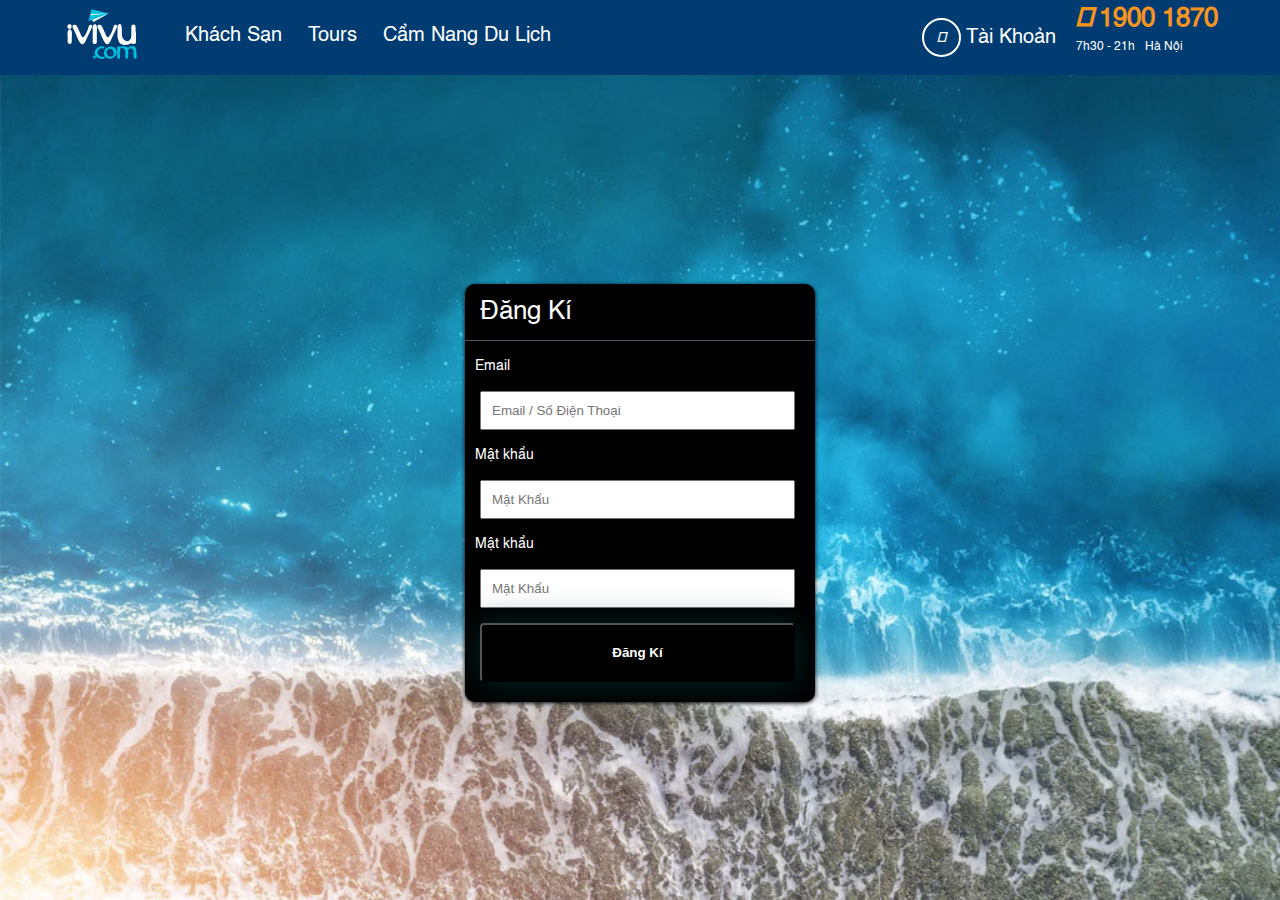
<file: singin.html>
<!DOCTYPE html>
<html lang="en">
<head>
    <meta charset="UTF-8">
    <meta http-equiv="X-UA-Compatible" content="IE=edge">
    <meta name="viewport" content="width=device-width, initial-scale=1.0">
    <link rel="shortcut icon" href="https://res.ivivu.com/hotel/img/favicon.ico" type="image/x-icon">
    <title>Đăng ký</title>
    <!-- font awesome -->
    <link rel="stylesheet" href="https://cdnjs.cloudflare.com/ajax/libs/font-awesome/6.1.1/css/all.min.css" integrity="sha512-KfkfwYDsLkIlwQp6LFnl8zNdLGxu9YAA1QvwINks4PhcElQSvqcyVLLD9aMhXd13uQjoXtEKNosOWaZqXgel0g==" crossorigin="anonymous" referrerpolicy="no-referrer" />
    <!-- css -->
    <link href="https://stackpath.bootstrapcdn.com/font-awesome/4.7.0/css/font-awesome.min.css" rel="stylesheet" >
    <link rel="stylesheet" href="./sassets/css/reset.css">
    <link rel="stylesheet" href="./sassets/css/font.css">
    <link rel="stylesheet" href="./sassets/css/grid.css">
    <link rel="stylesheet" href="./sassets/css/style.css">
    <link rel="stylesheet" href="./sassets/css/login.css">
</head>
<body>
    <div class="main">
     <!-- header -->
     <div class="header">
      <a href="./index.html" class="logoweb">
        <img src="./sassets/img/logo.svg" alt="">
      </a>
      <ul class="nav">
        <li class="nav__item">
          <a href="./hotel.html" class="underline">khách sạn</a>
        </li>
        <li class="nav__item">
          <a href="./tour.html" class="underline">tours</a>
        </li>
        <!-- <li class="nav__item">
          <a href="./ticket.html" class="underline">vé máy bay</a>
        </li> -->
        <li class="nav__item">
          <a href="./news.html" class="underline">cẩm nang du lịch</a>
        </li>
        <li class="nav__item">
          <i class="fa-solid fa-ellipsis"></i>
          <ul class="subnav">
            <li class="subnav__item">
              <a href="./login.html" class="underline">đăng nhập</a>
            </li>
            <li class="subnav__item">
              <a href="./intro.html" class="underline">giới thiệu</a>
            </li>
            <li class="subnav__item">
              <a href="#" class="underline">tư vấn</a>
            </li>
          </ul>
        </li>
      </ul>
      <a href="./login.html" class="login underline">
        <i class="fa-solid fa-user"></i>
        <span class="login__account">tài khoản</span>
      </a>
      <div class="hotline">
        <span class="hotline__phone">
          <i class="fa-solid fa-phone"></i>
          1900 1870</span>
        <div class="a">
          <span class="hotline__time">
            <i class="fa-solid fa-clock"></i>
            7h30 - 21h</span>
          <span class="hotline__address">
            <i class="fa-solid fa-location-dot"></i>
            hà nội</span>
        </div>
      </div>
    </div>
    <!-- end header -->
    <div class="form__wrapper">
      <form action="#" class="form__login">
        <h2 class="form__logi-title">
          đăng kí
        </h2>
      

        <label for="user">Email</label>
        <input type="text" id="user" placeholder="Email / Số điện thoại">
        <label for="pass">Mật khẩu</label>
        <input type="password" placeholder="Mật khẩu" id="pass">
        <label for="pass">Mật khẩu</label>
        <input type="password" placeholder="Mật khẩu" id="pass">
       
        <button type="submit"  class="form__login-submit">
          đăng kí
          <span></span><span></span><span></span><span></span>
        </button>

     
      </form>
    </div>
     
      
    
      <!-- end main -->
    </div>
</body>
</html>
</file>
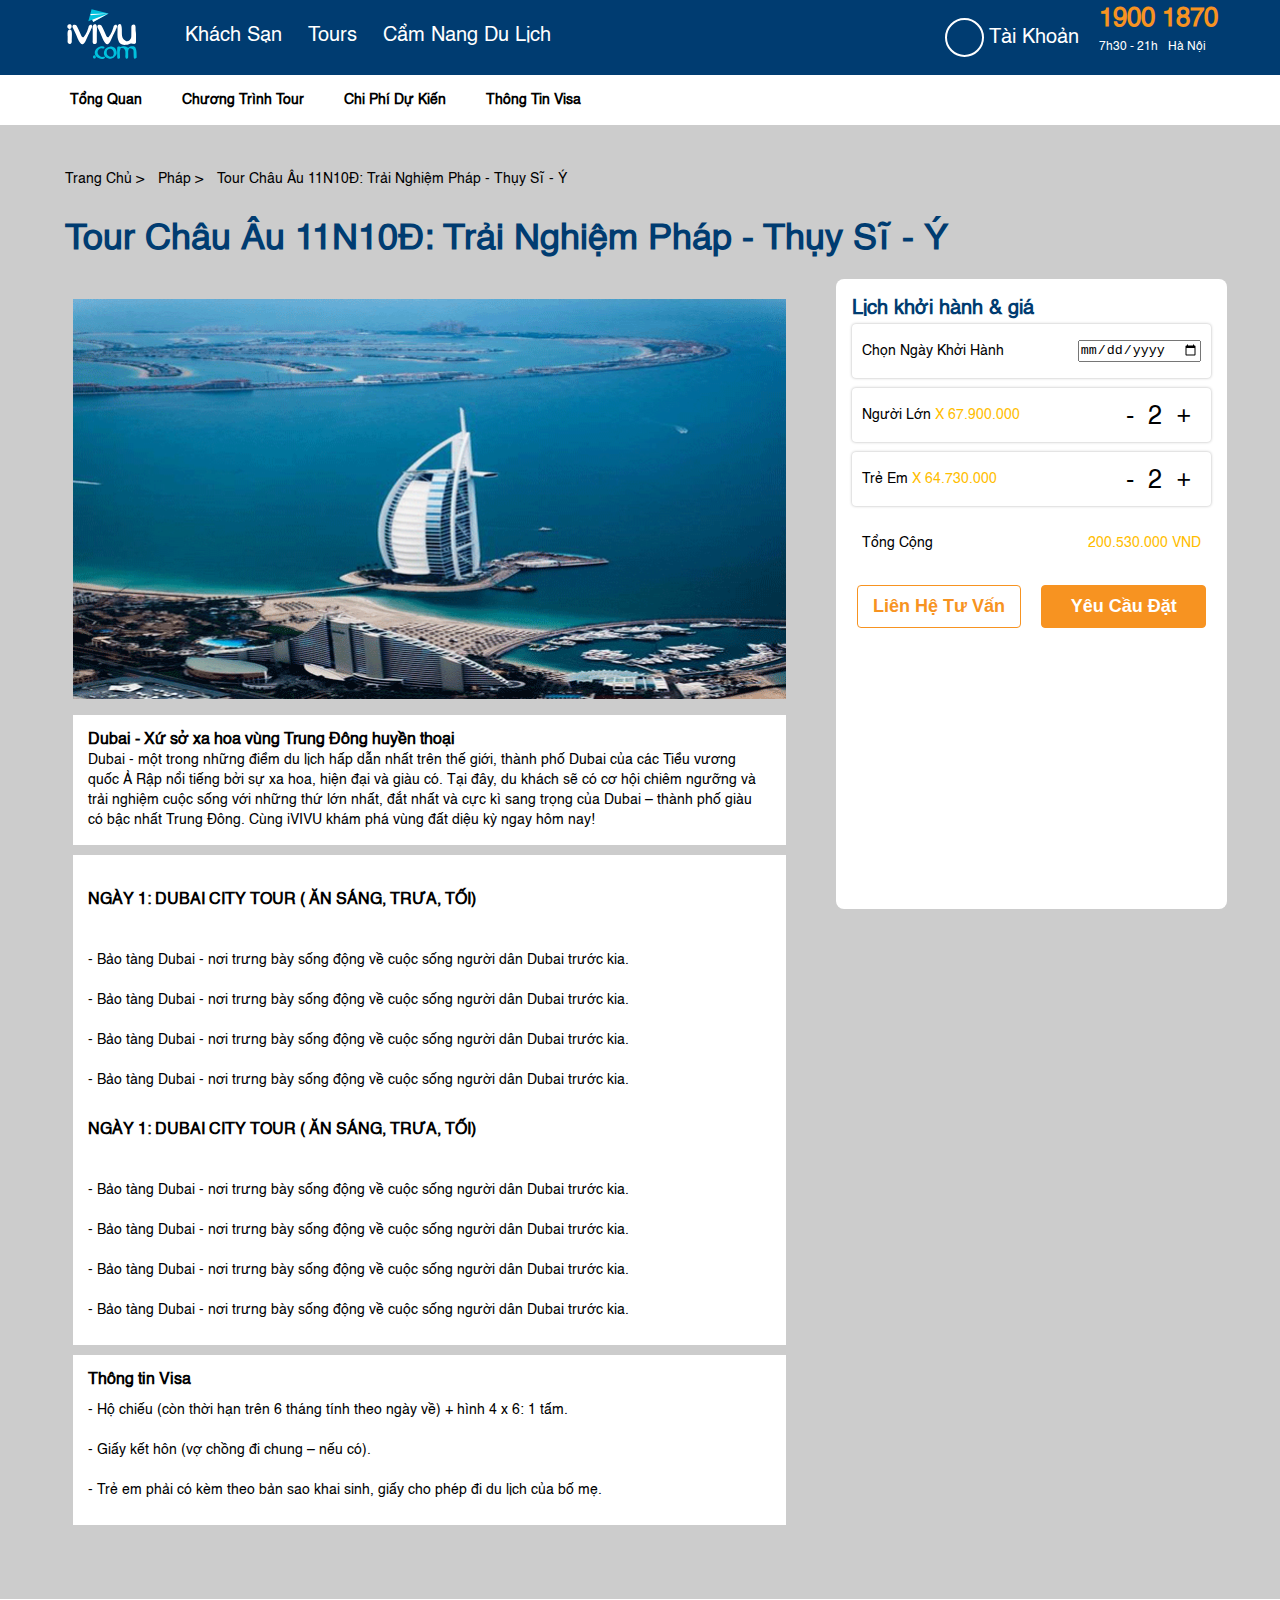
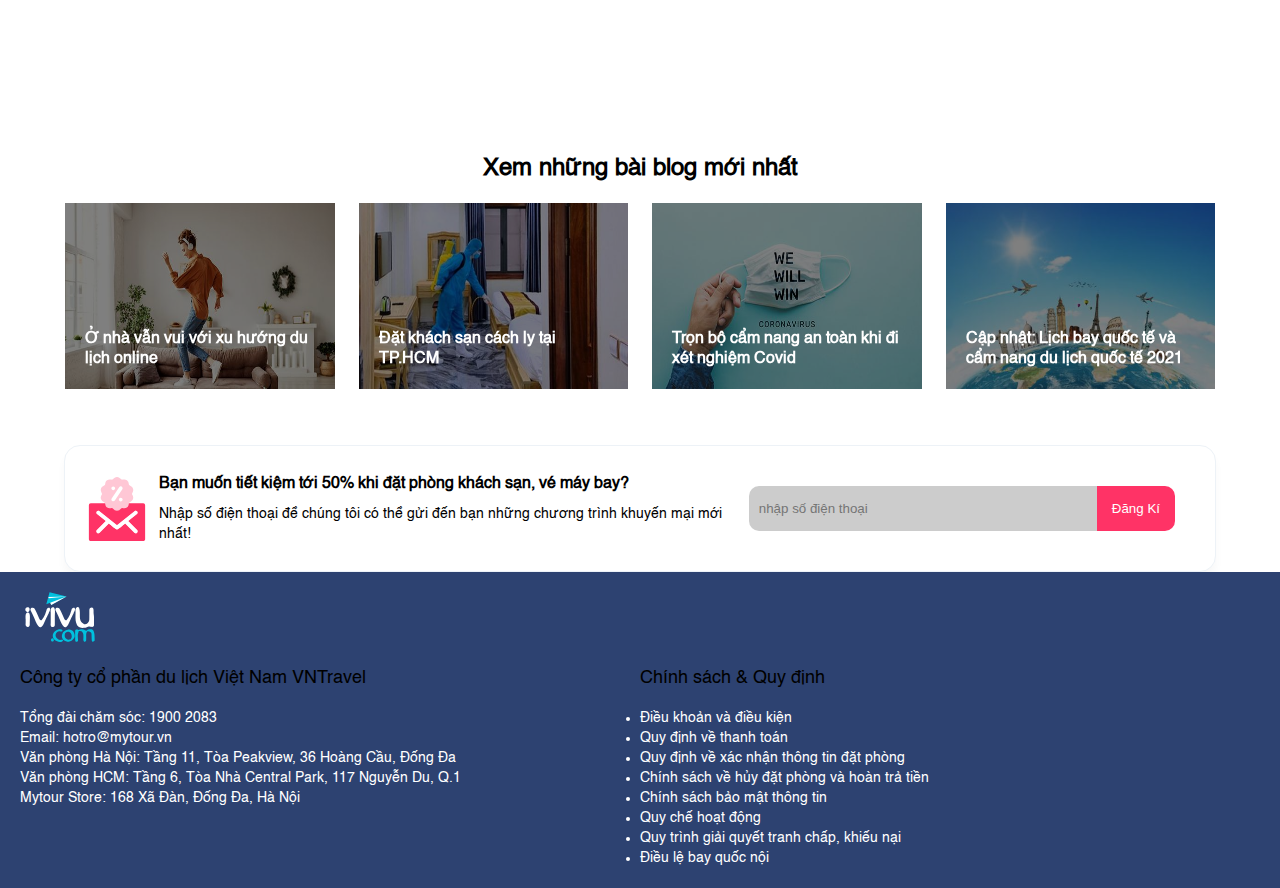
<file: tour-detail.html>
<!DOCTYPE html>
<html lang="en">

<head>
    <meta charset="UTF-8">
    <meta http-equiv="X-UA-Compatible" content="IE=edge">
    <meta name="viewport" content="width=device-width, initial-scale=1.0">
    <link rel="shortcut icon" href="https://res.ivivu.com/hotel/img/favicon.ico" type="image/x-icon">
    <title>Đặt tour du lịch trong nước và tour du lịch quốc tế trực tuyến với iVIVU.com</title>
    <!-- font awesome -->
    <link rel="stylesheet" href="https://cdnjs.cloudflare.com/ajax/libs/font-awesome/6.1.1/css/all.min.css"
        integrity="sha512-KfkfwYDsLkIlwQp6LFnl8zNdLGxu9YAA1QvwINks4PhcElQSvqcyVLLD9aMhXd13uQjoXtEKNosOWaZqXgel0g=="
        crossorigin="anonymous" referrerpolicy="no-referrer" />
    <!-- css -->
    <link rel="stylesheet" href="./sassets/css/reset.css">
    <link rel="stylesheet" href="./sassets/css/font.css">
    <link rel="stylesheet" href="./sassets/css/grid.css">
    <!-- css 
<link rel="stylesheet" href="https://cdnjs.cloudflare.com/ajax/libs/bootstrap/5.0.1/css/bootstrap.min.css" integrity="sha512-Ez0cGzNzHR1tYAv56860NLspgUGuQw16GiOOp/I2LuTmpSK9xDXlgJz3XN4cnpXWDmkNBKXR/VDMTCnAaEooxA==" crossorigin="anonymous" referrerpolicy="no-referrer" /> -->
    <link rel="stylesheet" href="./sassets/css/style.css">
    <link rel="stylesheet" href="./sassets/css/tour-detail.css">


</head>

<body>
    <div class="main">
        <!-- header -->
        <div class="header header--detail">
            <a href="./index.html" class="logoweb">
                <img src="./sassets/img/logo.svg" alt="">
            </a>
            <ul class="nav">
                <li class="nav__item">
                    <a href="./hotel.html" class="underline">khách sạn</a>
                </li>
                <li class="nav__item">
                    <a href="./tour.html" class="underline">tours</a>
                </li>
                <!-- <li class="nav__item">
                    <a href="./ticket.html" class="underline">vé máy bay</a>
                </li> -->
                <li class="nav__item">
                    <a href="./news.html" class="underline">cẩm nang du lịch</a>
                </li>
                <li class="nav__item">
                    <i class="fa-solid fa-ellipsis"></i>
                    <ul class="subnav">
                        <li class="subnav__item">
                            <a href="./login.html" class="underline">đăng nhập</a>
                        </li>
                        <li class="subnav__item">
                            <a href="./intro.html" class="underline">giới thiệu</a>
                        </li>
                        <li class="subnav__item">
                            <a href="#" class="underline">tư vấn</a>
                        </li>
                    </ul>
                </li>
            </ul>
            <a href="./login.html" class="login underline">
                <i class="fa-solid fa-user"></i>
                <span class="login__account">tài khoản</span>
            </a>
            <div class="hotline">
                <span class="hotline__phone">
                    <i class="fa-solid fa-phone"></i>
                    1900 1870</span>
                <div class="a">
                    <span class="hotline__time">
                        <i class="fa-solid fa-clock"></i>
                        7h30 - 21h</span>
                    <span class="hotline__address">
                        <i class="fa-solid fa-location-dot"></i>
                        hà nội</span>
                </div>
            </div>
        </div>
        <!-- end header -->
        <!-- navbar -->
        <ul class="navbar">
            <li class="navbar__item">
                <a href="#intro">tổng quan</a>
            </li>
            <li class="navbar__item">
                <a href="#timeline">chương trình tour</a>
            </li>
           
            <li class="navbar__item">
                <a href="#expenses">chi phí dự kiến</a>
            </li>
            <li class="navbar__item">
                <a href="#visa">thông tin visa</a>
            </li>
          
            
        </ul>
        <!-- navbar -->
        <!--  -->
        <div class="detail gride wide">
            <div class="detail__map">
                <a href="#" class="detail__map-item" >trang chủ > </a>
                <a href="#" class="detail__map-item" >pháp > </a>
                <a href="#" class="detail__map-item" > Tour Châu Âu 11N10Đ: Trải Nghiệm Pháp - Thụy Sĩ - Ý </a>
            </div>
            <h2 class="detail__title">Tour Châu Âu 11N10Đ: Trải Nghiệm Pháp - Thụy Sĩ - Ý</h2>
            <div class="detail__content row">
                <div class="detail__text col l-8">
                    <img src="./sassets/img/ivivu-dubai8-360x480.gif" alt="">
                    <div class="detail__text-intro" id="intro">
                        <h3 class="detail__text-title">
                            Dubai - Xứ sở xa hoa vùng Trung Đông huyền thoại
                        </h3>
                        <p class="detail__text-description">
                            Dubai - một trong những điểm du lịch hấp dẫn nhất trên thế giới, thành phố Dubai của các Tiểu vương quốc Ả Rập nổi tiếng bởi sự xa hoa, hiện đại và giàu có. Tại đây, du khách sẽ có cơ hội chiêm ngưỡng và trải nghiệm cuộc sống với những thứ lớn nhất, đắt nhất và cực kì sang trọng của Dubai – thành phố giàu có bậc nhất Trung Đông. Cùng iVIVU khám phá vùng đất diệu kỳ ngay hôm nay!
                        </p>
                    </div>
                    <div class="detail__text-timeLine" id="timeline">
                        <h3>NGÀY 1: DUBAI CITY TOUR ( ĂN SÁNG, TRƯA, TỐI)</h3>
                        <ul>
                            <li>- Bảo tàng Dubai - nơi trưng bày sống động về cuộc sống người dân Dubai trước kia.</li>
                            <li>- Bảo tàng Dubai - nơi trưng bày sống động về cuộc sống người dân Dubai trước kia.</li>
                            <li>- Bảo tàng Dubai - nơi trưng bày sống động về cuộc sống người dân Dubai trước kia.</li>
                            <li>- Bảo tàng Dubai - nơi trưng bày sống động về cuộc sống người dân Dubai trước kia.</li>
                        </ul>

                        <h3>NGÀY 1: DUBAI CITY TOUR ( ĂN SÁNG, TRƯA, TỐI)</h3>
                        <ul>
                            <li>- Bảo tàng Dubai - nơi trưng bày sống động về cuộc sống người dân Dubai trước kia.</li>
                            <li>- Bảo tàng Dubai - nơi trưng bày sống động về cuộc sống người dân Dubai trước kia.</li>
                            <li>- Bảo tàng Dubai - nơi trưng bày sống động về cuộc sống người dân Dubai trước kia.</li>
                            <li>- Bảo tàng Dubai - nơi trưng bày sống động về cuộc sống người dân Dubai trước kia.</li>
                        </ul>
                    </div>
                    <div class="detail__text-visa" id="visa">
                        <h3 class="detail__text-title">
                            Thông tin Visa
                        </h3>
                        <ul>
                            <li>- Hộ chiếu (còn thời hạn trên 6 tháng tính theo ngày về) + hình 4 x 6: 1 tấm.</li>
                            <li>- Giấy kết hôn (vợ chồng đi chung – nếu có).</li>
                            <li>- Trẻ em phải có kèm theo bản sao khai sinh, giấy cho phép đi du lịch của bố mẹ.</li>
                            
                        </ul>
                    </div>
                </div>
                <div class="detail__booktour col l-4">
                    <form action="#" class="detail__form ">
                        <h3 class="detail__form-title">Lịch khởi hành & giá</h3>
                        <div class="detail__form-block">
                            <label for="date">chọn ngày khởi hành</label>
                            <input type="date" id="date">
                        </div>
                        <div class="detail__form-block">
                            <label for="people">
                                người lớn
                                <span class="detail__form-price" >x 67.900.000</span>
                            </label>
                            <div class="detail__form-btns">
                                <button class="detail__form-btn">-</button>
                                <span class="detail__form-count">2</span>
                                <button class="detail__form-btn">+</button>
                            </div>
                        </div>
                        <div class="detail__form-block">
                            <label for="people">
                                trẻ em
                                <span class="detail__form-price" >x 64.730.000</span>
                            </label>
                            <div class="detail__form-btns">
                                <button class="detail__form-btn">-</button>
                                <span class="detail__form-count">2</span>
                                <button class="detail__form-btn">+</button>
                            </div>
                        </div>
                        <div class="detail__form-total">
                          <span>tổng cộng</span>
                          <span class="detail__form-price">200.530.000 VND</span>
                        </div>

                        <div class="btn__requests">
                            <button type="submit" class="btn__request btn__request--white">liên hệ tư vấn</button>
                            <button type="submit" class="btn__request btn__request--yellow">Yêu cầu đặt</button>
                            
                        </div>
                    </form>
                </div>
            </div>
        </div>
        <!-- end -->
      
        <!-- blog -->
        <div class="blog">
            <h2 class="blog__title">Xem những bài blog mới nhất</h2>
            <div class="blog__list">
                <a href="#" class="blog__item">
                    <img src="./sassets/img/blog1.jpeg" alt="">
                    <h3 class="blog__name">
                        Ở nhà vẫn vui với xu hướng du lịch online
                    </h3>
                </a>
                <!--  -->
                <a href="#" class="blog__item">
                    <img src="./sassets/img/blog2.jpeg" alt="">
                    <h3 class="blog__name">
                        Đặt khách sạn cách ly tại TP.HCM
                    </h3>
                </a>
                <!--  -->
                <a href="#" class="blog__item">
                    <img src="./sassets/img/blog3.jpeg" alt="">
                    <h3 class="blog__name">
                        Trọn bộ cẩm nang an toàn khi đi xét nghiệm Covid
                    </h3>
                </a>
                <!--  -->
                <a href="#" class="blog__item">
                    <img src="./sassets/img/blog4.jpeg" alt="">
                    <h3 class="blog__name">
                        Cập nhật: Lịch bay quốc tế và cẩm nang du lịch quốc tế 2021
                    </h3>
                </a>
            </div>
        </div>
        <!--end blog  -->

        <!-- contact -->
        <div class="contact">
            <div class="contact__title">
                <img src="./sassets/img/icon_mail_red.svg" alt="">
                <div class="contact__content">
                    <h4>Bạn muốn tiết kiệm tới 50% khi đặt phòng khách sạn, vé máy bay?</h4>
                    <p>Nhập số điện thoại để chúng tôi có thể gửi đến bạn những chương trình khuyến mại mới nhất!</p>
                </div>
            </div>
            <form action="#">
                <input type="text" placeholder="nhập số điện thoại">
                <button class="contact__btn" type="submit">
                    đăng kí
                </button>
            </form>
        </div>
        <!-- end contact -->

        <!-- footer -->
        <div class="footer">
            <a href="#" class="logoweb">
                <img src="./sassets/img/logo.svg" alt="">
            </a>
            <div class="footer__list">
                <div class="footer__address">
                    <h3>Công ty cổ phần du lịch Việt Nam VNTravel</h3>
                    <p>
                        Tổng đài chăm sóc: 1900 2083
                        <br>

                        Email: hotro@mytour.vn
                        <br>

                        Văn phòng Hà Nội: Tầng 11, Tòa Peakview, 36 Hoàng Cầu, Đống Đa
                        <br>
                        Văn phòng HCM: Tầng 6, Tòa Nhà Central Park, 117 Nguyễn Du, Q.1
                        <br>
                        Mytour Store: 168 Xã Đàn, Đống Đa, Hà Nội
                    </p>
                </div>
                <div class="footer__policy">
                    <h3>Chính sách & Quy định</h3>
                    <ul>
                        <li class="footer__policy-item ">
                            <a href="#" class="underline">Điều khoản và điều kiện</a>
                        </li>
                        <li class="footer__policy-item ">
                            <a href="#" class="underline">Quy định về thanh toán</a>
                        </li>
                        <li class="footer__policy-item ">
                            <a href="#" class="underline">Quy định về xác nhận thông tin đặt phòng</a>
                        </li>
                        <li class="footer__policy-item ">
                            <a href="#" class="underline">Chính sách về hủy đặt phòng và hoàn trả tiền</a>
                        </li>
                        <li class="footer__policy-item ">
                            <a href="#" class="underline">Chính sách bảo mật thông tin</a>
                        </li>
                        <li class="footer__policy-item ">
                            <a href="#" class="underline">Quy chế hoạt động</a>
                        </li>
                        <li class="footer__policy-item ">
                            <a href="#" class="underline">Quy trình giải quyết tranh chấp, khiếu nại</a>
                        </li>
                        <li class="footer__policy-item ">
                            <a href="#" class="underline">Điều lệ bay quốc nội</a>
                        </li>
                    </ul>
                </div>
            </div>
        </div>
        <!-- end footer -->
        <div class="modal">
            <div class="modal__content">
                <button type="submit" class="modal__btn-close">
                    close
                </button>
                <h3 class="modal__title">
                    Yêu cầu tư vấn
                </h3>
                <sapn>Quý khách vui lòng nhập thông tin liên hệ bên dưới</sapn>
                <form action="#" class="modal__form">
                    <label for="name">Họ & Tên *</label>
                    <input type="text" id="name" >
                    <label for="phone">Điện thoại *</label>
                    <input type="text" id="phone" >
                    <label for="email">Email</label>
                    <input type="text" id="email" >
                    <label for="requets">Yêu cầu khác</label>
                    <input type="text" id="requets" >
                    <button type="submit">
                        gửi yêu cầu
                    </button>
                </form>
            </div>
        </div>
        
        
        <!-- end main -->
    </div>
</body>
<script src="./sassets/js/js.js"></script>
</html>
</file>
<file: sassets/css/font.css>
@font-face {
    font-family: myfont;
    src: url('../font/Helvetica.ttf');
}
</file>
<file: sassets/css/style.css>
html {
    font-size: 10px;
    font-family: myfont;
}
body {
    font-size: 1.4rem;
    line-height: 2rem;

}
/* Modifier */
.underline {
    text-decoration: none;
}
.main {
    position: relative;
}
/* Block */

/* header */
.header {
    width: 100%;
    height: 75px;
    display: flex;
    background-color: rgb(0,60,113);
    padding: 9px 62px;
    position: fixed;
    top: 0;
    right: 0;
    left: 0;
    z-index: 5;
}
/* logoweb */
.logoweb {
    margin-right: 30px;
}
/* nav */
.nav {
    list-style: none;
    display: flex;
    flex-grow: 1;
    align-items: center;
}
.nav__item {
    padding: 20px 13px;
    border-bottom: 2px solid transparent;
}
.nav__item:hover {
    border-bottom: 2px solid #f79321;
    
}
.nav__item:hover >a {
    color: #26ded6;
}
.nav__item:last-child {
    position: relative;
}
.nav__item:last-child:hover > .subnav {
    display: block;
    
}
.nav__item:last-child > i {
    color: #fff;
    font-size: 2rem;
    cursor: pointer;
}
.nav__item > a {
    font-size: 2rem;
    font-weight: 400;
    color: #fff;
    text-transform: capitalize;
}
/* subnav */
.subnav {
    position: absolute;
    top: 65px;
    background-color: rgb(0,60,113);
    width: 150px;
    list-style: none;
    padding: 10px;
    display: none;
    z-index: 5;
}
.subnav__item {
    width: 100%;
    padding: 10px;
}
.subnav__item >a {
    color: #fff;
    text-transform: capitalize;
}
.subnav__item:hover >a {
    color: #ccc;
}
/* login */
.login {
    display: flex;
    align-items: center;
    margin-right: 20px;
    cursor: pointer;
}
.login:hover >i{
    background-color: rgba(255,255,255,0.8);
}
.login > i {
    border: 2px solid #fff;
    width: 39px;
    height: 39px;
    border-radius: 50%;
    display: flex;
    align-items: center;
    justify-content: center;
    color: #fff;
    margin-right: 5px;
}
.login__account {
    font-size: 2rem;
    text-transform: capitalize;
    color: #fff;
}
/* hotline */

.hotline__phone {
    font-size: 2.6rem;
    color: #f79321;
    font-weight: bold;
}
.a {
    margin-top: 5px;
    display: flex;
    color: #fff;
    font-size: 1.2rem;
    text-transform: capitalize;
}
.hotline__time {
    margin-right: 10px;
}
/* banner */
.banner {
    width: 100%;
    margin-top: 65px;
    position: relative;
}
.banner__video {
    object-fit: none;
    
}
.banner__content {
    position: absolute;
    top: 50px;
    left: 62px;
}
.bannner__title {
    font-size: 4rem;
    line-height: 4.4rem;
    color: #fff;
    text-transform:capitalize;
}
.banner__desciption {
    color: #fff;
    font-size: 2rem;
    line-height: 2.2rem;
    text-transform:capitalize;
    margin: 15px 0px;
}
.form {
    background-color: rgba(0,0,0,0.3);
    border-radius: 4px;
    height: 165px;
    width: 760px;
    padding: 15px;
    display: flex;
    flex-wrap: wrap;
}
.form input {
    padding: 7px 15px;
    text-transform: capitalize;
    outline-style: none;
}
.form__address {
    width: 100%;
    height: 60px;
    border-radius: 4px;
    background-color: #fff;
    border: none;
    margin-bottom: 15px;
}
.form__time {
    width: 50%;
    display: flex;
    margin-right: 15px;
    border: none;
    border-radius: 4px !important;
    position: relative;
}
.form__date {
    width: 50%;
    height: 60px;
    border: none;
}
.form__date:first-child {
    border-right: 1px solid #ccc;
    border-radius: 4px 0px 0px 4px;
}
.form__date:last-child {
    border-radius: 0px 4px 4px 0px;
}
.time__count {
    position: absolute;
    top: 50%;
    left: 50%;
    transform: translate(-50%,-50%);
    color: rgba(0,0,0,0.3);
}
.form__info {
    width: 33%;
    height: 60px;
    border-radius: 4px;
    border: none;
    margin-right: 15px;
}
.form__btn {
    width: 12.7%;
    text-align: center;
    border-radius: 4px;
    background-color: #f79321;
    border: none;
    color: #fff;
    cursor: pointer;
    text-transform: capitalize;
    font-weight: 600;
}
.form__btn:hover {
    background-color: #f9ab52;
}
/*media  */
.media {
    padding: 20px 43px;
    width: 100%;
    height: auto;
    display: flex;
}
.media__item {
    width: 25%;
    padding-left: 25px;
    display: flex;
}
.media__item > img {
    width: 52px;
    height: 52px;
    margin-right: 16px;
}
.media__title {
    font-size: 1.4rem;
    line-height: 1.7rem;
    color: #000;
    margin-bottom: 6px;
}
.media__descrption {
    font-size: 1.2rem;
    line-height: 1.6rem;
    color: #4a5568;
}
/* tour sale */
.toursale {
    width: 100%;
    height:auto;
    padding: 48px 65px;
}
.sale {
    width: 100%;
    padding: 12px 0px;
    height: auto;
    display: flex;
    flex-direction:column;
}
.sale__title {
    margin-bottom: 22px;
    font-size: 3rem;
    line-height: 4rem;
    font-weight: 700;
    color: #2d4271;
}
.sale__list {
    width: 100%;
    display: flex;
    justify-content: space-between;
}
/* item */
.sale__item {
    width: calc((100% - 52px)/3);
    display: flex;
    flex-direction: column;
    border-radius: 4px;
    box-shadow: 0 .125rem .25rem rgba(0,0,0,.075);
    text-decoration: none;
    color:#000;
}
.sale__item:hover {
    box-shadow: 0 1rem 1.5rem rgba(0,0,0,.15);
    transform: scale(1.02);
    transition: ease 0.3s;
    border:none;
}
/* top */
.sale__item-top {
    position: relative;
    width: 100%;
}
.sale__item-top > img {
    width: 100%;
    border-radius: 3px 3px 0px 0px;
    height: 100%;
    
}
.sale__evaluate > i {
    position: absolute;
    border-color: #ccc;
    border-radius: 8px;
    top: 15px;
    left: 12px;
    font-size: 3rem;
    color: #fff;
}
.sale__point {
    width: 40px;
    height: 25px;
    background-color: #fdc432;
    font-size: 1.7rem;
    font-weight: 700;
    line-height: 2rem;
    display: flex;
    align-items: center;
    justify-content: center;
    position: absolute;
    top: 15px;
    right: 12px;
}
.value {
    width: 112px;
    height: 67px;
    background-color: rgba(255,255,255,0.3);
    color: #fff;
    font-weight: 700;
    font-size: 1.5rem;
    border-radius: 8px;
    display: flex;
    justify-content: center;
    align-items: center;
    position: absolute;
    top: 48px;
    right: 12px;
    text-transform: capitalize;
}
.type {
    position: absolute;
    bottom: 0;
    left: 0;
    background-color: #fff;
    padding: 5px 10px;
    border-radius: 2px 2px 0px 0px;
    font-size: 1.5rem;
    line-height: 2.4rem;
    color: #4d4aef;
    text-align: center;
    text-transform: capitalize;
}
/* text */
.sale__item-content {
    background-color: #fff;
    padding: 16px;
}
.sale__time {
    font-size: 1.3rem;
    line-height: 2.4rem;
    color: #2d4272;

}
.sale__name {
    margin: 4px 0px;
    color: #2d4272;
    font-weight: 700;
    line-height: 2rem;
    height: 45px;
}
.sale__name:hover {
    color: #4d4aef;
}
.sale__code {
    font-size: 1.5rem;
    line-height: 2.4rem;
}
.sale__start {
    margin: 10px 0px 18px;
    font-size: 1.5rem;
    line-height: 2.4rem;
    display: block;
}
.price {
    display: flex;
    justify-content: space-between;
    align-items: center;
}
.price__left {
    display: flex;
    flex-direction: column;
}
.price__sale {
    font-size: 1.8rem;
    color: #fd5056;
    font-weight: 700;
    line-height: 2.4rem;
}
.price__right {
    padding: 4px;
    border-radius: 5px;
    font-size: 1.1rem;
    line-height: 2.4rem;
    background-color: #fd5056;
    color: #fff;
    font-weight: 700;
    text-transform: uppercase;
}
.tour__btn {
    margin-top: 10px;
    padding: 8px 16px;
    font-weight: 600;
    text-transform: capitalize;
    background-color: #fd5056;
    color: #fff;
    cursor: pointer;
    border: none;
}
.tour__btn:hover {
    background-color: rgba(253,80,86,0.8);
}

.sale__btn {
    padding: 10px 30px;
    border: 1px solid rgb(206,212,222);
    border-radius: 5px;
    color: rgb(45,66,113);
    font-size: 2rem;
    font-weight: 700;
    line-height: 3rem;
    text-transform: capitalize;
    margin-top: 30px;
    max-width: 250px;
    text-align: center;
}
.sale__btn:hover {
    background-color: #ccc;
}
/* special */
.special {
    width: 100%;
    height: auto;
    padding: 30px 0px;
}
.special__list {
    display: flex;
    flex-wrap:wrap;
    flex-direction:column;
}
.special__title {
    color: #2d4271;
    font-size: 3rem;
    line-height: 4rem;
    margin-bottom: 30px;
    font-weight: 700;
}
.special__item {
    width:100%;
    display: flex;
    margin-bottom: 27px;
}
.special__item > img {
    width: 25%;
    border-radius: 10px 0px 0px 10px;
    /* object-fit: cover; */
}
.special__item:hover {
    transform: scale(1.01);
    transition: ease .3s;
}
/* info */
.special__info {
    width: 50%;
    padding: 20px;
    position: relative;
    box-shadow: 0 .125rem .25rem rgba(0,0,0,.075);

}
.special__info::after {
    content: "";
    display: block;
    width: 1px;
    height: 85%;
    background-color: #6c757d;
    position: absolute;
    top: 7.5%;
    right: 0;
}
.special__info-combo {
    background-color: #2d4271;
    display:inline-block;
    border-radius: 5px;
    padding: 8px;
    margin-bottom: 8px;
    color: #fff;
    font-size: 1.5rem;
    line-height: 2.4rem;
    text-transform: capitalize;
}
.special__info-name {
    color: #2d4271;
    font-size: 1.5rem;
    margin-bottom: 8px;
    line-height: 2rem;
    font-family: 700;
}
.special__info-name:hover {
    color: #4d4aef;
}
.star {
    margin-bottom: 16px;
    color: #fdc432;
}
.special__info-endow {
    margin-bottom: 20px;
    color: #6c757d;
    font-size: 1.3rem;
    line-height: 2.4rem;
    display: block;
}
.special__info-fb {
    display: flex;
    margin-bottom: 35px;
}
.special__point {
    width: 40px;
    height: 25px;
    background-color: #fdc432;
    font-size: 1.7rem;
    font-weight: 700;
    line-height: 2rem;
    display: flex;
    align-items: center;
    justify-content: center;
    color: #fff;
    position: relative;
    margin-right: 8px;
    border-radius: 5px;
}
.special__point::after {
    content: "";
    width: 0px;
    height: 0px;
    border-left: 10px solid transparent;
    border-right: 10px solid transparent;
    border-top: 10px solid #fdc432;
    position: absolute;
    bottom: -5px;
    left: -6.5px;
    transform: rotate(135deg);
}
.special__info-cmt {
    font-weight: 700;
    color: #2d4271;
    text-transform: capitalize;
    font-size: 1.5rem;
    line-height: 2rem;
}
.special__info-address {
    color: #4d4aef;
    font-size: 1.2rem;
    line-height: 2.4rem;
}
/* price */
.special__price {
    width: 25%;
    padding-right: 20px;
    text-align: right;
    border-radius: 0px 10px 10px 0px;
    box-shadow: 0 .125rem .25rem rgba(0,0,0,.075);

    
}
.special__price-sum  {
    margin-bottom: 16px;
    line-height: 2.5rem;
    font-weight: 500;
    margin-top: 100px;
}
.special__price-sum > span {
    color: red;
    font-size: 2rem;
    line-height: 2.4rem;
    font-weight: 700;
}
.special__price-btn {
    display: flex;
   justify-content: flex-end;
   margin-bottom: 15px;
}
.special__price-btn > button {
    padding: 4px 8px;
    display: inline-block;
    border-radius: 3.2px;
    border: 1px solid ;
    margin-left: 20px;
    text-transform: capitalize;
    cursor: pointer;
}
.special__price-btn > button:last-child {
    background-color: red;
    color: #fff;
}
.special__price-btn > button:last-child:hover {
    background-color: rgba(253,80,86,0.8);
}
.special__price-btn > button:first-child {
    border-color: #4d4aef;
    background-color: #fff;
    color: #4d4aef;
}
.special__price-btn > button:first-child:hover {
    background-color: #4d4aef;
    color: #fff;
}
.special__price > span {
    margin-top: 16px;
    color: #4d4aef;
    font-size: 1.5rem;
    line-height: 2.4rem;
}
/* tour hot */
.tour {
    width: 100%;
    height: auto;
    padding: 20px 65px;
    background-color:rgba(236,240,245,0.5);
    
}
.tour__title {
    font-size: 3.2rem;
    line-height: 3.5rem;
    font-weight: 700;
    color:rgb(63,59,59);
    margin-bottom:10px;
    text-transform:capitalize;
}
.tour__slogan {
    color: #717484;
    font-size: 1.7rem;
    margin-bottom: 20px;
    display: block;
}
.tour__list {
    width: 100%;
    display: flex;
    justify-content: space-between;
    flex-wrap: wrap;
}
.tour__item {
    width: calc((100% - 60px)/3);
    cursor: pointer;
    background-color: #fff;
    margin-bottom: 40px;
    text-decoration: none;
}

.tour__item:hover {
    background-color: rgba(71,194,213,0.2);
    transform: scale(1.05);
    transition: ease .3s;
}
.tour__item-img {
    position: relative;
}
.tour__item-title {
    position: absolute;
    top: 20px;
    left: -10px;
    background-color: red;
    color: #fff;
    font-weight: 700;
    padding: 5px 10px;
    text-transform: capitalize;
}
.tour__item-title::after {
    content: "";
    display: block;
    width: 0px;
    height: 0px;
    border-top: 10px solid rgb(156,0,0);
    border-left: 10px solid transparent;
    border-right: 10px solid transparent;
    position: absolute;
    bottom: -8px;
    left: 1px;
    transform: rotate(-135deg);
    z-index: -1;
}
.tour__item-img > img {
    width: 100%;
}
/* tour__content */
.tour__content {
    padding: 11px 15px;

}
.tour__content-title {
    font-size: 1.6rem;
    line-height: 2.2rem;
    color: #003c71;
    font-weight: 700;
    margin-bottom: 10px;
}
.tour__content-endow {
    margin-bottom: 20px;
    display: flex;
}
.tour__content-schedule > ul {
    display: flex;
    justify-content: space-between;
    flex-wrap: wrap;
    padding: 20px;
}
.tour__content-schedule > ul li {
    width: 45%;
    color: #00abc5;
    font-size: 1.3rem;
    line-height: 1.8rem;

}
.tour__content-price {
    float: right;
    text-align: right;
}
.tour__content-price > del {
    color: rgb(130,130,130);
    cursor: pointer;
    font-size: 1.5rem;
    line-height: 2.2rem;
}
.tour__content-price > span {
    display: block;
    font-size: 2.2rem;
    line-height: 3.2rem;
    color: #f79321;
    font-weight: bold;
}

.tours__btn {
    padding: 10px 20px;
    border: 1px solid rgb(38,190,214);
    background-color: #fff;
    color: rgb(38,190,214);
    font-weight: bold;
    text-transform: capitalize;

}
.tours__btn:hover {
    background-color: rgb(38,190,214);
    color: #fff;

}
/* donors */
.donors {
    width: 100%;
    height: auto;
    padding: 44px 65px;
    background-color: rgb(251,243,247);
}
.donors__title {
    margin-bottom:40px;
    color: #4d4aef;
    font-size:2rem;
    line-height: 2.4rem;
    font-weight:bold;
}
/*list */
.donors__wrapper {
    display: flex;
    justify-content: space-between;
}
.img-big {
    width: 100%;
    height: 100%;
    border-radius: 8px;
    object-fit: cover;
}
.donors__items {
    width: calc((100% - 48px)/4);
    display: flex;
    flex-direction: column;
    justify-content: space-between;
    cursor: pointer;
    position: relative;
   
}
.item--small:hover .items-content {
    display: block;
    animation: itemsIn ease .6s;
}
.item--big:hover .items-content {
    display: block;
    animation: itemsIn ease .6s;
}
.item--small {
    width: 100%;
    height: calc((100% - 24px)/2);
    
}
.img-small {
    position: absolute;
    top: 16px;
    left: 16px;
    width: 64px;
    height: 64px;
    position: absolute;
    background: white;
    border-radius: 8px;
    display: block;
    object-fit: contain;
}
/* items-content  */
.items-content {
    padding: 20px 30px;
    position: absolute;
    bottom: 0;
        left: 0;
        right: 0;
       top: 0;
    background-color: #ff3366;
    color: #fff;
    border-radius: 8px;
    display: none;
}
.items-content > li {
    margin: 6px 0px;
    line-height: 1.9rem;
    font-size:1.4rem;
    font-weight: 500;
}
@keyframes itemsIn {
    from {
        opacity: 0;
        height:0px
    }

    to {
        height:100%;
        opacity: 1;
    }
}
/* favourite */
.favourite {
    width: 100%;
    height: 100vh;
    padding: 44px 65px;
}
.favourite__title {
    color: #1a202c;
    font-size:2.4rem;
    line-height:3rem;
    margin-bottom:8px;
    font-weight:600;
}
.favourite__list {
    width:100%;
    position: relative;

}
.favourite__item {
    display: block;
    border-radius: 50%;
    position: absolute;
    font-size: 1.2rem;
    line-height: 1.4rem;
}
.favourite__item:hover {
    transform: scale(1.05);
    transition: ease 0.3s;
    box-shadow: 0 1rem 1.5rem rgba(0,0,0,.15);
}
.favourite__item > span {
    position: absolute;
    bottom: 20px;
    left: 50%;
    transform: translateX(-50%);
    font-size: 1.6rem;
    line-height: 2rem;
    color: #fdfdfd;
    font-weight: 600;
    text-transform:capitalize;
    width: 100px;
    background-color: rgba(0,0,0,.2);
    text-align: center;
}
.favourite__item > img {
    width: 100%;
    height: 100%;
    border-radius: 50%;
    object-fit: cover;
}
/* item */
.item--1 {
    top: 23px;
    left: 258px;
    width: 163px;
    height: 163px;
} 
.item--2 {
    top: 12px;
    left: 473px;
    width: 266px;
    height: 266px;
}.item--3 {
    top: -20px;
    left: 791px;
    width: 163px;
    height: 163px;
}
.item--4 {
    top: 54px;
    left: 968px;
    width: 163px;
    height: 163px;
}
.item--5 {
    top: 167px;
    left: 0;
    width: 266px;
    height: 266px;
}
.item--6 {
    top: 198px;
    left: 320px;
    width: 163px;
    height: 163px;
}
.item--7 {
    top: 192px;
    left: 769px;
    width: 133px;
    height: 133px;
}
.item--8 {
    top: 259px;
    left: 892px;
    width: 266px;
    height: 266px;
}
.item--9 {
    top: 408px;
    left: 253px;
    width: 133px;
    height: 133px;
}
.item--10 {
    top: 361px;
    left: 421px;
    width: 200px;
    height: 200px;
}
.item--11 {
    top: 310px;
    left: 638px;
    width: 163px;
    height: 163px;
}
.item--12 {
    top: 440px;
    left: 776px;
    width: 133px;
    height: 133px;
}
/* blog */
.blog {
    width: 100%;
    height: auto;
    padding: 56px 65px;
    margin-top: 100px;
}
.blog__title {
    font-size:2.4rem;
    line-height:2.8rem;
    text-align:center;
    font-weight:bold;
}
.blog__list {
    display: flex;
    justify-content: space-between;
    margin-top: 20px;
}
.blog__item {
    width: calc((100% - 72px)/4);
    position: relative;
}
.blog__item:hover::after {
    background-color: rgba(0,0,0,.2);
}
.blog__item::after {
    content: "";
    position: absolute;
    top: 0;
    left: 0;
    right: 0;
    bottom: 0;
    background-color: rgba(0,0,0,.5);
}
.blog__item >img {
    width: 100%;
    height: 100%;
}
.blog__name {
    padding: 20px;
    position: absolute;
    font-size:1.6rem;
    line-height: 2rem;
    font-weight: 600;
    bottom: 0;
    left: 0;
    color: #fff;
    z-index: 1;
}
/*  contact */
.contact {
    width: 90%;
    margin: 0px auto;
    border: 1px solid #EDF2F7;
    height: auto;
    display:flex;
    padding:20px;
    border-radius:16px;
    background-color:#fff;
    box-shadow: 0px 8px 8px rgb(0 0 0 / 3%);
    align-items:center;
}
.contact__title {
    display:flex;
    align-items: center;
    max-width: 58%;
}
.contact__title > img {
    margin-right:10px;
}
.contact__content {
   flex-grow: 1;
}
.contact__content > h4 {
    font-size: 1.6rem;
    line-height: 2rem;
    color:#000;
    font-weight:600;
    margin-bottom:10px;
}
.contact > form {
    width: 42%;
    padding: 20px;
    display: flex;
}
.contact > form > input {
    flex-grow: 1;
    background-color: #ccc;
    border: none;
    padding: 10px;
    border-radius:10px 0px 0px 10px;
}
.contact__btn {
    padding: 15px;
    border: none;
    background-color: #ff3366;
    color:#fff;
    font-weight: 500;
    text-transform: capitalize;
    border-radius:0px 10px 10px 0px;
    cursor: pointer;
}
/* footer */
.footer {
    padding:20px;
    width: 100%;
    height: auto;
    background-color: #2d4271;
}
.footer__list {
    margin-top:20px;
    display:flex;
    color:#fff
}
.footer__list h3 {
    font-size:1.8rem;
    font-weight:500;
    line-height:2rem;
    color:#000;
    margin-bottom: 20px;
}
.footer__address {
    width:50%;
}
.footer__policy {
    width:50%;
}
.footer__policy a {
    font-size:1.4rem;
    line-height:1.8rem;
    color:#fff;
}
.footer__policy li:hover a {
    color:#00abc5;
}
</file>
<file: sassets/css/hotel.css>
.banner--hotel {
    background-image: url("../img/banner_hotel.jpg");
    width:100%;
    height:460px;
    object-fit: contain;
}
.hotel-sale {
    width:95%;
    margin: 10px auto;
    background-color: rgb(255,245,247);
    border-radius: 12px;
    padding:56px 21px;
}
.hotel-sale__title {
    margin-bottom:20px;
    font-size:2.4rem;
    line-height:3rem;
    font-weight: 600;
    letter-spacing: 0.1rem;
    /* color:linear-gradient(90deg,#ff0076,#590fb7); */
    background: -webkit-linear-gradient(90deg,#ff0076,#590fb7);
    -webkit-background-clip: text;
    -webkit-text-fill-color: transparent;
    text-shadow: rgb(0 0 0 / 10%) 0px 6px 10px;
}
.hotel-sale__list {
    display:flex;
    justify-content: space-between;
    flex-wrap:wrap;
}
.hotel-sale__item {
    width:calc((100% - 78px)/4);
    margin-bottom:30px;
    transition: transform linear 0.2s;
    border-radius:8px;
    box-shadow: rgb(0 0 0 / 10%) 0px 6px 10px;
}
.hotel-sale__item:hover {
    transform:scale(1.02);
    box-shadow: rgb(0 0 0 / 10%) 0px 8px 12px;
}
.hotel-sale__img {
    position: relative;
    width: 100%;
}
.hotel-sale__img > img {
    width:100%;
    border-radius:8px 8px 0px 0px;
    display: block;
    height: 155px;
    object-fit:cover;
}
.hotel-sale__img > i {
    position: absolute;
    top: 10px;
    right: 10px;
    font-size:3rem;
    color:#000;
}
.hotel-sale__content {
    width: 100%;
    border-radius:0px 0px 8px 8px;
    background-color: #fff;
    padding: 12px;
    height: 200px;
}
.hotel-sale__address {
    margin-bottom:10px;
    text-transform: capitalize;
    font-size:1.5rem;
    line-height:2rem;
    font-weight: 400;
    color:#000;
}
.hotel-sale__point {
    margin-bottom: 0px;
}
.hotel-sale__price {
    text-align: right;
}
.hotel__name {
    font-size:1.6rem;
    line-height:2rem;
    color:#000;
    font-weight:600;
    margin-bottom:4px;
}
.hotel-hot {
    width:95%;
    margin: 10px auto;
    background:linear-gradient(45deg,#cb5eee,#4be1ec);
    padding:20px;
    position: relative;
    border-radius:10px;
}
.hotel-hot__list {
    display:flex;
    justify-content:space-between;
    padding:10px
}

.hotel-hot__control {
    position: absolute;
    border:none;
    width: 50px;
    height: 50px;
    border-radius: 50%;
    cursor: pointer;
    display:flex;
    justify-content:center;
    align-items:center;
    box-shadow: rgb(0 0 0 / 10%) 0px 8px 12px;
}
.hotel-hot__control--prev {
    top: 50%;
    left: 0;
    transform: translateY(-50%);
}
.hotel-hot__control--next {
    top: 50%;
    right: 0;
    transform: translateY(-50%);
}
.hotel-hot__control:hover {
    color:rgb(105, 90, 221)
}
</file>
<file: sassets/css/grid.css>
.grid {
    width: 100%;
    display: block;
    padding: 0;
}

.grid.wide {
    max-width: 1200px;
    margin: 0 auto;
}

.row {
    display: flex;
    flex-wrap: wrap;
    margin-left: -4px;
    margin-right: -4px;
}

.row.no-gutters {
    margin-left: 0;
    margin-right: 0;
}

.col {
    padding-left: 4px;
    padding-right: 4px;
}

.row.no-gutters .col {
    padding-left: 0;
    padding-right: 0;
}

.c-0 {
    display: none;
}

.c-1 {
    flex: 0 0 8.33333%;
    max-width: 8.33333%;
}

.c-2 {
    flex: 0 0 16.66667%;
    max-width: 16.66667%;
}

.c-3 {
    flex: 0 0 25%;
    max-width: 25%;
}

.c-4 {
    flex: 0 0 33.33333%;
    max-width: 33.33333%;
}

.c-5 {
    flex: 0 0 41.66667%;
    max-width: 41.66667%;
}

.c-6 {
    flex: 0 0 50%;
    max-width: 50%;
}

.c-7 {
    flex: 0 0 58.33333%;
    max-width: 58.33333%;
}

.c-8 {
    flex: 0 0 66.66667%;
    max-width: 66.66667%;
}

.c-9 {
    flex: 0 0 75%;
    max-width: 75%;
}

.c-10 {
    flex: 0 0 83.33333%;
    max-width: 83.33333%;
}

.c-11 {
    flex: 0 0 91.66667%;
    max-width: 91.66667%;
}

.c-12 {
    flex: 0 0 100%;
    max-width: 100%;
}

.c-o-1 {
    margin-left: 8.33333%;
}

.c-o-2 {
    margin-left: 16.66667%;
}

.c-o-3 {
    margin-left: 25%;
}

.c-o-4 {
    margin-left: 33.33333%;
}

.c-o-5 {
    margin-left: 41.66667%;
}

.c-o-6 {
    margin-left: 50%;
}

.c-o-7 {
    margin-left: 58.33333%;
}

.c-o-8 {
    margin-left: 66.66667%;
}

.c-o-9 {
    margin-left: 75%;
}

.c-o-10 {
    margin-left: 83.33333%;
}

.c-o-11 {
    margin-left: 91.66667%;
}

/* >= Tablet */
@media (min-width: 740px) {
    .row {
        margin-left: -8px;
        margin-right: -8px;
    }

    .col {
        padding-left: 8px;
        padding-right: 8px;
    }

    .m-0 {
        display: none;
    }

    .m-1,
    .m-2,
    .m-3,
    .m-4,
    .m-5,
    .m-6,
    .m-7,
    .m-8,
    .m-9,
    .m-10,
    .m-11,
    .m-12 {
        display: block;
    }

    .m-1 {
        flex: 0 0 8.33333%;
        max-width: 8.33333%;
    }

    .m-2 {
        flex: 0 0 16.66667%;
        max-width: 16.66667%;
    }

    .m-3 {
        flex: 0 0 25%;
        max-width: 25%;
    }

    .m-4 {
        flex: 0 0 33.33333%;
        max-width: 33.33333%;
    }

    .m-5 {
        flex: 0 0 41.66667%;
        max-width: 41.66667%;
    }

    .m-6 {
        flex: 0 0 50%;
        max-width: 50%;
    }

    .m-7 {
        flex: 0 0 58.33333%;
        max-width: 58.33333%;
    }

    .m-8 {
        flex: 0 0 66.66667%;
        max-width: 66.66667%;
    }

    .m-9 {
        flex: 0 0 75%;
        max-width: 75%;
    }

    .m-10 {
        flex: 0 0 83.33333%;
        max-width: 83.33333%;
    }

    .m-11 {
        flex: 0 0 91.66667%;
        max-width: 91.66667%;
    }

    .m-12 {
        flex: 0 0 100%;
        max-width: 100%;
    }

    .m-o-1 {
        margin-left: 8.33333%;
    }

    .m-o-2 {
        margin-left: 16.66667%;
    }

    .m-o-3 {
        margin-left: 25%;
    }

    .m-o-4 {
        margin-left: 33.33333%;
    }

    .m-o-5 {
        margin-left: 41.66667%;
    }

    .m-o-6 {
        margin-left: 50%;
    }

    .m-o-7 {
        margin-left: 58.33333%;
    }

    .m-o-8 {
        margin-left: 66.66667%;
    }

    .m-o-9 {
        margin-left: 75%;
    }

    .m-o-10 {
        margin-left: 83.33333%;
    }

    .m-o-11 {
        margin-left: 91.66667%;
    }
}

/* PC medium resolution > */
@media (min-width: 1113px) {
    .row {
        margin-left: -12px;
        margin-right: -12px;
    }

    .row.sm-gutter {
        margin-left: -5px;
        margin-right: -5px;
    }

    .col {
        padding-left: 12px;
        padding-right: 12px;
    }

    .row.sm-gutter .col {
        padding-left: 5px;
        padding-right: 5px;
    }

    .l-0 {
        display: none;
    }

    .l-1,
    .l-2,
    .l-2-4,
    .l-3,
    .l-4,
    .l-5,
    .l-6,
    .l-7,
    .l-8,
    .l-9,
    .l-10,
    .l-11,
    .l-12 {
        display: block;
    }

    .l-1 {
        flex: 0 0 8.33333%;
        max-width: 8.33333%;
    }

    .l-2 {
        flex: 0 0 16.66667%;
        max-width: 16.66667%;
    }

    .l-2-4 {
        flex: 0 0 20%;
        max-width: 20%;
    }

    .l-3 {
        flex: 0 0 25%;
        max-width: 25%;
    }

    .l-4 {
        flex: 0 0 33.33333%;
        max-width: 33.33333%;
    }

    .l-5 {
        flex: 0 0 41.66667%;
        max-width: 41.66667%;
    }

    .l-6 {
        flex: 0 0 50%;
        max-width: 50%;
    }

    .l-7 {
        flex: 0 0 58.33333%;
        max-width: 58.33333%;
    }

    .l-8 {
        flex: 0 0 66.66667%;
        max-width: 66.66667%;
    }

    .l-9 {
        flex: 0 0 75%;
        max-width: 75%;
    }

    .l-10 {
        flex: 0 0 83.33333%;
        max-width: 83.33333%;
    }

    .l-11 {
        flex: 0 0 91.66667%;
        max-width: 91.66667%;
    }

    .l-12 {
        flex: 0 0 100%;
        max-width: 100%;
    }

    .l-o-1 {
        margin-left: 8.33333%;
    }

    .l-o-2 {
        margin-left: 16.66667%;
    }

    .l-o-3 {
        margin-left: 25%;
    }

    .l-o-4 {
        margin-left: 33.33333%;
    }

    .l-o-5 {
        margin-left: 41.66667%;
    }

    .l-o-6 {
        margin-left: 50%;
    }

    .l-o-7 {
        margin-left: 58.33333%;
    }

    .l-o-8 {
        margin-left: 66.66667%;
    }

    .l-o-9 {
        margin-left: 75%;
    }

    .l-o-10 {
        margin-left: 83.33333%;
    }

    .l-o-11 {
        margin-left: 91.66667%;
    }
}

/* Tablet - PC low resolution */
@media (min-width: 740px) and (max-width: 1023px) {
    .wide {
        width: 644px;
    }
}

/* > PC low resolution */
@media (min-width: 1024px) and (max-width: 1239px) {
    .wide {
        width: 984px;
    }

    .wide .row {
        margin-left: -12px;
        margin-right: -12px;
    }

    .wide .row.sm-gutter {
        margin-left: -5px;
        margin-right: -5px;
    }

    .wide .col {
        padding-left: 12px;
        padding-right: 12px;
    }

    .wide .row.sm-gutter .col {
        padding-left: 5px;
        padding-right: 5px;
    }

    .wide .l-0 {
        display: none;
    }

    .wide .l-1,
    .wide .l-2,
    .wide .l-2-4,
    .wide .l-3,
    .wide .l-4,
    .wide .l-5,
    .wide .l-6,
    .wide .l-7,
    .wide .l-8,
    .wide .l-9,
    .wide .l-10,
    .wide .l-11,
    .wide .l-12 {
        display: block;
    }

    .wide .l-1 {
        flex: 0 0 8.33333%;
        max-width: 8.33333%;
    }

    .wide .l-2 {
        flex: 0 0 16.66667%;
        max-width: 16.66667%;
    }

    .wide .l-2-4 {
        flex: 0 0 20%;
        max-width: 20%;
    }

    .wide .l-3 {
        flex: 0 0 25%;
        max-width: 25%;
    }

    .wide .l-4 {
        flex: 0 0 33.33333%;
        max-width: 33.33333%;
    }

    .wide .l-5 {
        flex: 0 0 41.66667%;
        max-width: 41.66667%;
    }

    .wide .l-6 {
        flex: 0 0 50%;
        max-width: 50%;
    }

    .wide .l-7 {
        flex: 0 0 58.33333%;
        max-width: 58.33333%;
    }

    .wide .l-8 {
        flex: 0 0 66.66667%;
        max-width: 66.66667%;
    }

    .wide .l-9 {
        flex: 0 0 75%;
        max-width: 75%;
    }

    .wide .l-10 {
        flex: 0 0 83.33333%;
        max-width: 83.33333%;
    }

    .wide .l-11 {
        flex: 0 0 91.66667%;
        max-width: 91.66667%;
    }

    .wide .l-12 {
        flex: 0 0 100%;
        max-width: 100%;
    }

    .wide .l-o-1 {
        margin-left: 8.33333%;
    }

    .wide .l-o-2 {
        margin-left: 16.66667%;
    }

    .wide .l-o-3 {
        margin-left: 25%;
    }

    .wide .l-o-4 {
        margin-left: 33.33333%;
    }

    .wide .l-o-5 {
        margin-left: 41.66667%;
    }

    .wide .l-o-6 {
        margin-left: 50%;
    }

    .wide .l-o-7 {
        margin-left: 58.33333%;
    }

    .wide .l-o-8 {
        margin-left: 66.66667%;
    }

    .wide .l-o-9 {
        margin-left: 75%;
    }

    .wide .l-o-10 {
        margin-left: 83.33333%;
    }

    .wide .l-o-11 {
        margin-left: 91.66667%;
    }
}
</file>
<file: sassets/css/login.css>
.form__wrapper {
    background-image: url("../img/bg-login.jpg");
    width:100%;
    height:100vh;
    background-repeat: no-repeat;
    background-size: cover;
    display: flex;
    justify-content: center;
    align-items: center;
    padding-top: 85px;
}
.form__login {
    width:350px;
    height:auto;
    background-color: #000;
    border-radius: 10px;
    padding-bottom: 20px;
    box-shadow: #000 0px 1px 4px;
}
.form__logi-title {
    font-size: 26px;
    color:#fff;
    line-height: 26px;
    font-weight: 500;
    text-transform: capitalize;
    display: block;
    border-bottom: 1px solid #555863;
    padding: 15px;
}
.form__login-btns {
    display: flex;
    border-bottom: 1px solid #555863;
    padding:15px;
    justify-content: space-between;
}
.form__login-btn {
    width:calc((100% - 30px)/2);
    display: flex;
    font-size: 14px;
    line-height: 20px;
    padding: 10px 20px;
    align-items: center;
    justify-content: center;
    border: none;
    color: #fff;
    border-radius: 4px;
    cursor: pointer;
}
.form__login-btn:hover {
  opacity:0.9;
}
.form__login-btn span {
    margin-left: 10px;
    text-transform: capitalize;
    color: #fff;
}
.form__login-btn--fb {
    background-color: rgb(71,89,147);
}
.form__login-btn--gg {
    background-color: rgb(243,74,56);
}
.form__login label ,
.form__login > a,
.form__login > span
{
    color:#fff;
    margin-top: 15px;
    display: block;
    margin-left: 10px;
}
.form__login input {
    display: block;
    margin-top: 15px;
    padding: 10px;
    width: 90%;
    margin-left: 15px;
    text-transform: capitalize;
    outline: none;
}

.form__login-submit {
    background-color: #000;
    text-transform: capitalize;
    color: #fff;
    font-weight: bold;
    position: relative;
    cursor: pointer;
    box-shadow: 1px 1px 30px rgba(0, 50, 50, 0.8);
    width: 90%;
    padding: 20px;
    margin-left: 15px;
    border-radius: 4px;
    margin-top: 15px;
    
  }
.form__login-submit:hover {
  background-color:rgb(71,89,147);
}
  .form__login-submit i { color:blueviolet}
  .form__login-submit span {
    position: absolute;
    display: block;
  }
  .form__login-submit span:first-child {
    top: 0;
    left: 0;
    width: 0%;
    height: 2px;
    background:linear-gradient(90deg,transparent,blue);
  
    /* transition: width 0.5s linear; */
    animation: playWidth linear 2s infinite;
  }
  .form__login-submit span:nth-child(2) {
    top: 0;
    right: 0;
    width: 2px;
    height: 0px;
    background:linear-gradient(135deg,transparent,blue);

  
    /* transition: height 0.5s linear 0.5s; */
    animation: playHeight linear 2s infinite 1s;
  }
  .form__login-submit span:nth-child(3) {
    bottom: 0;
    right: 0;
    width: 0px;
    height: 2px;
    background:linear-gradient(-90deg,transparent,blue);
    
    /* transition: width 0.5s linear 1s; */
    animation: playWidth linear 2s infinite ;
  }
  .form__login-submit span:last-child {
    bottom: 0;
    left: 0;
    width: 2px;
    height: 0px;
    background:linear-gradient(-45deg,transparent,blue);

  
    /* transition: height 0.5s linear 1.5s; */
    animation: playHeight linear 2s infinite 1s;
  }
  
  /* .btn:hover span:nth-child(1),
  .btn:hover span:nth-child(3) {
    width: 100%;
  } */
  /* .btn:hover span:nth-child(2),
  .btn:hover span:nth-child(4) {
    height: 100%;
  } */
  
  @keyframes playWidth {
    0% {
      width: 0%;
    }
    50% {
      width: 100%;

    }
    50.01% {
        width: 0%;
    }
    100%{
        width: 0%;
    }
  }
  @keyframes playHeight {
    0% {
      height: 5px;
    
    }
    50% {
      height: 100%;
    
    }
    50.01% {
      height: 0%;
    
    }
    100% {
      height: 0%;
  
    }
  }
</file>
<file: sassets/css/search.css>
.reult{

    width: 100%;
    height: auto;
    background-color: rgb(244,248,250);
    padding:44px;
    
}

.search{
    width: 100%;
    border-radius: 8px;
    border:1px solid rgb(203,213,224);
    padding:8px;
}
.map {
    margin:25px auto 15px;
}
.map__page {
    color :#000;
    font-size: 1.2rem;
    line-height: 1.4rem;
    text-transform: capitalize;
}
.map__page:hover {
    color: royalblue;

}
.reult__key {
    color:#1a202c;
    font-size:2.4rem;
    font-weight:600;
    line-height:2.8rem;
    text-transform:capitalize;
    margin-bottom:16px;
}
.reult__content {
    width: 100%;
    display:flex;
    justify-content: space-between;
}
.reult__filter {
    width: 30%;
    background-color: #fff;
    border-radius: 8px;
    height: auto;
    padding: 16px;
}
.reult__filter-top{
    display: flex;
    justify-content: space-between;
    text-transform: capitalize;

    border: 2px solid #ccc;
    border-bottom: none;
    padding: 16px;
    border-radius: 8px 8px 0px 0px;
}
.reult__filter-clear {
    background-color: transparent;
    border: none;
    text-transform: capitalize;
    color: aqua;
    cursor: pointer;
    text-shadow:rgba(0, 0, 0, 0.6) 0px 1px 2px;
}
.reult__filter-bottom {
    border: 2px solid #ccc;
    padding: 16px;
    border-radius: 0px 0px 8px 8px;   
}
.reult__filter-name {
    font-size: 1.4rem;
    line-height: 1.7rem;
    font-weight: 600;
    color: #1a202c;
    text-transform: capitalize;
    margin: 10px 0px;
    
}
.reult__filter-bottom label {
    text-transform: capitalize;
}
.reult__filter-bottom label,
.reult__filter-bottom input {
    margin-bottom: 30px;
}
.reult__filter-bottom input {
   padding: 10px;
   outline: none;
}
.reult__filter-bottom input::placeholder {
    text-transform: capitalize;
    color: #ccc;
}
/*  */
.reult__info{
    width: calc(70% - 24px);
    height: auto;
    
}
.reult__item {
    display: flex;
    padding: 16px;
    font-size: 1.4rem;
    line-height: 1.7rem;
    background-color: #fff;
    border-radius: 8px;
    color:#1a202c;
    position: relative;
    box-shadow: 0px 3px 6px #ccc;
    margin-bottom: 15px;
    transition: all 0.3s;
   
}
.reult__item:hover {
    transform: scale(1.03);
    box-shadow: 1px 4px 6px #ccc;
}
.reult__img {
    width: 25%;
    position: relative;
}
.reult__img:hover .reult__img-control {
    display: block;
}
.reult__img-control {
    display: none;
}
/* dot img */
.related__dots {
    display: flex;
    list-style: none;
    justify-content: center;
    position: absolute;
    bottom: 5px;
    left: 50%;
    transform: translateX(-50%);
}
.related__dot {
    width: 10px;
    height: 10px;
    border-radius: 50%;
    background-color: #ccc;
    cursor: pointer;
}
.related__dot:hover {
    background-color: #74B6C7;
}
.related__dot + .related__dot {
    margin-left: 10px;
}
/* button */
.related__btn {
    position: absolute;
    top: 50%;
    transform: translateY(-50%);
    padding: 5px;
    border: none;
    color: #74B6C7;
    cursor: pointer;
    background-color: transparent;
}
.related__btn:hover {
    background-color: #74B6C7;
    color: #fff;
}
.next {
    left: 5px;
}
.prev {
    right: 5px;
}
/*end */
.reult__img > img {
    width: 100%;
    height: 100%;
    border-radius: 8px;
}
.relut__intro {
    width: 50%;
    padding: 10px;
}
.reult__name {
    font-size: 1.8rem;
    line-height: 2.1rem;
    font-weight: 600;
    margin-bottom: 10px;
}
.reult__address {
    text-transform: capitalize;
    color: aqua;
}
.reult__price {
    width: 25%;
    position: absolute;
    bottom: 16px;
    right: 16px;
}
.reult__filter-sub {
    padding: 15px 25px;
    border: none;
    background-color: #74B6C7;
    color: #fff;
    min-width: 100px;
    cursor: pointer;
}
.reult__filter-bottom  input,
.reult__filter-bottom label{
    cursor: pointer;
}
.search__address {
    padding:44px 65px;
    width:100%;
    background-color: #ccc;

}
.reult__bed {
    margin-top:15px;
}
.reult__bed > span {
    text-transform:capitalize;
    color:#ccc;
}
.search__address-items {
    width: 100%;
    margin-bottom: 20px;
    position: relative;
    overflow: hidden;
    height: 44px;
    transition: height 1s;

}
.search__address-top {
    position: relative;
    z-index: 2;
    display: block;
    width:100%;
    text-align:left;
    padding:10px 50px;
    cursor: pointer;
    border: none;
    font-weight: 700;
}

.search__address-title{
    margin-left: 20px;
    text-transform: capitalize;
    color: #4e4e4e; 
}
.search__address-list {
    padding: 20px;
    list-style:none;
    justify-content:space-between;
    flex-wrap: wrap;
    background-color: #fff;
    width:100%;
    position:absolute;
    display:flex;
    top: 0;
    left: 0;
    transform:translateY(-100%);
    z-index: -1;
   
}
.search__address-item > a {
    color: rgba(64,166,242,0.6);
    font-weight: 500;
    text-transform: capitalize;

}
.search__address-item {
    width: calc((100% - 50px)/6);
    margin-bottom: 10px;
    max-height: 20px;
    overflow: hidden;
}
.search__address-items:hover {
    height: 200px;
}
.search__address-items:hover .search__address-list {
    animation: dropDown linear 1s  forwards;
    z-index: 0;
}
.search__address-item:hover a {
    color: rgba(64,166,242,1);
    text-shadow: 1px 1px 1px rgba(64,166,242,1);;
}
@keyframes dropDown {
    to {
        top: 40px;
        transform: translateY(0);
    }
}
</file>
<file: sassets/css/tour-detail.css>
.header--detail {
    position: static;
}
.navbar {
    width:100%;
    height: auto;
    background-color: #fff;
    list-style: none;
    display:flex;
    padding:0px 50px;
    position: sticky;
    top: 0;
    left: 0;
    right: 0;
    z-index: 10;
    border: none;
}
.navbar__item {
    padding:15px 20px;
}
.navbar__item > a {
    text-decoration:none;
    text-transform:capitalize;
    font-weight:700;
    color:#000;
}
.navbar__item:hover a {
    color:rgb(80, 65, 191)
}
.detail {
    background-color: #ccc;
    width:100%;
    padding:44px 65px;
    
}
.detail__content{
    position: relative;
}
.detail__map-item {
    text-decoration:none;
    margin-right:10px;
    color:#000;
    font-weight:500;
    text-transform:capitalize;
}
.detail__title {
    margin-top:30px;
    color:rgb(0, 60, 113);
    font-size:3.6rem;
    text-transform:capitalize;
    font-weight: bold;
    line-height:4rem;
    margin-bottom: 20px;
}
.detail__text {
    background-color: red;
    padding: 20px 50px 20px 20px;
    background-color: transparent;
    
}
.detail__text > img {
    width:100%;
}
.detail__text-intro,
.detail__text-timeLine,
.detail__text-visa {
    width: 100%;
    background-color: #fff;
    padding:15px;
    margin: 10px 0px;
}
.detail__text-timeLine h3 {
    margin:20px 0px 30px;
}
.detail__text-timeLine ul,
.detail__text-visa ul
    {
    list-style: none;
}
.detail__text-timeLine li,
.detail__text-visa li {
    padding: 10px 0px;
}
.detail__booktour {
    background-color: #fff;
    border-radius: 8px;
    padding:16px;
    position: -webkit-sticky;
    position: sticky;
    top: 50px;
    height: 70vh;
}
.detail__form-title {
    color:rgb(0,60,113);
    font-size: 20px;
    font-weight: bold;
    line-height: 29px;
}
.detail__form-block {
    width:100%;
    display: flex;
    align-items: center;
    border-radius:4px;
    background-color: #fff;
    box-shadow: rgba(0,0,0,0.3) 0px 0px 3px 0px;
    color:rgb(63.59.59);
    padding:5px 10px;
    text-transform: capitalize;
    height:54px;
    margin-bottom: 10px;
    justify-content: space-between;
}
.detail__form-total {
    width:100%;
    display: flex;
    align-items: center;
    color:rgb(63.59.59);
    padding:5px 10px;
    border: none;
    text-transform: capitalize;
    height:54px;
    justify-content: space-between;
    margin-bottom: 10px;
}
.detail__form-price {
    color:rgb(255,189,0);
}
.btn__requests {
    width:100%;
    padding:5px;
    display:flex;
    justify-content: space-between;
}
.btn__request {
    width:calc((100% - 20px)/2);
    display:flex;
    justify-content:center;
    align-items:center;
    padding:8px;
    border-radius: 4px;
    text-transform:capitalize;
    border: 1px solid rgb(247,147,33);
    font-size: 18px;
    line-height: 25px;
    font-weight: 700;
    cursor:pointer;
}
.btn__request--white {
    color:rgb(247,147,33);
    background-color: #fff;
}
.btn__request--white:hover {
    background-color: rgb(247,147,33);
    color: #fff;
}
.btn__request--yellow {
    color: #fff;
    background-color: rgba(247,147,33,1);
}
.btn__request--yellow:hover {
    background-color: rgba(247,147,33,0.8);
    
}
.detail__form-btn {
    background-color: transparent;
    border: none;
    padding:5px 10px;
    cursor: pointer;
    font-size: 2.5rem;
}
.detail__form-count {
    font-size: 2.5rem;

}
.modal {
    display: none;
    height: 100vh;
    position: absolute;
    top: 0;
    right: 0;
    bottom: 0;
    left: 0;
    background-color: rgba(0,0,0,0.3);
    z-index: 100;
    
}
.modal__content {
    background-color: #fff;
    width:350px;
    height:500px;
    padding:20px;
    border-radius:8px;
    border-top:5px solid rgb(255,189,0);
    position: absolute;
    top: 0;
    left: 50%;
    transform: translate(-50%,-100%);
    animation: modalUp linear 2s;
}
.modal__title {
    margin-top: 50px;
    color:#3d3f47;
    font-size:24px;
    line-height: 25px;
    font-weight:700;
    margin-bottom:20px;
}
.modal > span {
    color:#777;
    font-size: 14px;
    line-height: 14px;
    font-weight:300;
    margin-bottom:20px;

}
.modal__form > label,
.modal__form input {
    display:block;
    width:100%;
    margin:10px 0px;
}
.modal__form button {
    width:100%;
    padding: 8px;
    cursor:pointer;
    text-transform:capitalize;
    background-color: rgb(247,147,33);
    color:#fff;
    border:none;
    border-radius:8px;
}
.modal__form button:hover {
    background-color: rgba(247,147,33,0.8);

}
.open {
    display: flex;
}
.modal__btn-close {
    position: absolute;
    top: 20px;
    right: 20px;
}
@keyframes modalUp {
    to {
        top: 50%;
        transform: translateY(-50%);
    }
}
</file>
